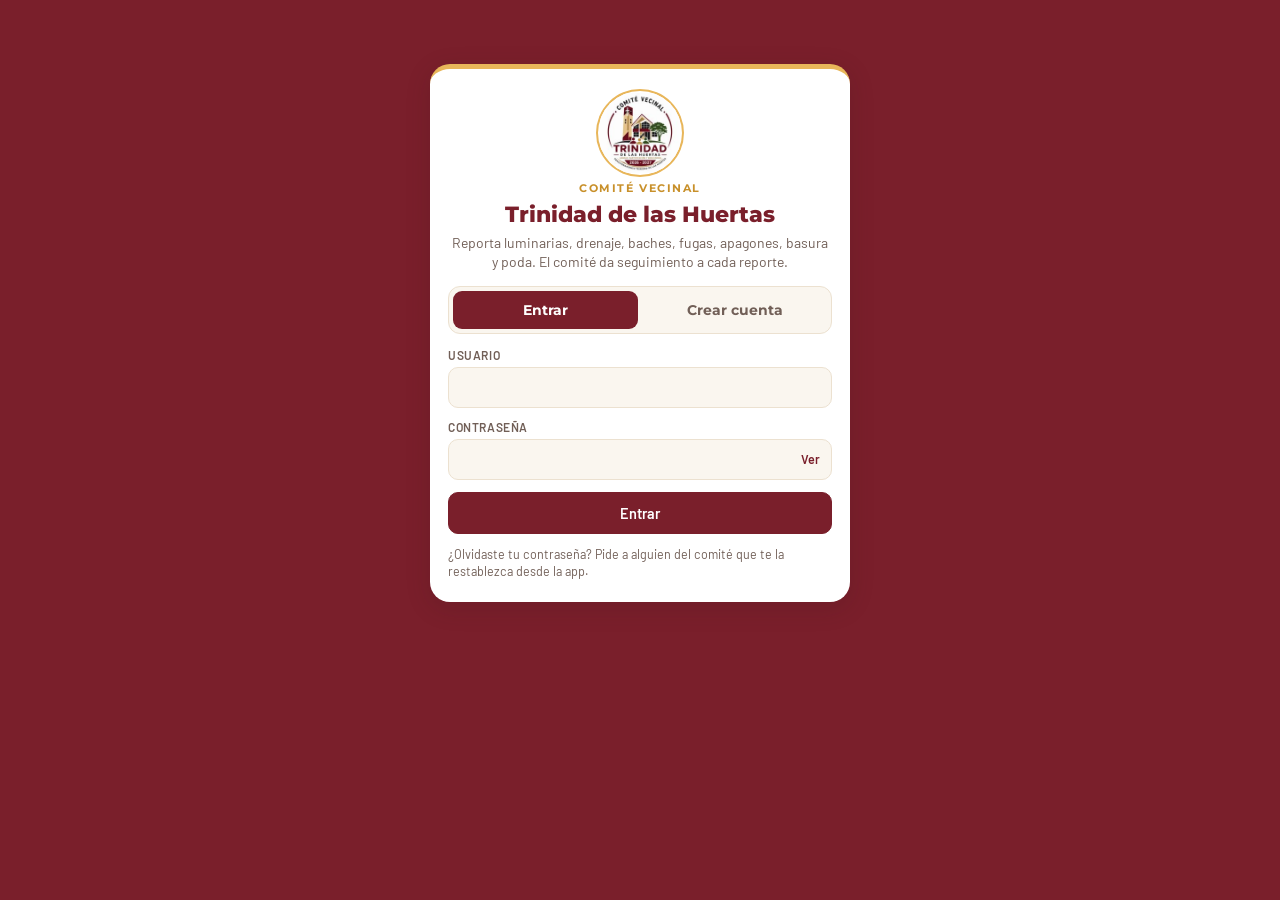
<file: index.html>
<!doctype html>
<html lang="es">
<head>
<meta charset="utf-8">
<meta name="viewport" content="width=device-width,initial-scale=1,viewport-fit=cover">
<title>Trinidad de las Huertas</title>
<meta name="description" content="App del Comité Vecinal para reportar y dar seguimiento a luminarias, drenaje, baches, fugas, apagones, basura y poda en el Fraccionamiento Trinidad de las Huertas.">
<meta name="theme-color" content="#7a1f2b">
<meta name="apple-mobile-web-app-capable" content="yes">
<meta name="mobile-web-app-capable" content="yes">
<meta name="apple-mobile-web-app-title" content="Trinidad TH">
<meta name="apple-mobile-web-app-status-bar-style" content="black-translucent">
<link rel="manifest" href="manifest.json">
<link rel="icon" href="icon-192.png">
<link rel="apple-touch-icon" href="icon-192.png">
<link rel="preconnect" href="https://fonts.googleapis.com">
<link rel="stylesheet" href="https://fonts.googleapis.com/css2?family=Montserrat:wght@600;700;800&family=Barlow:wght@400;500;600;700&display=swap">
<style>
/* Base heredada de la página de postes: guinda, oro y verde del sello del Comité Vecinal. */
:root{
  --bg:#faf6ef; --ground:#f1e9dc; --street:#ffffff; --curb:#dccbb0; --ink:#2a1d1f; --muted:#715f57;
  --panel:#ffffff; --line:#ece1d0; --accent:#7a1f2b; --accent-ink:#ffffff; --gold:#c8902a; --green:#4c7a2e;
  --head:#7a1f2b; --head-ink:#ffffff; --head-gold:#e8b65a;
  --rep:#b3261e; --falta:#c8902a; --rev:#6a4c9c; --poda:#7a5230; --done:#4c7a2e; --plate:#15191a; --plate-ink:#f3f3ee;
  --display:"Montserrat","Arial Narrow",system-ui,sans-serif;
  --body:"Barlow",system-ui,-apple-system,"Segoe UI",sans-serif;
  --shadow:0 6px 24px rgba(60,20,25,.18);
}
@media (prefers-color-scheme: dark){:root:not([data-theme="light"]){
  --bg:#1a1314; --ground:#221a1a; --street:#4a3c37; --curb:#66524b; --ink:#f3ebe3; --muted:#bba99c;
  --panel:#2a2021; --line:#46373a; --accent:#d0646f; --accent-ink:#1a1314; --gold:#e0ad4f; --green:#7fb35a;
  --head:#5c1520; --head-ink:#fff6ef; --head-gold:#e8b65a;
  --rep:#f06a5e; --falta:#e0ad4f; --rev:#b096e0; --poda:#c99566; --done:#7fb35a; --plate:#050707; --plate-ink:#f3f3ee;
  --shadow:0 6px 24px rgba(0,0,0,.5); color-scheme:dark}}
:root[data-theme="dark"]{
  --bg:#1a1314; --ground:#221a1a; --street:#4a3c37; --curb:#66524b; --ink:#f3ebe3; --muted:#bba99c;
  --panel:#2a2021; --line:#46373a; --accent:#d0646f; --accent-ink:#1a1314; --gold:#e0ad4f; --green:#7fb35a;
  --head:#5c1520; --head-ink:#fff6ef; --head-gold:#e8b65a;
  --rep:#f06a5e; --falta:#e0ad4f; --rev:#b096e0; --poda:#c99566; --done:#7fb35a; --plate:#050707; --plate-ink:#f3f3ee;
  --shadow:0 6px 24px rgba(0,0,0,.5); color-scheme:dark}
*,*::before,*::after{box-sizing:border-box}
[hidden]{display:none!important}
html{height:100%;padding-top:env(safe-area-inset-top,0px);padding-bottom:env(safe-area-inset-bottom,0px);background:var(--head)}
body{height:100%;margin:0;font-size:14px;-webkit-text-size-adjust:100%}
img{max-width:100%}
body{background:var(--bg);color:var(--ink);font-family:var(--body);font-size:15px;overflow:hidden;touch-action:none}
.app{position:relative;height:100%;display:flex;flex-direction:column}
.top{display:flex;align-items:center;gap:10px;padding-block:10px;padding-left:max(16px,env(safe-area-inset-left,0px));padding-right:max(16px,env(safe-area-inset-right,0px));background:var(--head);color:var(--head-ink);border-bottom:3px solid var(--head-gold);z-index:5}
.seal{width:44px;height:44px;border-radius:50%;background:#fff;flex:none;display:grid;place-items:center;box-shadow:0 0 0 2px var(--head-gold);overflow:hidden}
.seal img{width:42px;height:42px;object-fit:contain;display:block}
.top .eyebrow{font:700 10.5px var(--display);letter-spacing:.14em;color:var(--head-gold);text-transform:uppercase}
.top h1{font-family:var(--display);font-weight:800;font-size:clamp(14px,4vw,17px);white-space:nowrap;overflow:hidden;text-overflow:ellipsis;line-height:1.15;margin:1px 0 0;letter-spacing:0;text-wrap:nowrap}
.top .grow{flex:1;min-width:0}
.stats{display:flex;gap:6px;flex-wrap:nowrap;overflow-x:auto;scrollbar-width:none;padding-block:8px;padding-left:max(16px,env(safe-area-inset-left,0px));padding-right:max(16px,env(safe-area-inset-right,0px));background:var(--panel);border-bottom:1px solid var(--line);z-index:5;font-variant-numeric:tabular-nums}
.stat{flex:none;display:inline-flex;align-items:center;gap:5px;font:600 12px var(--body);color:var(--ink);background:var(--bg);border:1px solid var(--line);border-radius:999px;padding:4px 10px 4px 8px}
.stat b{font:800 13.5px var(--display)}
.stat i{width:9px;height:9px;border-radius:50%;display:inline-block}
.stat.muted{color:var(--muted);border-style:dashed}
.chips{display:flex;gap:6px;align-items:center}
.iconbtn{width:38px;height:38px;border-radius:999px;border:1px solid rgba(255,255,255,.55);background:transparent;color:var(--head-ink);display:grid;place-items:center;cursor:pointer;padding:0}
.iconbtn svg{width:19px;height:19px}
.iconbtn[aria-expanded="true"]{background:var(--head-gold);border-color:var(--head-gold);color:var(--head)}
.search{display:grid;gap:8px;padding-block:10px;padding-left:max(16px,env(safe-area-inset-left,0px));padding-right:max(16px,env(safe-area-inset-right,0px));background:var(--panel);border-bottom:1px solid var(--line);z-index:5}
.srow{display:flex;gap:8px;align-items:center}
.srow input{flex:1;min-width:0;font:600 16px var(--body);border-radius:999px;padding:10px 14px;background:var(--bg)}
.scount{font:600 12.5px var(--body);color:var(--muted);white-space:nowrap;font-variant-numeric:tabular-nums}
.crews{display:flex;gap:6px;align-items:center;overflow-x:auto;scrollbar-width:none}
.crews .lbl{font:700 11px var(--display);letter-spacing:.08em;text-transform:uppercase;color:var(--muted);margin-right:2px;flex:none}
.crews .chip{flex:none}
.crews .chip[aria-pressed="true"]{background:var(--accent);color:var(--accent-ink);border-color:var(--accent)}
.chip{font:600 12px var(--body);border:1px solid var(--line);background:transparent;color:var(--ink);border-radius:999px;padding:6px 10px;cursor:pointer}
.top .chip{border-color:rgba(255,255,255,.55);color:var(--head-ink);font-size:13px;padding:7px 12px}
.chip:focus-visible,.btn:focus-visible,.fab:focus-visible{outline:3px solid var(--accent);outline-offset:2px}
#map{flex:1;position:relative;background:var(--ground);overflow:hidden}
#svg{position:absolute;inset:0;width:100%;height:100%;display:block;touch-action:none;user-select:none;-webkit-user-select:none}
.street-c{stroke:var(--curb);fill:none;stroke-linecap:round;stroke-linejoin:round;vector-effect:non-scaling-stroke}
.street{stroke:var(--street);fill:none;stroke-linecap:round;stroke-linejoin:round;vector-effect:non-scaling-stroke}
.slabel{font:italic 500 11px var(--body);fill:var(--muted);paint-order:stroke;stroke:var(--ground);stroke-width:3px;pointer-events:none}
.slabel.main{font:700 11px var(--display);letter-spacing:.06em;fill:var(--accent);text-transform:uppercase}
.pin{cursor:grab}
.pin circle.dot{stroke:var(--panel);stroke-width:2.5}
.pin text{font:700 12px var(--display);fill:#fff;text-anchor:middle;dominant-baseline:central;pointer-events:none}
.pin.sel circle.ring{stroke:var(--ink);stroke-width:2.5;fill:none}
.pin.done circle.dot{fill:var(--done)}
.pin.drag{cursor:grabbing}
.pin.prog circle.dot{stroke:var(--gold);stroke-width:3.5;stroke-dasharray:5 3}
.pin.ok text{font-size:10px}
.fab[aria-pressed="true"]{background:var(--accent);color:var(--accent-ink)}
.seg{display:grid;grid-template-columns:repeat(2,1fr);gap:6px;margin:-2px 0 14px}
.seg button{border:1.5px solid var(--line);background:var(--bg);color:var(--ink);border-radius:10px;padding:10px 6px;font:700 13px var(--display);cursor:pointer}
.seg button[aria-pressed="true"]{border-color:transparent;color:#fff}
.seg button[data-e="pendiente"][aria-pressed="true"]{background:var(--rep)}
.seg button[data-e="proceso"][aria-pressed="true"]{background:var(--gold)}
.seg button[data-e="atendido"][aria-pressed="true"]{background:var(--done)}
.seglbl{font-size:12px;font-weight:600;color:var(--muted);text-transform:uppercase;letter-spacing:.05em;margin-bottom:6px}
.hint{font-size:12.5px;color:var(--muted);line-height:1.35;margin-top:-6px}
.hint.ok{color:var(--done);font-weight:600}.hint.err{color:var(--rep);font-weight:600}
.locbox{background:color-mix(in srgb,var(--gold) 10%,var(--panel));border:1px dashed color-mix(in srgb,var(--gold) 55%,transparent);border-radius:12px;padding:10px;display:grid;gap:8px}
.ghost{fill:none;stroke:var(--accent);stroke-width:2;stroke-dasharray:4 3}
.newpin circle{fill:var(--accent);stroke:var(--head-gold);stroke-width:3}
.newpin text{font:800 11px var(--display);fill:#fff;text-anchor:middle;dominant-baseline:central}
@media (prefers-reduced-motion:no-preference){.newpin .halo{animation:halo 1.4s ease-out infinite;transform-box:fill-box;transform-origin:center}@keyframes halo{from{opacity:.55;transform:scale(1)}to{opacity:0;transform:scale(2.1)}}}
.newpin .halo{fill:var(--accent);stroke:none;opacity:.35}
.linkbtn{border:0;background:none;color:var(--accent);font:600 13.5px var(--body);text-decoration:underline;text-underline-offset:3px;cursor:pointer;padding:2px 0;justify-self:start}
.fabs{position:absolute;right:max(14px,env(safe-area-inset-right,0px));bottom:calc(16px + env(safe-area-inset-bottom,0px));display:flex;flex-direction:column;gap:10px;align-items:flex-end;z-index:4}
.fab{border:0;border-radius:999px;background:var(--panel);color:var(--ink);box-shadow:var(--shadow);font:600 14px var(--body);padding:12px 16px;cursor:pointer;display:flex;align-items:center;gap:8px}
.fab.primary{background:var(--accent);color:var(--accent-ink);font:700 15px var(--display);letter-spacing:.01em;padding:14px 18px;box-shadow:0 0 0 3px var(--head-gold),var(--shadow)}
.fab svg{width:18px;height:18px}
.north{position:absolute;top:12px;right:max(12px,env(safe-area-inset-right,0px));z-index:4;width:46px;height:58px;border-radius:12px;background:var(--panel);box-shadow:var(--shadow);display:grid;place-items:center;align-content:center;gap:0;pointer-events:none}
.north svg{width:22px;height:26px;display:block}
.north b{font:800 13px var(--display);color:var(--accent);line-height:1;margin-top:2px}
.legend{position:absolute;left:max(12px,env(safe-area-inset-left,0px));bottom:calc(16px + env(safe-area-inset-bottom,0px));background:var(--panel);border-radius:12px;box-shadow:var(--shadow);padding:8px 10px;font-size:12px;display:grid;gap:4px;z-index:4}
.legend span{display:flex;align-items:center;gap:6px}
.legend i{width:10px;height:10px;border-radius:50%;display:inline-block}
.banner{position:absolute;left:max(12px,env(safe-area-inset-left,0px));right:calc(max(12px,env(safe-area-inset-right,0px)) + 56px);top:12px;z-index:6;background:var(--panel);color:var(--ink);border:2px solid var(--accent);border-radius:14px;padding:10px 12px;font:700 14px var(--body);box-shadow:var(--shadow);display:flex;flex-wrap:wrap;gap:8px 10px;align-items:center}
.banner .msg{flex:1 1 100%;line-height:1.3}
.banner button{background:var(--bg);border:1px solid var(--line);color:var(--ink);border-radius:999px;padding:7px 12px;font:600 13px var(--body);cursor:pointer}
.banner button#cancelPlace{margin-left:auto}
.toast{position:absolute;left:50%;transform:translateX(-50%);bottom:calc(84px + env(safe-area-inset-bottom,0px));z-index:7;background:var(--ink);color:var(--bg);border-radius:12px;padding:10px 14px;font-size:14px;display:flex;gap:12px;align-items:center;box-shadow:var(--shadow);max-width:calc(100% - 32px)}
.toast button{background:transparent;border:0;color:var(--accent);font:700 14px var(--body);cursor:pointer;filter:brightness(1.4)}
.sheet{position:absolute;left:0;right:0;bottom:0;z-index:8;background:var(--panel);border-radius:18px 18px 0 0;box-shadow:0 -8px 30px rgba(0,0,0,.22);max-height:82%;overflow:auto;padding-block:8px calc(18px + env(safe-area-inset-bottom,0px));padding-left:max(16px,env(safe-area-inset-left,0px));padding-right:max(16px,env(safe-area-inset-right,0px))}
.sheet.compact{max-height:56%}
.grab{width:44px;height:4px;border-radius:4px;background:var(--gold);opacity:.6;margin:4px auto 10px}
.sheet{border-top:3px solid var(--gold)}
.shead{display:flex;align-items:flex-start;gap:12px;margin-bottom:12px}
.plate{background:var(--plate);color:var(--plate-ink);font:700 20px var(--display);letter-spacing:.06em;padding:6px 10px;border-radius:4px;min-width:64px;text-align:center;font-variant-numeric:tabular-nums;border:2px solid #9aa0a0}
.shead .t{flex:1;min-width:0}
.shead h2{font:700 17px var(--display);margin:0 0 4px;text-wrap:balance}
.tag{display:inline-block;font:700 11px var(--body);text-transform:uppercase;letter-spacing:.06em;padding:3px 8px;border-radius:999px;color:#fff}
.x{border:0;background:transparent;color:var(--muted);font-size:24px;line-height:1;cursor:pointer;padding:4px}
form{display:grid;gap:12px}
.row2{display:grid;grid-template-columns:1fr 1fr;gap:10px}
label{display:grid;gap:5px;font-size:12px;font-weight:600;color:var(--muted);text-transform:uppercase;letter-spacing:.05em}
input,select,textarea{font:500 16px var(--body);color:var(--ink);background:var(--bg);border:1px solid var(--line);border-radius:10px;padding:10px 11px;width:100%;box-sizing:border-box;min-width:0}
textarea{min-height:58px;resize:vertical}
input:focus,select:focus,textarea:focus{outline:2px solid var(--accent);outline-offset:0;border-color:transparent}
.actions{display:flex;flex-wrap:wrap;gap:8px;margin-top:4px}
.btn{border:1px solid var(--line);background:transparent;color:var(--ink);border-radius:10px;padding:11px 14px;font:600 14.5px var(--body);cursor:pointer;text-decoration:none;display:inline-flex;align-items:center;gap:6px}
.btn.primary{background:var(--accent);border-color:var(--accent);color:var(--accent-ink);flex:1;justify-content:center}
.btn.danger{color:var(--rep);border-color:color-mix(in srgb,var(--rep) 40%,transparent)}
.meta{font-size:12.5px;color:var(--muted);margin-top:10px;font-variant-numeric:tabular-nums}
.coords{font:500 12.5px ui-monospace,Menlo,Consolas,monospace;color:var(--muted)}
.list{display:grid;gap:2px}
.li{display:flex;gap:10px;align-items:center;padding:10px 4px;border-bottom:1px solid var(--line);cursor:pointer;background:none;border-left:0;border-right:0;border-top:0;color:inherit;text-align:left;font:inherit;width:100%}
.li .n{width:28px;height:28px;border-radius:50%;color:#fff;font:700 13px var(--display);display:grid;place-items:center;flex:none}
.li .b{flex:1;min-width:0}
.li .p{font:700 14.5px var(--display)}
.li .s{font-size:13px;color:var(--muted);white-space:nowrap;overflow:hidden;text-overflow:ellipsis}
.li .st{font-size:11.5px;font-weight:700;color:var(--done);text-transform:uppercase}
.filters{display:flex;gap:6px;flex-wrap:wrap;margin-bottom:8px}
.filters .chip[aria-pressed="true"]{background:var(--accent);color:var(--accent-ink);border-color:var(--accent)}
.empty{padding:14px;color:var(--muted);font-size:14px}
.hist{margin-top:12px;border-top:1px solid var(--line);padding-top:10px}
.hist summary{font:700 13px var(--display);color:var(--accent);cursor:pointer;list-style:none}
.hist summary::-webkit-details-marker{display:none}
.hist summary::before{content:"▸ ";}
.hist[open] summary::before{content:"▾ ";}
.hist ol{list-style:none;margin:8px 0 0;padding:0;display:grid;gap:6px}
.hist li{display:grid;grid-template-columns:auto 1fr;gap:10px;font-size:13.5px;align-items:baseline}
.hist time{font:600 12px var(--body);color:var(--muted);font-variant-numeric:tabular-nums;white-space:nowrap}
.repdate{font:600 12.5px var(--body);color:var(--done);margin-top:3px}
.dl{display:flex;align-items:center;gap:8px;margin:2px 0 10px}
.dl .btn{padding:9px 12px;font-size:13.5px}
label.check{display:flex;align-items:center;gap:10px;text-transform:none;letter-spacing:0;font:600 15px var(--body);color:var(--ink);cursor:pointer;padding:2px 0}
label.check input{width:22px;height:22px;margin:0;accent-color:var(--accent);flex:none}
.pin .rep{fill:var(--gold);stroke:var(--panel);stroke-width:2}
.stat.alert{background:var(--gold);border-color:var(--gold);color:#2a1d1f;cursor:pointer}
.reportbtn{width:100%;justify-content:center;margin:-4px 0 14px;border-color:var(--gold);color:var(--ink);background:color-mix(in srgb,var(--gold) 14%,var(--panel))}
.repitem{border-top:1px solid var(--line);padding:10px 0;display:grid;gap:4px}
.repitem .t{font:700 14.5px var(--display)}
.repitem .m{font-size:13px;color:var(--muted)}
.repitem .a{display:flex;gap:8px;flex-wrap:wrap;margin-top:4px}
.repitem .a .btn{padding:8px 12px;font-size:13.5px}
.modal select,.modal textarea,.modal input{font:500 16px var(--body)}
.facts{display:grid;grid-template-columns:1fr 1fr;gap:10px 14px;margin:4px 0 14px}
.facts div{min-width:0}
.facts dt{font-size:11.5px;font-weight:700;color:var(--muted);text-transform:uppercase;letter-spacing:.05em}
.facts dd{margin:2px 0 0;font:600 15px var(--body);color:var(--ink)}
.facts .wide{grid-column:1/-1}
.foto{display:grid;gap:8px;margin:0 0 14px}
.foto img{width:100%;max-height:340px;object-fit:cover;border-radius:12px;background:var(--bg);border:1px solid var(--line)}
.foto img{max-height:260px}
label.fotobtn{display:inline-flex;justify-content:center;cursor:pointer;text-transform:none;letter-spacing:0;font:600 14.5px var(--body);color:var(--ink)}
.reportbtn.primary{background:var(--accent);border-color:var(--accent);color:var(--accent-ink)}
.modebar{display:flex;align-items:center;gap:8px;flex-wrap:wrap;margin:-4px 0 12px;padding:10px 12px;border-radius:12px;background:color-mix(in srgb,var(--gold) 12%,var(--panel));border:1px solid color-mix(in srgb,var(--gold) 40%,transparent);font-size:13.5px}
.modebar .linkbtn{font-size:13.5px}
.meter{display:grid;gap:6px;width:100%;text-align:left;border:1px solid var(--line);background:var(--panel);border-radius:14px;padding:12px 14px;margin:0 0 12px;cursor:pointer;color:var(--ink);font:inherit}
.meter .mt{display:flex;align-items:baseline;justify-content:space-between;gap:8px;font:700 13px var(--display);text-transform:uppercase;letter-spacing:.06em;color:var(--muted)}
.meter .mt b{font:800 22px var(--display);letter-spacing:0;color:var(--mcol,var(--done))}
.bar{height:12px;border-radius:999px;background:color-mix(in srgb,var(--muted) 18%,transparent);overflow:hidden}
.bar i{display:block;height:100%;border-radius:999px;background:var(--mcol,var(--done));transition:width .6s ease}
.meter .ms{font-size:13px;color:var(--muted)}
.gauge{display:grid;justify-items:center;gap:2px;margin:4px 0 10px}
.gauge svg{width:min(100%,300px);height:auto}
.gauge .pct{font:800 44px var(--display);color:var(--mcol);line-height:1;margin-top:-74px}
.gauge .lbl{font-size:13.5px;color:var(--muted);margin-top:6px;text-align:center}
.brk{display:grid;gap:9px;margin:6px 0 12px}
.brk .r{display:grid;grid-template-columns:118px 1fr 34px;gap:10px;align-items:center;font-size:13.5px}
.brk .r b{text-align:right;font:800 14px var(--display);font-variant-numeric:tabular-nums}
.brk .bar{height:9px}
.modal{position:fixed;inset:0;z-index:20;background:rgba(20,10,12,.55);display:grid;place-items:center;padding:20px}
.modal .box{background:var(--panel);color:var(--ink);border-radius:16px;border-top:4px solid var(--gold);box-shadow:var(--shadow);width:min(100%,360px);padding:18px;display:grid;gap:12px}
.modal h3{margin:0;font:800 17px var(--display);color:var(--accent)}
.modal p{margin:0;font-size:14px;color:var(--muted);line-height:1.4}
.modal .row{display:flex;gap:8px;justify-content:flex-end}
.locate{position:absolute;top:80px;right:max(12px,env(safe-area-inset-right,0px));z-index:4;width:46px;height:46px;border-radius:12px;border:0;background:var(--panel);color:var(--accent);box-shadow:var(--shadow);display:grid;place-items:center;cursor:pointer}
.locate svg{width:22px;height:22px}
.locate[aria-pressed="true"]{background:#2f6fd6;color:#fff}
.me .acc{fill:rgba(47,111,214,.15);stroke:rgba(47,111,214,.45);stroke-width:1}
.me .dot{fill:#2f6fd6;stroke:#fff;stroke-width:3}
.editor{display:flex;align-items:center;gap:8px;margin-top:14px;padding-top:12px;border-top:1px solid var(--line);font-size:13.5px;color:var(--muted)}
.editor b{color:var(--done)}
.gpsbtn{display:inline-flex;align-items:center;gap:6px}
.confirm{background:color-mix(in srgb,var(--rep) 10%,var(--panel));border:1px solid color-mix(in srgb,var(--rep) 35%,transparent);border-radius:10px;padding:10px;display:flex;gap:8px;align-items:center;flex-wrap:wrap;font-size:14px}
@media (prefers-reduced-motion:no-preference){.sheet{animation:up .18s ease-out}@keyframes up{from{transform:translateY(24px);opacity:.6}to{transform:none;opacity:1}}}
/* ---- App de todo el fraccionamiento ---- */
body{touch-action:auto}
#svg{touch-action:none}
.app>.view{flex:1;min-height:0;position:relative;display:flex;flex-direction:column}
.top .back{margin-left:-6px}
.avatar{width:38px;height:38px;border-radius:50%;background:var(--head-gold);color:var(--head);font:800 14px var(--display);display:grid;place-items:center;border:0;cursor:pointer;flex:none}
.cats{display:flex;gap:6px;overflow-x:auto;scrollbar-width:none;padding-block:8px;padding-left:max(12px,env(safe-area-inset-left,0px));padding-right:max(12px,env(safe-area-inset-right,0px));background:var(--panel);border-bottom:1px solid var(--line);z-index:5;flex:none}
.cats::-webkit-scrollbar,.stats::-webkit-scrollbar{display:none}
.cats .chip{flex:none;display:inline-flex;align-items:center;gap:6px;font-size:13px;padding:7px 11px}
.cats .chip svg{width:15px;height:15px}
.cats .chip[aria-pressed="true"]{background:var(--accent);color:var(--accent-ink);border-color:var(--accent)}
.cats .chip .cnt{font:800 11px var(--display);background:var(--rep);color:#fff;border-radius:999px;padding:1px 6px;min-width:18px;text-align:center}
.cats .chip[aria-pressed="true"] .cnt{background:var(--head-gold);color:var(--head)}
#home{overflow-y:auto;-webkit-overflow-scrolling:touch;padding:16px max(16px,env(safe-area-inset-right,0px)) calc(28px + env(safe-area-inset-bottom,0px)) max(16px,env(safe-area-inset-left,0px))}
.wrap{width:100%;max-width:760px;margin:0 auto;display:grid;gap:16px}
.hello .hi{font:800 22px var(--display);color:var(--accent);text-wrap:balance}
.hello .sub{font-size:14px;color:var(--muted);margin-top:2px}
.bigreport{display:flex;align-items:center;justify-content:center;gap:10px;width:100%;border:0;border-radius:16px;background:var(--accent);color:var(--accent-ink);font:800 17px var(--display);padding:16px;box-shadow:0 0 0 3px var(--head-gold),var(--shadow);cursor:pointer}
.bigreport svg{width:22px;height:22px}
.alertcard{display:flex;align-items:center;gap:12px;width:100%;text-align:left;border:1px solid var(--gold);background:color-mix(in srgb,var(--gold) 16%,var(--panel));color:var(--ink);border-radius:14px;padding:12px 14px;cursor:pointer;font:inherit}
.alertcard b{font:800 26px var(--display);color:var(--accent);font-variant-numeric:tabular-nums}
.alertcard span{font:600 14.5px var(--body)}
.h3{font:800 13px var(--display);letter-spacing:.08em;text-transform:uppercase;color:var(--muted);margin:6px 0 -6px}
.cards{display:grid;grid-template-columns:repeat(auto-fill,minmax(160px,1fr));gap:10px}
.card{display:grid;gap:6px;align-content:start;text-align:left;border:1px solid var(--line);background:var(--panel);color:var(--ink);border-radius:14px;padding:12px;cursor:pointer;font:inherit;min-height:118px;position:relative}
.card .ic{width:38px;height:38px;border-radius:11px;display:grid;place-items:center;color:#fff}
.card .ic svg{width:22px;height:22px}
.card .nm{font:800 15px var(--display);line-height:1.15}
.card .ds{font-size:12.5px;color:var(--muted);line-height:1.25}
.card .mt{font:700 13px var(--body);font-variant-numeric:tabular-nums;margin-top:auto}
.card .mt.bad{color:var(--rep)}.card .mt.good{color:var(--done)}
.card .bar{height:6px}
.card.wide{grid-column:1/-1;grid-template-columns:auto 1fr;align-items:center;min-height:0}
.mine{display:grid;gap:0;background:var(--panel);border:1px solid var(--line);border-radius:14px;padding:2px 12px}
.mine .li:last-child{border-bottom:0}
.pill{display:inline-block;font:700 10.5px var(--body);text-transform:uppercase;letter-spacing:.05em;padding:3px 7px;border-radius:999px;color:#fff;white-space:nowrap}
.li .ic{width:30px;height:30px;border-radius:9px;display:grid;place-items:center;color:#fff;flex:none}
.li .ic svg{width:17px;height:17px}
.foot{font-size:12px;color:var(--muted);text-align:center;margin-top:6px}
.app>.sheet{position:absolute}
.pin .ico{stroke:#fff;fill:none;stroke-width:2.6;stroke-linecap:round;stroke-linejoin:round;pointer-events:none}
.pin.faded{opacity:.55}
.badge{width:52px;height:52px;border-radius:14px;display:grid;place-items:center;color:#fff;flex:none}
.badge svg{width:28px;height:28px}
.who{background:var(--bg);border:1px solid var(--line);border-radius:12px;padding:10px 12px;font-size:14px;display:grid;gap:2px;margin:0 0 12px}
.who b{font:700 14.5px var(--display)}
.who a{color:var(--accent);font-weight:600}
.seg3{grid-template-columns:repeat(3,1fr)}
.seg button[data-e="nuevo"][aria-pressed="true"]{background:var(--rep)}
.near{border:1px dashed var(--gold);border-radius:12px;padding:10px;display:grid;gap:8px;background:color-mix(in srgb,var(--gold) 8%,var(--panel))}
.near .r{display:flex;gap:8px;align-items:center;justify-content:space-between;font-size:13.5px}
.near .r .btn{padding:7px 10px;font-size:13px;flex:none}
.modal .box{max-height:calc(100dvh - 40px);overflow:auto}
.modal .box.wide{width:min(100%,440px)}
.chooser{display:grid;grid-template-columns:1fr 1fr;gap:8px}
.chooser button{display:flex;align-items:center;gap:8px;border:1px solid var(--line);background:var(--bg);color:var(--ink);border-radius:12px;padding:10px;font:700 13.5px var(--display);cursor:pointer;text-align:left}
.chooser .ic{width:30px;height:30px;border-radius:9px;display:grid;place-items:center;color:#fff;flex:none}
.chooser .ic svg{width:17px;height:17px}
.fotoprev{width:100%;max-height:180px;object-fit:cover;border-radius:10px;border:1px solid var(--line)}
.ulist .li{cursor:default;align-items:flex-start;flex-wrap:wrap}
.ulist .ua{display:flex;gap:6px;flex-wrap:wrap;width:100%;padding-left:40px}
.ulist select{width:auto;padding:6px 8px;font-size:14px}
.ulist .btn{padding:6px 10px;font-size:13px}
.blog .li{cursor:default}
.blog time{font:600 12px var(--body);color:var(--muted);white-space:nowrap;font-variant-numeric:tabular-nums}
/* Acceso */
.auth{position:fixed;inset:0;overflow-y:auto;background:var(--head);display:grid;place-items:start center;padding:max(28px,env(safe-area-inset-top,0px)) 16px 28px;z-index:30}
.auth .card2{width:min(100%,420px);background:var(--panel);border-radius:20px;border-top:5px solid var(--head-gold);box-shadow:var(--shadow);padding:22px 18px;display:grid;gap:14px;margin-top:4vh}
.auth .brand{display:grid;justify-items:center;gap:6px;text-align:center}
.auth .brand .seal{width:84px;height:84px}
.auth .brand .seal img{width:80px;height:80px}
.auth .brand .eyebrow{font:700 11px var(--display);letter-spacing:.14em;color:var(--gold);text-transform:uppercase}
.auth .brand h1{font:800 22px var(--display);color:var(--accent);margin:0}
.auth .brand p{margin:0;color:var(--muted);font-size:14px;line-height:1.35}
.tabs{display:grid;grid-template-columns:1fr 1fr;background:var(--bg);border:1px solid var(--line);border-radius:12px;padding:4px;gap:4px}
.tabs button{border:0;background:transparent;border-radius:9px;padding:10px;font:700 14px var(--display);color:var(--muted);cursor:pointer}
.tabs button[aria-selected="true"]{background:var(--accent);color:var(--accent-ink)}
.auth .err{color:var(--rep);font-weight:600;font-size:13.5px}
.auth .small{font-size:12.5px;color:var(--muted);line-height:1.35}
.pwrow{position:relative}
.pwrow button{position:absolute;right:6px;top:50%;transform:translateY(-50%);border:0;background:none;color:var(--accent);font:600 12.5px var(--body);cursor:pointer;padding:6px}
.loading{display:grid;place-items:center;height:100%;color:var(--muted);font:600 14px var(--body)}
/* Inicio y páginas */
.hero{display:flex;gap:14px;align-items:center;background:var(--head);color:var(--head-ink);border-radius:18px;padding:16px;border-bottom:4px solid var(--head-gold);box-shadow:var(--shadow)}
.hero .seal{width:64px;height:64px;flex:none}
.hero .seal img{width:60px;height:60px}
.hero .eyebrow{font:700 11px var(--display);letter-spacing:.12em;text-transform:uppercase;color:var(--head-gold)}
.hero h2{font:800 clamp(18px,5vw,24px) var(--display);margin:2px 0 4px;text-wrap:balance;line-height:1.15}
.hero p{margin:0;font-size:14px;opacity:.92;line-height:1.35}
.aguacard{display:flex;gap:12px;align-items:center;width:100%;text-align:left;border:1px solid #cfe0fb;background:linear-gradient(135deg,#eef5ff,#fff);color:var(--ink);border-radius:16px;padding:12px 14px;cursor:pointer;font:inherit}
.aguacard .ic,.aguali .th svg{width:44px;height:44px;flex:0 0 44px;border-radius:12px;background:#2f6fd6;color:#fff;display:grid;place-items:center}.aguacard .ic svg{width:24px;height:24px}
.aguacard .b{display:grid;gap:4px;flex:1;min-width:0}.aguacard .k{font:700 11.5px var(--body);text-transform:uppercase;letter-spacing:.06em;color:#2f6fd6}.aguacard .t{font:700 16px var(--display)}.aguacard .s{font:700 13px var(--body)}
.aguacard .bar,.aguahero .bar{height:7px;border-radius:4px;background:#dbe7f8;overflow:hidden}.aguacard .bar i,.aguahero .bar i{display:block;height:100%;border-radius:4px}
.aguahero{display:grid;gap:8px;background:linear-gradient(135deg,#2f6fd6,#1d4f9e);color:#fff;border-radius:18px;padding:16px;border-bottom:4px solid var(--head-gold);box-shadow:var(--shadow)}
.aguahero .k{font:700 12px var(--body);text-transform:uppercase;letter-spacing:.08em;color:#cfe0fb}.aguahero .t{font:800 22px/1.15 var(--display)}.aguahero .s{font-size:14.5px;line-height:1.35;color:#e6efff}.aguahero .s b{color:#fff}
.aguahero .bar{background:rgba(255,255,255,.25)}.aguahero .row2{display:flex;justify-content:space-between;gap:10px;font-size:13.5px;flex-wrap:wrap}
.aguatips p{margin:0 0 8px;font-size:14.5px;line-height:1.4}.aguatips p:last-child{margin:0}
.aguali{display:flex;align-items:center;gap:12px;cursor:default}.aguali .x2{flex:0 0 38px;border:1px solid var(--line);background:var(--bg);color:var(--accent);border-radius:10px;width:38px;height:38px;cursor:pointer;font-size:16px}.aguali .th{flex:0 0 46px;width:46px;height:60px;border-radius:8px;overflow:hidden;border:1px solid var(--line);padding:0;background:var(--panel);cursor:pointer;display:grid;place-items:center}
.aguali .th img{width:100%;height:100%;object-fit:cover;object-position:top}.aguali .b{display:grid;gap:2px;flex:1;min-width:0}.aguali .p{font-weight:700;font-size:15px}.aguali .s{font-size:13px;color:var(--muted)}
.tiles{display:grid;grid-template-columns:repeat(2,1fr);gap:10px}
@media (min-width:640px){.tiles{grid-template-columns:repeat(3,1fr)}}
.tile{position:relative;display:grid;gap:6px;align-content:start;text-align:left;border:1px solid var(--line);background:var(--panel);color:var(--ink);border-radius:16px;padding:14px;cursor:pointer;font:inherit;min-height:132px}
.tile .ic{width:44px;height:44px;border-radius:13px;display:grid;place-items:center;color:#fff}
.tile .ic svg{width:24px;height:24px}
.tile .tt{font:800 15.5px var(--display);line-height:1.15;text-wrap:balance}
.tile .td{font-size:12.5px;color:var(--muted);line-height:1.3}
.tile .cnt{position:absolute;top:10px;right:10px;font:800 12px var(--display);background:var(--rep);color:#fff;border-radius:999px;padding:2px 8px}
.tile:first-child{border-color:var(--accent);box-shadow:0 0 0 2px var(--head-gold)}
.people{display:grid;grid-template-columns:repeat(auto-fill,minmax(150px,1fr));gap:10px}
.person{display:grid;gap:4px;justify-items:center;text-align:center;background:var(--panel);border:1px solid var(--line);border-radius:16px;padding:14px 10px}
.person img,.person .ph{width:84px;height:84px;border-radius:50%;object-fit:cover;border:3px solid var(--head-gold);background:var(--bg)}
.person .ph{display:grid;place-items:center;font:800 26px var(--display);color:var(--accent)}
.person .pc{font:700 11px var(--display);letter-spacing:.08em;text-transform:uppercase;color:var(--gold);margin-top:4px}
.person .pn{font:800 14.5px var(--display);line-height:1.2;text-wrap:balance}
.person .pd{font-size:12.5px;color:var(--muted)}
.person .pa .btn{padding:7px 12px;font-size:13px}
.docs{display:grid;gap:10px}
.doc{background:var(--panel);border:1px solid var(--line);border-radius:14px;padding:4px 12px}
.doc summary{display:flex;gap:10px;align-items:center;padding:10px 0;cursor:pointer;list-style:none}
.doc summary::-webkit-details-marker{display:none}
.doc summary .ic{width:36px;height:36px;border-radius:10px;display:grid;place-items:center;color:#fff;flex:none}
.doc summary .ic svg{width:20px;height:20px}
.doc summary .b{flex:1;min-width:0;display:grid}
.doc summary .p{font:800 15px var(--display)}
.doc summary .s{font-size:12.5px;color:var(--muted)}
.doc summary::after{content:"▸";color:var(--accent);font-size:14px}
.doc[open] summary::after{content:"▾"}
.docbody{display:grid;gap:10px;padding:0 0 12px;border-top:1px solid var(--line);padding-top:10px}
.doctext{white-space:pre-wrap;font-size:15px;line-height:1.5;max-height:60vh;overflow:auto}
.nums{display:grid;gap:10px}
.num{background:var(--panel);border:1px solid var(--line);border-radius:14px;padding:12px}
.num .nh{display:flex;gap:10px;align-items:center}
.num .nh .ic{width:36px;height:36px;border-radius:10px;display:grid;place-items:center;color:#fff;flex:none}
.num .nh .ic svg{width:19px;height:19px}
.num .nh .b{display:grid}
.num .nh .p{font:800 15.5px var(--display)}
.num .nh .s{font-size:13px;color:var(--muted)}
.num .tags{display:flex;gap:4px;flex-wrap:wrap;margin-top:8px}
.num .biz-actions{grid-template-columns:repeat(auto-fit,minmax(110px,1fr))}
.medit .mr.mr2{grid-template-columns:1fr 36px;grid-template-areas:"n x" "c c" "t t" "d d"}
.medit .mr.mr2 [data-f="n"]{grid-area:n}.medit .mr.mr2 .x2{grid-area:x}.medit .mr.mr2 [data-f="c"]{grid-area:c}.medit .mr.mr2 [data-f="t"]{grid-area:t}.medit .mr.mr2 textarea{grid-area:d;grid-column:auto}
.medit .mr.mr2{border:1px solid var(--line);border-radius:12px;padding:8px}
.medit .mr.mr3{grid-template-columns:1fr 1.4fr 36px}
.secs{display:grid;grid-template-columns:1fr 1fr;gap:4px 10px}
.secs label.check{font-size:14px}
.vitrina{display:grid;grid-auto-flow:column;grid-auto-columns:minmax(220px,72%);gap:10px;overflow-x:auto;scroll-snap-type:x mandatory;padding-bottom:4px;scrollbar-width:thin}
@media (min-width:640px){.vitrina{grid-auto-columns:240px}}
.promo{scroll-snap-align:start;display:grid;grid-template-rows:auto 1fr;background:var(--panel);border:1px solid var(--line);border-radius:16px;overflow:hidden;cursor:pointer;text-align:left}
.promo img,.promo .pimg{width:100%;aspect-ratio:16/9;object-fit:cover;display:grid;place-items:center;color:#fff;background:var(--bg)}
.promo .pimg svg{width:40px;height:40px;opacity:.9}
.promo .pb{display:grid;gap:3px;padding:10px 12px 12px}
.promo .pt{font:800 15px var(--display);line-height:1.2;text-wrap:balance}
.promo .pn{font:600 13px var(--body);color:#0f766e}
.promo .pd{font-size:13px;color:var(--muted);line-height:1.35}
.promo .pv{font:700 11px var(--display);letter-spacing:.06em;text-transform:uppercase;color:var(--gold)}
.promo .pa{display:flex;gap:6px;margin-top:6px}.promo .pa .btn{padding:6px 10px;font-size:13px}
.promos-list{display:grid;gap:10px;margin:0 0 14px}
.promos-list .promo{cursor:default;grid-template-columns:110px 1fr;grid-template-rows:none}
.promos-list .promo img,.promos-list .promo .pimg{aspect-ratio:auto;height:100%;min-height:110px}
.promo-cta{border-style:dashed}
/* Negocios y lugares */
.vin{cursor:pointer}
.vin rect.bg{fill:var(--panel);stroke:var(--accent);stroke-width:1.5}
.vin circle.ib{fill:var(--accent)}
.vin text{font:700 11px var(--display);fill:var(--accent);dominant-baseline:central;pointer-events:none}
.vin .ico{stroke:#fff;fill:none;stroke-width:2.6;stroke-linecap:round;stroke-linejoin:round;pointer-events:none}
.vin path.tip{fill:var(--accent)}
.vin.sel rect.bg{stroke-width:3}
.pin.pend circle.dot{stroke-dasharray:4 3;stroke:var(--muted);stroke-width:2.5}
.trk .halo{fill:#2f6fd6;opacity:.25}
.trk .dot{fill:#2f6fd6;stroke:#fff;stroke-width:3}
.trk .ico{stroke:#fff;fill:none;stroke-width:2.6;stroke-linecap:round;stroke-linejoin:round}
.dest circle{fill:var(--done);stroke:#fff;stroke-width:2.5}
.dest .ico{stroke:#fff;fill:none;stroke-width:2.6;stroke-linecap:round;stroke-linejoin:round}
@media (prefers-reduced-motion:no-preference){.trk .halo{animation:halo 1.6s ease-out infinite;transform-box:fill-box;transform-origin:center}}
.livebar{display:flex;align-items:center;gap:10px;padding:8px max(16px,env(safe-area-inset-right,0px)) 8px max(16px,env(safe-area-inset-left,0px));background:#2f6fd6;color:#fff;font:600 13.5px var(--body);z-index:6;flex:none}
.livebar .msg{flex:1;min-width:0;line-height:1.3}
.livebar button{border:1px solid rgba(255,255,255,.7);background:transparent;color:#fff;border-radius:999px;padding:6px 12px;font:700 13px var(--body);cursor:pointer;flex:none}
.livebar i{width:9px;height:9px;border-radius:50%;background:#fff;flex:none}
@media (prefers-reduced-motion:no-preference){.livebar i{animation:blink 1.2s ease-in-out infinite}@keyframes blink{50%{opacity:.25}}}
.biz-actions{display:grid;grid-template-columns:1fr 1fr;gap:8px;margin:0 0 14px}
.biz-actions .btn{justify-content:center;padding:11px 8px}
.biz-actions .wide{grid-column:1/-1}
.btn.wa{background:#1f8f4e;border-color:#1f8f4e;color:#fff}
.menu{display:grid;gap:0;border:1px solid var(--line);border-radius:12px;padding:2px 12px;margin:0 0 14px;background:var(--bg)}
.menu .mi{display:flex;gap:10px;align-items:center;padding:9px 0;border-bottom:1px solid var(--line)}
.menu .mi:last-child{border-bottom:0}
.menu .mi .b{flex:1;min-width:0}
.menu .mi .n{font:700 14.5px var(--display)}
.menu .mi .d{font-size:12.5px;color:var(--muted)}
.menu .mi .p{font:800 14px var(--display);font-variant-numeric:tabular-nums;white-space:nowrap}
.qty{display:flex;align-items:center;gap:6px}
.qty button{width:32px;height:32px;border-radius:50%;border:1px solid var(--line);background:var(--panel);color:var(--ink);font:800 17px var(--display);cursor:pointer;padding:0;line-height:1}
.qty b{min-width:18px;text-align:center;font:800 15px var(--display);font-variant-numeric:tabular-nums}
.total{display:flex;justify-content:space-between;align-items:baseline;font:800 17px var(--display);padding:4px 2px}
.medit{display:grid;gap:8px}
.medit .mr{display:grid;grid-template-columns:1fr 84px 36px;gap:6px;align-items:start}
.medit .mr textarea{grid-column:1/3;min-height:38px;font-size:14px;padding:8px}
.medit .mr input{padding:9px}
.medit .mr .x2{border:1px solid var(--line);background:var(--bg);color:var(--rep);border-radius:10px;height:42px;cursor:pointer;font-size:18px}
.radio{display:grid;gap:6px}
.radio label{display:flex;align-items:center;gap:10px;text-transform:none;letter-spacing:0;font:600 14.5px var(--body);color:var(--ink);background:var(--bg);border:1px solid var(--line);border-radius:10px;padding:10px 12px;cursor:pointer}
.radio input{width:20px;height:20px;margin:0;accent-color:var(--accent);flex:none}
</style>
</head>
<body>

<div class="auth" id="auth" hidden>
  <div class="card2">
    <div class="brand">
      <div class="seal"><img alt="Sello del Comité Vecinal Trinidad de las Huertas" src="seal.jpg"></div>
      <div class="eyebrow">Comité Vecinal</div>
      <h1>Trinidad de las Huertas</h1>
      <p>Reporta luminarias, drenaje, baches, fugas, apagones, basura y poda. El comité da seguimiento a cada reporte.</p>
    </div>
    <div class="tabs" role="tablist"><button type="button" role="tab" id="tabIn" aria-selected="true">Entrar</button><button type="button" role="tab" id="tabUp" aria-selected="false">Crear cuenta</button></div>
    <form id="fIn" autocomplete="on">
      <label>Usuario<input id="inU" name="username" autocomplete="username" autocapitalize="off" spellcheck="false" required></label>
      <label>Contraseña<div class="pwrow"><input id="inP" name="password" type="password" autocomplete="current-password" required><button type="button" class="eye">Ver</button></div></label>
      <div class="err" id="inErr" hidden></div>
      <button class="btn primary" type="submit">Entrar</button>
      <div class="small">¿Olvidaste tu contraseña? Pide a alguien del comité que te la restablezca desde la app.</div>
    </form>
    <form id="fUp" autocomplete="on" hidden>
      <label>Nombre completo<input id="upN" autocomplete="name" maxlength="80" required></label>
      <div class="row2">
        <label>Calle<input id="upC" list="calles" maxlength="80" required placeholder="Ej. Huerto Los Olmos"></label>
        <label>Número de casa<input id="upH" maxlength="20" required placeholder="Ej. 104"></label>
      </div>
      <label>Teléfono (opcional)<input id="upT" type="tel" inputmode="tel" autocomplete="tel" maxlength="20" placeholder="Para que el comité te contacte"></label>
      <label>Usuario<input id="upU" autocomplete="username" autocapitalize="off" spellcheck="false" maxlength="30" required placeholder="Ej. juan.perez"></label>
      <label>Contraseña<div class="pwrow"><input id="upP" type="password" autocomplete="new-password" minlength="6" required placeholder="Al menos 6 caracteres"><button type="button" class="eye">Ver</button></div></label>
      <div class="err" id="upErr" hidden></div>
      <button class="btn primary" type="submit">Crear mi cuenta</button>
      <div class="small">Tus reportes quedan a tu nombre para que el comité les dé seguimiento. Tu teléfono y tu casa solo los ve el comité.</div>
    </form>
    <datalist id="calles"></datalist>
  </div>
</div>

<div class="app" id="app" hidden>
  <header class="top">
    <button class="iconbtn back" id="btnBack" type="button" aria-label="Volver al inicio" hidden><svg viewBox="0 0 24 24" fill="none" stroke="currentColor" stroke-width="2.4" stroke-linecap="round" stroke-linejoin="round"><path d="M15 5l-7 7 7 7"/></svg></button>
    <div class="seal" id="topSeal"><img alt="Sello del Comité Vecinal" src="seal.jpg"></div>
    <div class="grow">
      <div class="eyebrow" id="topEye">Comité Vecinal</div>
      <h1 id="topTitle">Trinidad de las Huertas</h1>
    </div>
    <div class="chips"><button class="iconbtn" id="btnList" type="button" aria-label="Lista" title="Lista" hidden><svg viewBox="0 0 24 24" fill="none" stroke="currentColor" stroke-width="2.4" stroke-linecap="round"><path d="M9 6h11M9 12h11M9 18h11"/><circle cx="4.5" cy="6" r="1.2" fill="currentColor"/><circle cx="4.5" cy="12" r="1.2" fill="currentColor"/><circle cx="4.5" cy="18" r="1.2" fill="currentColor"/></svg></button><button class="avatar" id="btnMe2" type="button" aria-label="Mi cuenta">·</button></div>
  </header>
  <nav class="cats" id="cats" aria-label="Secciones"></nav>
  <div class="livebar" id="liveBar" hidden><i></i><span class="msg" id="liveMsg"></span><button type="button" id="liveStop">Detener</button></div>

  <div class="view" id="home"><div class="loading">Cargando…</div></div>

  <div class="view" id="mapView" hidden>
    <div class="stats" id="summary" aria-live="polite"></div>
    <div id="map">
      <svg id="svg" aria-label="Croquis del fraccionamiento" role="img">
        <g id="world"></g>
        <g id="labels"></g>
        <g id="pins"></g>
      </svg>
      <div class="north" aria-label="El norte está hacia arriba" role="img"><svg viewBox="0 0 22 26"><path d="M11 1 L19 24 L11 18 L3 24 Z" fill="var(--accent)"/><path d="M11 1 L11 18 L3 24 Z" fill="var(--head-gold)"/></svg><b>N</b></div>
      <div class="legend" id="legend" aria-hidden="true"></div>
      <div class="fabs">
        <button class="fab" id="btnFilter" type="button" aria-pressed="false"><svg viewBox="0 0 24 24" fill="none" stroke="currentColor" stroke-width="2"><path d="M3 5h18l-7 8v6l-4-2v-4z"/></svg><span id="filterTxt">Solo con falla</span></button>
        <button class="fab" id="btnFit" type="button" aria-label="Ver todo el fraccionamiento"><svg viewBox="0 0 24 24" fill="none" stroke="currentColor" stroke-width="2"><path d="M4 9V4h5M20 9V4h-5M4 15v5h5M20 15v5h-5"/></svg>Ver todo</button>
        <button class="fab" id="btnNew" type="button" hidden><svg viewBox="0 0 24 24" fill="none" stroke="currentColor" stroke-width="2.4"><path d="M12 5v14M5 12h14"/></svg><span id="newTxt">Nuevo</span></button>
        <button class="fab primary" id="btnReport" type="button"><svg viewBox="0 0 24 24" fill="none" stroke="currentColor" stroke-width="2.2" stroke-linecap="round"><path d="M5 21V4h11l-1.5 4L16 12H5"/></svg><span id="reportTxt">Reportar</span></button>
      </div>
      <div class="banner" id="placeBanner" hidden><span class="msg" id="placeMsg"></span><button type="button" id="useGps" class="gpsbtn"><svg viewBox="0 0 24 24" width="15" height="15" fill="none" stroke="currentColor" stroke-width="2.4"><path d="M12 21s-7-6.3-7-12a7 7 0 0 1 14 0c0 5.7-7 12-7 12z"/><circle cx="12" cy="9" r="2.5"/></svg>Usar mi ubicación</button><button type="button" id="cancelPlace">Cancelar</button></div>
      <div class="banner" id="dbBanner" hidden></div>
      <button class="locate" id="btnMe" type="button" aria-pressed="false" aria-label="Mostrar dónde estoy" title="Dónde estoy"><svg viewBox="0 0 24 24" fill="none" stroke="currentColor" stroke-width="2.2" stroke-linecap="round"><circle cx="12" cy="12" r="4"/><path d="M12 2v3M12 19v3M2 12h3M19 12h3"/></svg></button>
    </div>
  </div>
  <section class="sheet" id="sheet" hidden aria-live="polite"></section>
  <div class="toast" id="toast" hidden><span id="toastMsg"></span><button type="button" id="toastBtn" hidden>Deshacer</button></div>
</div>

<script>
// Dirección de la API (Google Apps Script) de la app.
const API_URL = "https://script.google.com/macros/s/AKfycbxBsP5ToSp5dbSWU_lZaTXapznhcZdkDQ7k8NofpUEIu_zqKNdrfMby76c93No3UL03uw/exec";
// Página anterior de postes (solo para traer sus datos una vez).
const OLD_API = "https://script.google.com/macros/s/AKfycbzPOBRHvCv_cYERdi3chHSuC9DZpm4mnq2xQyJrgxswtv0IJOGCby9y5RXbukBaBWlzVQ/exec";
(function(){
// ---------- Street geometry (OpenStreetMap), units 1e-5 deg offset from 17.05 N, -96.71 W ----------
const RAW = `Huerto Los Olivos|289,-604;303,-614;313,-619
Huerto Los Olmos|20,-664;-2,-544;-23,-429
Huerto Los Framboyanes|-24,-670;-47,-552;-59,-481;-67,-436;-81,-371
Huerto Limonares|139,-339;150,-403;161,-468;176,-539;163,-601;157,-644
Huerto Las Flores|-117,-680;-125,-632;-132,-587;-137,-565
Huerto Los Laureles|65,-658;42,-539;31,-486;20,-422;7,-356
Huerto Naranjos|202,-640;220,-547;207,-464;197,-396;191,-365
Privada de Limonares|31,-486;161,-468
Huerto Los Sabinos|110,-652;85,-534
Huerto Los Manzanos|-59,-481;-151,-494
Av. Trinidad de las Huertas|-137,-565;-93,-560;-47,-552;-2,-544;42,-539;85,-534;131,-530;176,-539;220,-547;269,-557
Huerto Los Mangos|-71,-675;-93,-560;-100,-518
Huerto Los Platanares|241,-389;197,-396;150,-403;109,-409;64,-416;20,-422;-23,-429;-67,-436;-116,-444;-158,-450
Huerto Los Olivos|289,-604;285,-621;276,-632
Huerto Los Olivos|269,-557;271,-563;279,-594
Huerto Las Flores|-137,-565;-142,-541;-151,-494;-158,-450;-170,-392;-171,-384
Huerto Los Olivos|269,-557;253,-460;241,-389;235,-331;234,-325
Privada|-125,-632;-177,-639
Privada|-132,-587;-183,-595
Huerto Los Olivos|279,-594;289,-604
Huerto Los Ciruelos|-255,-692;-201,-687;-150,-683;-117,-680
Privada|64,-416;59,-383
Privada de Limonares|161,-468;207,-464;253,-460
Privada|-116,-444;-121,-413
Privada|109,-409;105,-378
Privada|-23,-429;-24,-426;-30,-396
Privada|-158,-450;-209,-458
Privada|-151,-494;-202,-502
Huerto Los Ciruelos|-117,-680;-71,-675;-24,-670;20,-664;65,-658;110,-652;157,-644;202,-640
Av. Universidad|-171,-384;-81,-371;7,-356;139,-339;224,-328;235,-331`;
const K = Math.cos(17.05*Math.PI/180);
const toW = (la,lo)=>[lo*K*1.1132, -la*1.1057];              // units -> world meters
const llToW = (lat,lon)=>toW((lat-17.05)*1e5,(lon+96.71)*1e5);
const wToLL = (x,y)=>[17.05 + (-y/1.1057)*1e-5, -96.71 + (x/(K*1.1132))*1e-5];
const WAYS = RAW.split("\n").map(l=>{const [n,p]=l.split("|");return {n,pts:p.split(";").map(q=>{const [a,b]=q.split(",").map(Number);return toW(a,b);})};});
const LABELS = [
 ["Av. Trinidad de las Huertas",[-47,-552],[131,-530],.5,true],
 ["Av. Universidad",[7,-356],[139,-339],.5,true],
 ["Huerto Los Laureles",[31,-486],[20,-422],.5],["Huerto Limonares",[161,-468],[150,-403],.55],
 ["Huerto Naranjos",[207,-464],[197,-396],.6],["Huerto Los Olivos",[253,-460],[241,-389],.5],
 ["Huerto Los Sabinos",[110,-652],[85,-534],.3],["Huerto Los Framboyanes",[-47,-552],[-59,-481],.5],
 ["Huerto Los Olmos",[-2,-544],[-23,-429],.45],["Huerto Los Manzanos",[-59,-481],[-151,-494],.5],
 ["Huerto Los Mangos",[-71,-675],[-93,-560],.5],["Huerto Las Flores",[-151,-494],[-158,-450],.5],
 ["Huerto Los Platanares",[109,-409],[64,-416],.5],["Huerto Los Ciruelos",[-24,-670],[65,-658],.5],
 ["Priv. de Limonares",[161,-468],[31,-486],.4]
].map(([t,a,b,f,main])=>{const A=toW(...a),B=toW(...b);return {t,main:!!main,x:A[0]+(B[0]-A[0])*f,y:A[1]+(B[1]-A[1])*f,ang:Math.atan2(B[1]-A[1],B[0]-A[0])};});

// ---------- Secciones ----------
const ICON = {
  calendario:'<rect x="3.5" y="5" width="17" height="15.5" rx="2.5"/><path d="M3.5 10h17M8 3v4M16 3v4"/>',
  todo:'<path d="M3 6.5 9 4l6 2.5L21 4v13.5L15 20l-6-2.5L3 20z"/><path d="M9 4v13.5M15 6.5V20"/>',
  luminarias:'<path d="M9 18h6M10 21h4"/><path d="M12 3a6 6 0 0 0-3.6 10.8c.7.6 1.1 1.3 1.1 2.2h5c0-.9.4-1.6 1.1-2.2A6 6 0 0 0 12 3z"/>',
  drenaje:'<rect x="4" y="4" width="16" height="16" rx="2.5"/><path d="M8.5 8v8M12 8v8M15.5 8v8"/>',
  baches:'<path d="M2.5 17.5h19"/><path d="M5.5 17.5c.8-3 3.3-4.5 6.5-4.5s5.7 1.5 6.5 4.5"/><path d="M9 9.5l1.5-2M14 9l1.8-1.6M12 8V5.5"/>',
  fugas:'<path d="M12 3s6 6.5 6 11a6 6 0 0 1-12 0c0-4.5 6-11 6-11z"/><path d="M9.5 14.5a2.5 2.5 0 0 0 2.5 2.5"/>',
  apagones:'<path d="M13 2.5 5 13.5h6l-1 8 8-11h-6z"/>',
  basura:'<path d="M4 7h16M9.5 7V4.5h5V7M6 7l1 13h10l1-13M10 11v5.5M14 11v5.5"/>',
  poda:'<path d="M12 21v-6.5"/><path d="M7.5 14.5h9a3.5 3.5 0 0 0 .6-6.95A5.2 5.2 0 0 0 7 7.6a3.5 3.5 0 0 0 .5 6.9z"/><path d="M12 17.5l-3-2.5M12 16.5l3-2.2"/>'
};
Object.assign(ICON,{
  lugares:'<path d="M12 21s-7-6.3-7-12a7 7 0 0 1 14 0c0 5.7-7 12-7 12z"/><path d="M12 5.8l1.1 2.3 2.5.3-1.9 1.7.5 2.5L12 11.4l-2.2 1.2.5-2.5-1.9-1.7 2.5-.3z"/>',
  cancha:'<rect x="3" y="6" width="18" height="12" rx="1.5"/><path d="M12 6v12"/><circle cx="12" cy="12" r="2.6"/>',
  templo:'<path d="M12 2.5v4M10 4.5h4"/><path d="M5 21V11.5l7-4.5 7 4.5V21"/><path d="M10 21v-5h4v5"/>',
  glorieta:'<circle cx="12" cy="12" r="3.6"/><path d="M12 2.5v5.9M12 15.6v5.9M2.5 12h5.9M15.6 12h5.9"/>',
  escuela:'<path d="M2 9.5 12 4.5l10 5-10 5z"/><path d="M6 11.5v4.8c3.3 2.2 8.7 2.2 12 0v-4.8"/>',
  acceso:'<path d="M3 21h18M5 21V9h3v12M16 21V9h3v12M8 11.5h8"/>',
  estrella:'<path d="M12 3.2l2.6 5.5 6 .7-4.5 4.1 1.2 6L12 16.6l-5.3 2.9 1.2-6-4.5-4.1 6-.7z"/>',
  comida:'<path d="M7 3v8M5 3v5a2 2 0 0 0 4 0V3M7 11v10"/><path d="M17 21v-7c-2 0-3-1.5-3-5.5S15.5 3 17 3z"/>',
  cafe:'<path d="M4 9h13v5a5 5 0 0 1-5 5H9a5 5 0 0 1-5-5z"/><path d="M17 10.5h1.2a2.4 2.4 0 0 1 0 4.8H17M8 3.5v3M12 3.5v3"/>',
  tienda:'<path d="M3.5 9 5 4h14l1.5 5"/><path d="M3.5 9h17v1.5a2.8 2.8 0 0 1-5.6 0 2.9 2.9 0 0 1-5.8 0 2.8 2.8 0 0 1-5.6 0z"/><path d="M5 13.5V21h14v-7.5M10 21v-4.5h4V21"/>',
  pan:'<path d="M4 14.5C4 9.5 7.6 6 12 6s8 3.5 8 8.5V18H4z"/><path d="M9 9.5v3M12 8.5v4M15 9.5v3"/>',
  salud:'<path d="M9.5 3h5v6.5H21v5h-6.5V21h-5v-6.5H3v-5h6.5z"/>',
  belleza:'<circle cx="6.5" cy="17.5" r="3"/><circle cx="17.5" cy="17.5" r="3"/><path d="M8.5 15.3 18 4M15.5 15.3 6 4"/>',
  servicios:'<path d="M14.5 6.5a4 4 0 0 0-5.3 5.3L3 18l3 3 6.2-6.2a4 4 0 0 0 5.3-5.3l-2.6 2.6-2.4-.6-.6-2.4z"/>',
  casa:'<path d="M4 11 12 4l8 7v9H4z"/><path d="M10 20v-5h4v5"/>',
  moto:'<circle cx="6" cy="16" r="3"/><circle cx="18" cy="16" r="3"/><path d="M6 16h5l3-6h3l1 6M14 10l-2-3H9"/>',
  pedido:'<path d="M5 7h14l-1.2 12.5a2 2 0 0 1-2 1.5H8.2a2 2 0 0 1-2-1.5z"/><path d="M9 7V5.5a3 3 0 0 1 6 0V7"/>',
  reportar:'<path d="M5 21V4h11l-1.5 4L16 12H5"/>',
  buscar:'<circle cx="10.5" cy="10.5" r="6.5"/><path d="M15.5 15.5 21 21"/>',
  comite:'<circle cx="9" cy="8" r="3.2"/><path d="M3 20c0-3.3 2.7-6 6-6s6 2.7 6 6"/><circle cx="17" cy="9" r="2.6"/><path d="M16 14.2c2.8-.4 5 1.8 5 4.8"/>',
  reglamento:'<path d="M6 3h9l4 4v14H6z"/><path d="M14.5 3v4.5H19M9 12h7M9 15.5h7M9 19h4"/>',
  archivo:'<path d="M6 3h9l4 4v14H6z"/><path d="M14.5 3v4.5H19"/>',
  telefono:'<path d="M5 3.5h3.5l1.8 4.6-2.3 1.4a11 11 0 0 0 6.5 6.5l1.4-2.3 4.6 1.8V19a2 2 0 0 1-2 2A16.5 16.5 0 0 1 3 5.5a2 2 0 0 1 2-2z"/>'
});
const svgI = (k,attrs='') => `<svg viewBox="0 0 24 24" fill="none" stroke="currentColor" stroke-width="2.1" stroke-linecap="round" stroke-linejoin="round" ${attrs}>${ICON[k]||""}</svg>`;
const CATS = {
  luminarias:{n:"Luminarias", s:"luminaria", item:"poste", Item:"Poste", inv:true, col:"#c8902a", desc:"Postes del alumbrado público",
    fallas:["Funciona bien","Apagada","Fundida","Parpadea","Se queda prendida de día","Requiere reparación","Falta luminaria","Revisar poste","Requiere poda","Otra"],
    tipoDe:f=>({"Funciona bien":"ok","Falta luminaria":"falta","Revisar poste":"revisar","Requiere poda":"poda"})[f]||"reparacion",
    tipos:{reparacion:["Por reparar","var(--rep)"],falta:["Falta luminaria","var(--falta)"],revisar:["Revisar poste","var(--rev)"],poda:["Requiere poda","var(--poda)"],ok:["Funciona bien","var(--done)"]},
    rep:["Apagada","Parpadea","Se queda prendida de día","Fundida","Requiere poda","Falta luminaria","Poste dañado","Otra"], repToFalla:{"Poste dañado":"Revisar poste"},
    code:"Número de poste", codePh:"Ej. 14582 o S/N", hecho:"Reparado", legible:true},
  drenaje:{n:"Drenaje", s:"registro de drenaje", item:"registro", Item:"Registro", inv:true, col:"#3f6779", desc:"Registros y coladeras",
    fallas:["Funciona bien","Tapado","Se desborda","Sin tapa","Tapa rota","Hundimiento","Mal olor","Otra"],
    tipoDe:f=>({"Funciona bien":"ok","Tapado":"reparacion","Se desborda":"reparacion","Sin tapa":"peligro","Tapa rota":"peligro","Hundimiento":"peligro"})[f]||"revisar",
    tipos:{reparacion:["Tapado o desborda","var(--rep)"],peligro:["Sin tapa / peligro","var(--falta)"],revisar:["Revisar","var(--rev)"],ok:["Funciona bien","var(--done)"]},
    rep:["Tapado / requiere desazolve","Se desborda","Sin tapa","Tapa rota","Hundimiento","Mal olor","Otra"], repToFalla:{"Tapado / requiere desazolve":"Tapado"},
    code:"Identificador del registro", codePh:"Ej. R-12 o S/N", hecho:"Atendido"},
  baches:{n:"Baches", s:"bache", inv:false, col:"#7a5230", desc:"Calles y banquetas", rep:["Bache","Hundimiento","Banqueta dañada","Tope dañado","Otro"]},
  fugas:{n:"Fugas de agua", s:"fuga de agua", inv:false, col:"#2f6fd6", desc:"Agua potable", rep:["Fuga en la calle","Fuga en toma o medidor","Sin agua","Baja presión","Agua sucia","Otra"]},
  apagones:{n:"Apagones", s:"apagón", inv:false, col:"#6a4c9c", desc:"Luz en casas (CFE)", rep:["Sin luz en mi casa","Sin luz en la calle o sector","Bajo voltaje o variaciones","Cables caídos o colgando","Transformador dañado","Otra"]},
  basura:{n:"Basura", s:"problema de basura", inv:false, col:"#8a6d1f", desc:"Limpieza y recolección", rep:["Basura acumulada","Tiradero clandestino","No pasó el camión","Escombro o cacharros","Animal muerto","Otra"]},
  poda:{n:"Poda y árboles", s:"árbol o poda", inv:false, col:"#2e7d4f", desc:"Árboles y áreas verdes", rep:["Ramas tapan luminaria","Ramas sobre cables","Árbol caído","Árbol en riesgo de caer","Maleza o pasto crecido","Otra"]}
};
const ORDER = ["luminarias","drenaje","baches","fugas","apagones","basura","poda"];
const EST = {nuevo:["Nuevo","var(--rep)"], proceso:["En atención","var(--gold)"], atendido:["Atendido","var(--done)"], descartado:["Descartado","var(--muted)"]};
const ROLTXT = {vecino:"Vecino", operador:"Operador de mantenimiento", comite:"Comité"};
const CLAVE_T = {cancha:["Cancha","cancha"], templo:["Capilla o templo","templo"], glorieta:["Glorieta","glorieta"], parque:["Parque o jardín","poda"], escuela:["Escuela","escuela"], acceso:["Entrada o caseta","acceso"], otro:["Otro lugar","estrella"]};
const GIROS = {comida:["Comida","comida"], cafe:["Cafetería","cafe"], pan:["Panadería y postres","pan"], tienda:["Tienda o abarrotes","tienda"], salud:["Salud y farmacia","salud"], belleza:["Estética y belleza","belleza"], servicios:["Servicios y oficios","servicios"], otro:["Otro negocio","estrella"]};
// Lugares clave sugeridos; las coordenadas son aproximadas (OpenStreetMap) y el comité las confirma.
const SUGERIDOS = [["Cancha de fútbol","cancha",17.05399,-96.715902],["Capilla de Nuestra Señora de Guadalupe","templo"],["Glorieta de Chedraui","glorieta",17.052696,-96.716127]];
const PEST = {recibido:["Recibido","var(--rep)"], preparando:["Preparando","var(--gold)"], camino:["En camino","#2f6fd6"], entregado:["Entregado","var(--done)"], cancelado:["Cancelado","var(--muted)"]};
const BIZ_COL = "#0f766e";
const ERR = {sin_clave_borrar:"Primero crea la clave para eliminar reportes: tu inicial → «Clave para eliminar reportes».", no_aprobado:"El comité debe aprobar tu negocio antes de que publiques promociones.", max_promos:"Ya tienes 3 promociones activas. Quita una para publicar otra.", fecha:"Elige una fecha de vigencia válida (hoy o después).", tipo_archivo:"Ese tipo de archivo no se puede subir.", credenciales:"Usuario o contraseña incorrectos.", usuario_existe:"Ese usuario ya existe. Elige otro.", usuario_invalido:"El usuario debe tener de 3 a 30 letras o números, sin espacios ni acentos (puedes usar punto o guion).",
  pw_corta:"La contraseña debe tener al menos 6 caracteres.", faltan_datos:"Completa tu nombre, calle y número de casa.", bloqueado:"Tu cuenta está bloqueada. Habla con el comité.",
  bloqueo_temporal:"Demasiados intentos. Espera 15 minutos.", red:"Sin conexión con la hoja de datos. Revisa tu internet.", permiso:"No tienes permiso para hacer esto.", clave:"Clave incorrecta.",
  ubicacion:"Esa ubicación queda fuera del fraccionamiento.", demasiados:"Ya enviaste muchos reportes hoy. Intenta mañana.", foto:"No se pudo guardar la foto.", lleno:"La hoja de datos está llena; avisa al comité.", a_ti_mismo:"No puedes quitarte tu propio rol de comité ni bloquearte."};
const errTxt = e => ERR[e&&e.code] || ERR[e&&e.message] || "No se pudo completar. Intenta de nuevo.";

// ---------- Utilidades ----------
const $ = id=>document.getElementById(id);
const esc = s=>String(s??"").replace(/[&<>"]/g,c=>({"&":"&amp;","<":"&lt;",">":"&gt;",'"':"&quot;"}[c]));
const fecha = iso=>{ try{ return new Date(iso).toLocaleDateString("es-MX",{day:"2-digit",month:"2-digit",year:"numeric"}); }catch(e){ return ""; } };
const fechaHora = iso=>{ try{ return new Date(iso).toLocaleString("es-MX",{day:"2-digit",month:"2-digit",year:"2-digit",hour:"2-digit",minute:"2-digit"}); }catch(e){ return ""; } };
const hace = iso=>{ const d=(Date.now()-new Date(iso).getTime())/6e4; if(!(d>=0)) return fecha(iso); if(d<2) return "hace un momento"; if(d<60) return `hace ${Math.round(d)} min`; if(d<1440) return `hace ${Math.round(d/60)} h`; if(d<2880) return "ayer"; if(d<43200) return `hace ${Math.round(d/1440)} días`; return fecha(iso); };
const nowISO = ()=>new Date().toISOString();
const norm = t=>String(t??"").normalize("NFD").replace(/[̀-ͯ]/g,"").toLowerCase().trim();
const gmaps = (lat,lon)=>`https://www.google.com/maps/search/?api=1&query=${(+lat).toFixed(6)},${(+lon).toFixed(6)}`;
const histPush = (p,t)=>[...(Array.isArray(p.historial)?p.historial:[]),{f:nowISO(),t,u:S.user?S.user.nombre:""}].slice(-60);
const fotoURL = id => `https://drive.google.com/thumbnail?id=${encodeURIComponent(id)}&sz=w1200`;
const dist = (a,b)=>{ const [x1,y1]=llToW(a.lat,a.lon),[x2,y2]=llToW(b.lat,b.lon); return Math.hypot(x1-x2,y1-y2); };
const store = { get(k){ try{ return JSON.parse(localStorage.getItem(k)||"null"); }catch(e){ return null; } }, set(k,v){ try{ v==null?localStorage.removeItem(k):localStorage.setItem(k,JSON.stringify(v)); }catch(e){} } };
function parseLL(str,tol){ tol=tol||400;
  const t=String(str||"").replace(/%2C/gi,",");
  const m = t.match(/@(-?\d+\.\d+),\s*(-?\d+\.\d+)/) || t.match(/[?&](?:q|query|ll|destination)=(-?\d+\.\d+),\s*(-?\d+\.\d+)/i) || t.match(/(-?\d{1,2}\.\d{3,})\s*,\s*(-?\d{1,3}\.\d{3,})/);
  if(!m) return null; const lat=+m[1], lon=+m[2];
  if(!(lat>16.9&&lat<17.2&&lon>-96.9&&lon<-96.5)) return {far:true};
  const [x,y]=llToW(lat,lon); if(x<B[0]-tol||x>B[2]+tol||y<B[1]-tol||y>B[3]+tol) return {far:true};
  return {lat,lon};
}

// ---------- Estado ----------
const S = { token:"", user:null };
{ const ss=store.get("sesionTH"); if(ss&&ss.token){ S.token=ss.token; S.user=ss.user; } }
let items=[], reps=[], lugares=[], pedidos=[], promos=[], loaded=false, claveBorrarLista=false;
let track=null;   // cliente siguiendo un pedido: {pid, loc, timer}
let share=null;   // negocio compartiendo ubicación: {pid, watch, last}
let cat="";                  // "" inicio · "todo" mapa general · clave de sección
let selected=null;           // "i:id" o "r:rid"
let view={s:1,tx:0,ty:0};
let placing=null;            // null · "report" · "new"
let pendingNew=null, creating=null;
let myPos=null, watchId=null;
let filtro = store.get("filtroTH") || {};   // por sección: true = solo pendientes / solo abiertos
const rol = ()=>S.user?S.user.rol:"";
const isComite = ()=>rol()==="comite";
const isStaff = ()=>rol()==="comite"||rol()==="operador";

// ---------- API ----------
async function api(action, body={}){
  let j;
  try{ const r=await fetch(API_URL,{method:"POST",headers:{"Content-Type":"text/plain;charset=utf-8"},body:JSON.stringify({...body,action,token:S.token})}); j=await r.json(); }
  catch(e){ const er=new Error("red"); er.code="red"; throw er; }
  if(!j.ok){ const er=new Error(j.error||"error"); er.code=j.error; if(j.error==="sesion"&&action!=="login"&&action!=="registro") logout("Tu sesión terminó. Vuelve a entrar."); throw er; }
  return j;
}
async function guard(fn,okMsg){ try{ const r=await fn(); if(okMsg) toast(okMsg); return r||true; }catch(e){ toast(errTxt(e)); return false; } }
function setSession(token,user){ S.token=token; S.user=user; store.set("sesionTH",token?{token,user}:null); }
function logout(msg){ stopShare(); stopTrack(); setSession("",null); items=[]; reps=[]; lugares=[]; pedidos=[]; loaded=false; closeSheet(); $("app").hidden=true; showAuth(); if(msg) authMsg(msg); }

// ---------- Item (inventario) ----------
const codigo = p=>String(p.codigo||p.poste||"").trim()||"S/N";
const isGreen = p=>p.tipo==="ok"||p.estado==="atendido";
const tipoOf = p=>p.tipo||CATS[p.categoria].tipoDe(p.falla);
const colorOf = p=>{ const c=CATS[p.categoria]; return isGreen(p)?"var(--done)":((c.tipos[tipoOf(p)]||c.tipos.reparacion||c.tipos.revisar)[1]); };
const labelOf = p=>{ const c=CATS[p.categoria]; if(p.tipo==="ok") return "Funciona bien"; if(p.estado==="atendido") return p.tipo==="poda"?"Podado":c.hecho; return (c.tipos[tipoOf(p)]||c.tipos.reparacion||c.tipos.revisar)[0]; };
const legibleOf = p=>p.numLegible!==undefined?!!p.numLegible:(/\d/.test(p.poste||p.codigo||"")&&!/s\/n/i.test(p.poste||p.codigo||""));
const openReps = id=>reps.filter(r=>r.itemId===id&&(r.estado==="nuevo"||r.estado==="proceso"));
const isOpen = r=>r.estado==="nuevo"||r.estado==="proceso";
const catItems = k=>items.filter(p=>p.categoria===k);
const catReps = k=>reps.filter(r=>r.categoria===k);
function stat(k){
  const c=CATS[k];
  if(c.inv){ const it=catItems(k); const ok=it.filter(isGreen).length; const nuevos=catReps(k).filter(r=>r.estado==="nuevo").length; const bad=it.length-ok;
    return {total:it.length, ok, bad, nuevos, abiertos:bad+catReps(k).filter(r=>r.estado==="nuevo"&&!r.itemId).length, pct:it.length?Math.round(ok/it.length*100):null}; }
  const rr=catReps(k); const ab=rr.filter(isOpen).length; const at=rr.filter(r=>r.estado==="atendido").length;
  return {abiertos:ab, atendidos:at, nuevos:rr.filter(r=>r.estado==="nuevo").length};
}

// ---------- Mapa ----------
const svg=$("svg"), gWorld=$("world"), gLabels=$("labels"), gPins=$("pins");
const NS="http://www.w3.org/2000/svg";
const el=(t,a={},p)=>{const e=document.createElementNS(NS,t);for(const k in a)e.setAttribute(k,a[k]);if(p)p.appendChild(e);return e;};
const wpath=pts=>"M"+pts.map(p=>p[0].toFixed(1)+","+p[1].toFixed(1)).join("L");
for(const w of WAYS){ const main=w.n.startsWith("Av."), pr=w.n.startsWith("Priv"); el("path",{d:wpath(w.pts),class:"street-c","stroke-width":main?17:pr?8:12},gWorld); }
for(const w of WAYS){ const main=w.n.startsWith("Av."), pr=w.n.startsWith("Priv"); el("path",{d:wpath(w.pts),class:"street","stroke-width":main?14:pr?5.5:9},gWorld); }
$("calles").innerHTML=[...new Set(WAYS.map(w=>w.n).filter(n=>n!=="Privada"))].sort().map(n=>`<option value="${esc(n)}">`).join("");
const B=(()=>{let a=[1e9,1e9,-1e9,-1e9];WAYS.forEach(w=>w.pts.forEach(([x,y])=>{a=[Math.min(a[0],x),Math.min(a[1],y),Math.max(a[2],x),Math.max(a[3],y)]}));return a;})();
function fit(){ const r=svg.getBoundingClientRect(); if(!r.width) return; const pad=28;
  const b=[...B]; if(cat==="lugares"||cat==="todo") lugares.filter(l=>l.clase==="clave"||cat==="lugares").forEach(l=>{ const [x,y]=llToW(l.lat,l.lon); if(x>B[0]-1500&&x<B[2]+1500&&y>B[1]-1500&&y<B[3]+1500){ b[0]=Math.min(b[0],x-60); b[1]=Math.min(b[1],y-30); b[2]=Math.max(b[2],x+60); b[3]=Math.max(b[3],y+30); } });
  const s=Math.min((r.width-pad*2)/(b[2]-b[0]),(r.height-pad*2-60)/(b[3]-b[1]));
  view={s,tx:r.width/2-(b[0]+b[2])/2*s,ty:(r.height-50)/2-(b[1]+b[3])/2*s}; draw(); }
const toS=(x,y)=>[x*view.s+view.tx,y*view.s+view.ty];
const fromS=(sx,sy)=>[(sx-view.tx)/view.s,(sy-view.ty)/view.s];
function center(lat,lon,minS,fy){ const r=svg.getBoundingClientRect(); const [x,y]=llToW(lat,lon); const s=Math.max(view.s,minS||3); view={s,tx:r.width/2-x*s,ty:r.height*(fy||0.3)-y*s}; draw(); }
function draw(){
  gWorld.setAttribute("transform",`translate(${view.tx},${view.ty}) scale(${view.s})`);
  gLabels.textContent="";
  if(view.s>0.55) for(const L of LABELS){ const [x,y]=toS(L.x,L.y); let d=L.ang*180/Math.PI; if(d>90)d-=180; if(d<-90)d+=180;
    const t=el("text",{x,y,class:"slabel"+(L.main?" main":""),"text-anchor":"middle","dominant-baseline":"central",transform:`rotate(${d} ${x} ${y}) translate(0 ${L.main?0:-13})`},gLabels); t.textContent=L.t; }
  drawPins();
}
function visiblePins(){
  const out=[];
  if(cat==="todo"){
    items.filter(p=>!isGreen(p)).forEach(p=>out.push({k:"i:"+p.id,p,icon:p.categoria,col:colorOf(p),lab:`${CATS[p.categoria].Item} ${codigo(p)}, ${labelOf(p)}`}));
    reps.filter(r=>isOpen(r)&&!CATS[r.categoria].inv).forEach(r=>out.push({k:"r:"+r.rid,r,icon:r.categoria,col:EST[r.estado][1],lab:`${CATS[r.categoria].n}: ${r.tipo}, ${EST[r.estado][0]}`}));
    reps.filter(r=>r.estado==="nuevo"&&CATS[r.categoria].inv&&!r.itemId).forEach(r=>out.push({k:"r:"+r.rid,r,icon:r.categoria,col:EST.nuevo[1],lab:`${CATS[r.categoria].n}: ${r.tipo}`}));
    return out;
  }
  if(cat==="lugares"){
    lugares.filter(l=>l.clase==="negocio").forEach(l=>{ const g=GIROS[l.giro]||GIROS.otro; out.push({k:"l:"+l.id,l,icon:g[1],col:l.estado==="aprobado"?BIZ_COL:"var(--muted)",pend:l.estado!=="aprobado",dot:promos.some(p=>p.vigente&&p.lugarId===l.id),lab:`${l.nombre}, ${g[0]}`}); });
    return out;
  }
  const c=CATS[cat]; if(!c) return out; const only=!!filtro[cat];
  if(c.inv){
    catItems(cat).forEach(p=>{ if(only&&isGreen(p)&&("i:"+p.id)!==selected) return; out.push({k:"i:"+p.id,p,num:p.num??"•",col:colorOf(p),ok:p.tipo==="ok",dot:openReps(p.id).length>0,lab:`${c.Item} ${codigo(p)}, ${labelOf(p)}`}); });
    catReps(cat).filter(r=>r.estado==="nuevo"&&!r.itemId).forEach(r=>out.push({k:"r:"+r.rid,r,icon:cat,col:EST.nuevo[1],lab:`Reporte: ${r.tipo}`}));
  } else {
    catReps(cat).forEach(r=>{ const op=isOpen(r); if(r.estado==="descartado") return; if(!op&&only) return; out.push({k:"r:"+r.rid,r,icon:cat,col:EST[r.estado][1],faded:!op,lab:`${r.tipo}, ${EST[r.estado][0]}`}); });
  }
  return out;
}
let pinCache=[];
function drawPins(){
  gPins.textContent="";
  if(myPos){ const [wx,wy]=llToW(myPos.lat,myPos.lon); const [x,y]=toS(wx,wy); const g=el("g",{class:"me",transform:`translate(${x},${y})`},gPins);
    el("circle",{r:Math.max(10,Math.min(120,myPos.acc*view.s)),class:"acc"},g); el("circle",{r:8,class:"dot"},g); }
  // Viñetas de lugares clave: referencia en todos los croquis
  const vins=lugares.filter(l=>l.clase==="clave"); vinCache=vins;
  for(const l of vins){ const [wx,wy]=llToW(l.lat,l.lon); const [x,y]=toS(wx,wy); const t=CLAVE_T[l.giro]||CLAVE_T.otro;
    const showTxt=view.s>0.85||("l:"+l.id)===selected||cat==="lugares"; const name=l.nombre.length>28?l.nombre.slice(0,27)+"…":l.nombre; const w=showTxt?Math.round(30+name.length*6.3):26;
    const g=el("g",{class:"vin"+(("l:"+l.id)===selected?" sel":""),transform:`translate(${x},${y-24})`,"data-k":"l:"+l.id,tabindex:"0",role:"button","aria-label":`${l.nombre}, ${t[0]}`},gPins);
    el("path",{d:"M-6 9 L0 22 L6 9 Z",class:"tip"},g); el("rect",{x:-13,y:-12,width:w,height:24,rx:12,class:"bg"},g); el("circle",{cx:0,cy:0,r:9.5,class:"ib"},g);
    const ic=el("g",{class:"ico",transform:"translate(-6.2,-6.2) scale(.52)"},g); ic.innerHTML=ICON[t[1]];
    if(showTxt){ const tx=el("text",{x:14,y:0.5},g); tx.textContent=name; } }
  pinCache=visiblePins().sort((a,b)=>(a.k===selected)-(b.k===selected));
  for(const q of pinCache){ const o=q.p||q.r||q.l; const [wx,wy]=(q.p&&q.p._drag)||llToW(o.lat,o.lon); const [x,y]=toS(wx,wy);
    const g=el("g",{class:"pin"+(q.k===selected?" sel":"")+(q.ok?" ok":"")+(q.faded?" faded":"")+(q.pend?" pend":""),transform:`translate(${x},${y})`,"data-k":q.k,tabindex:"0",role:"button","aria-label":q.lab},gPins);
    const R=q.ok?10:13;
    if(q.k===selected) el("circle",{r:R+4,class:"ring"},g);
    el("circle",{r:R,class:"dot",fill:q.col},g);
    if(q.icon){ const ic=el("g",{class:"ico",transform:"translate(-7.8,-7.8) scale(.65)"},g); ic.innerHTML=ICON[q.icon]; }
    else { const t=el("text",{},g); t.textContent=q.num; }
    if(q.dot) el("circle",{cx:R-3,cy:-R+3,r:5.5,class:"rep"},g);
  }
  if(pendingNew){ const [x,y]=toS(pendingNew.x,pendingNew.y); const g=el("g",{class:"newpin",transform:`translate(${x},${y})`},gPins);
    el("circle",{r:14,class:"halo"},g); el("circle",{r:15},g); const t=el("text",{},g); t.textContent=creating&&CATS[cat]?("#"+nextNum(cat)):"+"; }
  if(track){ const p=pedidos.find(x=>x.pid===track.pid);
    if(p&&p.dlat!=null){ const [x,y]=toS(...llToW(p.dlat,p.dlon)); const g=el("g",{class:"dest",transform:`translate(${x},${y})`},gPins); el("circle",{r:12},g); const ic=el("g",{class:"ico",transform:"translate(-7,-7) scale(.58)"},g); ic.innerHTML=ICON.casa; }
    if(track.loc){ const [x,y]=toS(...llToW(track.loc.lat,track.loc.lon)); const g=el("g",{class:"trk",transform:`translate(${x},${y})`},gPins); el("circle",{r:16,class:"halo"},g); el("circle",{r:14,class:"dot"},g); const ic=el("g",{class:"ico",transform:"translate(-7.8,-7.8) scale(.65)"},g); ic.innerHTML=ICON.moto; } }
}
let vinCache=[];
const findPin = k=>{ const q=pinCache.find(q=>q.k===k); if(q) return q; const l=k.startsWith("l:")&&lugares.find(x=>"l:"+x.id===k); return l?{k,l}:null; };
// Calle más cercana a un punto, con el croquis de OpenStreetMap
function calleCercana(lat,lon){ const [x,y]=llToW(lat,lon); let best=null, bd=1e9;
  for(const w of WAYS){ if(w.n==="Privada") continue; for(let i=1;i<w.pts.length;i++){ const [ax,ay]=w.pts[i-1],[bx,by]=w.pts[i]; const dx=bx-ax,dy=by-ay; const t=Math.max(0,Math.min(1,((x-ax)*dx+(y-ay)*dy)/((dx*dx+dy*dy)||1)));
    const d=Math.hypot(x-(ax+t*dx),y-(ay+t*dy)); if(d<bd){ bd=d; best=w.n; } } }
  return bd<70?best:""; }
const nextNum = k=>Math.max(0,...catItems(k).map(q=>q.num||0))+1;

// Gestos: mover, pellizcar, arrastrar puntos (solo comité en su sección de inventario)
const ptrs=new Map(); let gest=null;
const canDrag = q=>q&&q.p&&isComite()&&cat===q.p.categoria&&!placing;
svg.addEventListener("pointerdown",e=>{
  svg.setPointerCapture(e.pointerId); ptrs.set(e.pointerId,{x:e.clientX,y:e.clientY});
  const pin=e.target.closest&&(e.target.closest(".pin")||e.target.closest(".vin"));
  if(ptrs.size===1){
    if(pin){ const q=findPin(pin.dataset.k); gest={type:"pin",q,sx:e.clientX,sy:e.clientY,moved:false}; }
    else gest={type:"pan",sx:e.clientX,sy:e.clientY,tx:view.tx,ty:view.ty,moved:false};
  } else if(ptrs.size===2){
    if(gest&&gest.type==="pin"&&gest.q&&gest.q.p) delete gest.q.p._drag;
    const [a,b]=[...ptrs.values()]; gest={type:"pinch",d:Math.hypot(a.x-b.x,a.y-b.y),mx:(a.x+b.x)/2,my:(a.y+b.y)/2,s:view.s,tx:view.tx,ty:view.ty,moved:true};
  }
});
svg.addEventListener("pointermove",e=>{
  if(!ptrs.has(e.pointerId)||!gest) return; ptrs.set(e.pointerId,{x:e.clientX,y:e.clientY});
  const r=svg.getBoundingClientRect();
  if(gest.type==="pan"){ const dx=e.clientX-gest.sx,dy=e.clientY-gest.sy; if(Math.hypot(dx,dy)>5) gest.moved=true; view.tx=gest.tx+dx; view.ty=gest.ty+dy; draw(); }
  else if(gest.type==="pin"){ const dx=e.clientX-gest.sx,dy=e.clientY-gest.sy;
    if(!gest.moved&&Math.hypot(dx,dy)>7){ if(!canDrag(gest.q)){ gest={type:"pan",sx:e.clientX,sy:e.clientY,tx:view.tx,ty:view.ty,moved:true}; return; } gest.moved=true; selected=gest.q.k; }
    if(gest.moved){ gest.q.p._drag=fromS(e.clientX-r.left,e.clientY-r.top); drawPins(); } }
  else if(gest.type==="pinch"&&ptrs.size>=2){ const [a,b]=[...ptrs.values()]; const d=Math.hypot(a.x-b.x,a.y-b.y);
    const s=Math.max(.4,Math.min(12,gest.s*d/gest.d)); const mx=(a.x+b.x)/2-r.left,my=(a.y+b.y)/2-r.top,m0x=gest.mx-r.left,m0y=gest.my-r.top;
    const wx=(m0x-gest.tx)/gest.s,wy=(m0y-gest.ty)/gest.s; view={s,tx:mx-wx*s,ty:my-wy*s}; draw(); }
});
function endPtr(e){
  if(!ptrs.has(e.pointerId)) return; ptrs.delete(e.pointerId);
  const r=svg.getBoundingClientRect();
  if(gest&&ptrs.size===0){
    if(gest.type==="pin"){
      const q=gest.q;
      if(gest.moved&&q&&q.p&&q.p._drag){ const [x,y]=q.p._drag; delete q.p._drag; const [lat,lon]=wToLL(x,y); moveItem(q.p,lat,lon); }
      else if(q&&placing==="report"&&q.p&&q.p.categoria===cat){ setPlacing(null); reportModal({cat,item:q.p,lat:q.p.lat,lon:q.p.lon}); }
      else if(q){ selected=q.k; pendingNew=null; openPin(q); }
    } else if(gest.type==="pan"&&!gest.moved){
      const [x,y]=fromS(e.clientX-r.left,e.clientY-r.top);
      if(placing){ pendingNew={x,y}; const mode=placing; setPlacing(null); placeAt(mode); }
      else if(creating&&pendingNew){ pendingNew={x,y}; const [la,lo]=wToLL(x,y); creating.lat=la; creating.lon=lo; const c=$("sheetCoords"); if(c) c.textContent=la.toFixed(6)+", "+lo.toFixed(6); }
      else if(selected||!$("sheet").hidden) closeSheet();
    }
    gest=null; drawPins();
  } else if(ptrs.size===1&&gest&&gest.type==="pinch"){ const [p]=[...ptrs.values()]; gest={type:"pan",sx:p.x,sy:p.y,tx:view.tx,ty:view.ty,moved:true}; }
}
svg.addEventListener("pointerup",endPtr); svg.addEventListener("pointercancel",endPtr);
svg.addEventListener("wheel",e=>{ e.preventDefault(); const r=svg.getBoundingClientRect(); const mx=e.clientX-r.left,my=e.clientY-r.top;
  const s=Math.max(.4,Math.min(12,view.s*Math.exp(-e.deltaY*0.0015))); const wx=(mx-view.tx)/view.s,wy=(my-view.ty)/view.s; view={s,tx:mx-wx*s,ty:my-wy*s}; draw(); },{passive:false});
svg.addEventListener("keydown",e=>{ const pin=e.target.closest&&(e.target.closest(".pin")||e.target.closest(".vin")); if(pin&&(e.key==="Enter"||e.key===" ")){ e.preventDefault(); const q=findPin(pin.dataset.k); if(q){ selected=q.k; openPin(q); drawPins(); } } });
function openPin(q){ if(q.p) openItem(q.p); else if(q.l) openLugar(q.l); else openRep(q.r); }

// ---------- Avisos ----------
let toastTimer=null, undoFn=null;
function toast(msg,undo){ $("toastMsg").textContent=msg; undoFn=undo||null; $("toastBtn").hidden=!undo; $("toast").hidden=false; clearTimeout(toastTimer); toastTimer=setTimeout(()=>{$("toast").hidden=true;undoFn=null;},undo?6000:3200); }
$("toastBtn").onclick=()=>{ const f=undoFn; $("toast").hidden=true; undoFn=null; if(f) f(); };
function modal(html,cls){ const m=document.createElement("div"); m.className="modal"; m.innerHTML=`<div class="box ${cls||""}">${html}</div>`; document.body.appendChild(m);
  m.addEventListener("pointerdown",e=>{ if(e.target===m) m.remove(); }); return m; }

// ---------- Navegación ----------
// Páginas (sin mapa) y su título
const PAGES = {"":"Trinidad de las Huertas", reportes:"Reportar un problema", buscar:"Seguimiento de reportes", comite:"Conoce a tu comité", reglamentos:"Reglamentos", numeros:"Números oficiales", agua:"Suministro de agua"};
const isPage = k=>Object.prototype.hasOwnProperty.call(PAGES,k);
const isReportArea = k=>k==="reportes"||k==="buscar"||k==="todo"||!!CATS[k];
const parentOf = k=>(k==="todo"||CATS[k])?"reportes":"";
function renderCats(){
  const chip=(k,t,icon,n)=>`<button type="button" class="chip" data-k="${k}" aria-pressed="${cat===k}">${icon?svgI(icon):""}${t}${n?`<span class="cnt">${n}</span>`:""}</button>`;
  const nLug = pedidos.filter(p=>p.soyNegocio&&p.estado==="recibido").length + (isComite()?lugares.filter(l=>l.estado==="pendiente").length:0);
  const nRep = isStaff()?reps.filter(r=>r.estado==="nuevo").length:0;
  $("cats").innerHTML = isReportArea(cat)
    ? chip("","Inicio","") + chip("reportes","Reportar","reportar") + chip("buscar","Seguimiento","buscar") + chip("todo","Mapa general","todo") + ORDER.map(k=>{ const st=stat(k); return chip(k,CATS[k].n,k,isStaff()?st.nuevos:0); }).join("")
    : chip("","Inicio","") + chip("reportes","Reportar un problema","reportar",nRep) + chip("buscar","Seguimiento","buscar") + chip("lugares","Negocios y lugares","lugares",nLug) + (aguaVisible()?chip("agua","Agua","fugas"):"") + chip("numeros","Números oficiales","telefono") + chip("comite","Comité","comite") + chip("reglamentos","Reglamentos","reglamento");
  $("cats").querySelectorAll(".chip").forEach(b=>b.onclick=()=>setCat(b.dataset.k));
  const a=$("cats").querySelector('[aria-pressed="true"]'); if(a&&a.scrollIntoView) a.scrollIntoView({inline:"nearest",block:"nearest"});
}
function setCat(k,keepView){
  if(k!=="lugares") stopTrack();
  closeSheet(); setPlacing(null); cat=k; selected=null;
  const page=isPage(k), home=k==="";
  $("home").hidden=!page; $("mapView").hidden=page; $("btnBack").hidden=home; $("topSeal").hidden=!home; $("btnList").hidden=page;
  $("topEye").textContent = home?"Comité Vecinal":"Trinidad de las Huertas";
  $("topTitle").textContent = page?PAGES[k]:(k==="todo"?"Mapa general":k==="lugares"?"Negocios y lugares":CATS[k].n);
  renderCats();
  if(page){ renderPage(); $("home").scrollTop=0; }
  else { summary(); legend(); fabs(); if(!keepView) requestAnimationFrame(fit); else draw(); }
  try{ history.replaceState(null,"",k?"#"+k:location.pathname+location.search); }catch(e){}
}
$("btnBack").onclick=()=>setCat(parentOf(cat));
$("btnFit").onclick=()=>fit();
$("btnList").onclick=()=>openList();
$("btnMe2").onclick=()=>openAccount();
$("btnFilter").onclick=()=>{ filtro[cat]=!filtro[cat]; store.set("filtroTH",filtro); fabs(); drawPins(); };
$("btnReport").onclick=()=>{ if(cat==="todo") return chooseCat(); if(cat==="lugares") return setPlacing("negocio"); setPlacing("report"); };
$("btnNew").onclick=()=>{ if(cat==="lugares") return chooseClave(); setPlacing("new"); };
let placePre=null;   // datos sugeridos para el lugar que se va a colocar
$("cancelPlace").onclick=()=>{ setPlacing(null); pendingNew=null; drawPins(); };
$("useGps").onclick=async()=>{ const mode=placing; $("placeMsg").textContent="Buscando tu ubicación…"; const r=await locate();
  if(!r.ok){ $("placeMsg").textContent=r.msg; return; } const [x,y]=llToW(r.lat,r.lon);
  const tol=(mode==="negocio"||mode==="clave")?1500:400;
  if(x<B[0]-tol||x>B[2]+tol||y<B[1]-tol||y>B[3]+tol){ $("placeMsg").textContent="Tu ubicación queda fuera del fraccionamiento. Toca el lugar en el croquis."; return; }
  pendingNew={x,y}; setPlacing(null); center(r.lat,r.lon,3,0.25); placeAt(mode); };
function fabs(){
  if(cat==="lugares"){ $("btnFilter").hidden=true; $("btnNew").hidden=!isComite(); $("newTxt").textContent="Nuevo lugar clave"; $("reportTxt").textContent="Registrar mi negocio"; return; }
  const c=CATS[cat]; const st=c?stat(cat):null;
  $("btnFilter").hidden = !c; $("btnFilter").setAttribute("aria-pressed",String(!!filtro[cat]));
  $("filterTxt").textContent = !c?"":c.inv?(filtro[cat]?"Mostrar todos":"Solo con falla"):(filtro[cat]?"Ver atendidos":"Solo abiertos");
  $("btnNew").hidden = !(c&&c.inv&&isComite()); if(c&&c.inv) $("newTxt").textContent="Nuevo "+c.item;
  $("reportTxt").textContent = cat==="todo"?"Reportar un problema":c.inv?`Reportar ${c.s}`:`Reportar ${c.s}`;
}
function legend(){
  const c=CATS[cat]; const row=(col,t)=>`<span><i style="background:${col}"></i>${t}</span>`;
  if(cat==="lugares"){ $("legend").innerHTML=row(BIZ_COL,"Negocio")+row("var(--accent)","Lugar clave")+(isComite()||lugares.some(l=>l.mio)?row("var(--muted)","Por aprobar"):""); return; }
  $("legend").innerHTML = !c ? row(EST.nuevo[1],"Nuevo")+row(EST.proceso[1],"En atención / con falla")
    : c.inv ? Object.values(c.tipos).map(([t,col])=>row(col,t)).join("")
    : row(EST.nuevo[1],"Nuevo")+row(EST.proceso[1],"En atención")+row(EST.atendido[1],"Atendido");
}
function summary(){ if(isPage(cat)) return;
  const st=(n,t,col)=>`<span class="stat">${col?`<i style="background:${col}"></i>`:""}<b>${n}</b>${t}</span>`;
  let h="";
  if(cat==="lugares"){ const biz=lugares.filter(l=>l.clase==="negocio"&&l.estado==="aprobado"); const pend=lugares.filter(l=>l.estado==="pendiente"); const nPed=pedidos.filter(p=>p.soyNegocio&&p.estado==="recibido").length;
    h=(nPed?`<button type="button" class="stat alert" id="openPedN"><b>${nPed}</b>${nPed===1?"pedido nuevo":"pedidos nuevos"}</button>`:"")+(isComite()&&pend.length?`<button type="button" class="stat alert" id="openPendL"><b>${pend.length}</b>por aprobar</button>`:"")
      +st(biz.length,biz.length===1?"negocio":"negocios",BIZ_COL)+st(biz.filter(l=>l.domicilio).length,"a domicilio")+st(lugares.filter(l=>l.clase==="clave").length,"lugares clave","var(--accent)");
    $("summary").innerHTML=h; const a=$("openPedN"); if(a) a.onclick=()=>openPedidosNegocio(); const b=$("openPendL"); if(b) b.onclick=()=>openDirectorio("pend"); return; }
  if(cat==="todo"){ const pend=ORDER.reduce((a,k)=>a+stat(k).abiertos,0); h=st(pend,"pendientes en todo el fraccionamiento");
    if(isStaff()){ const n=reps.filter(r=>r.estado==="nuevo").length; if(n) h=`<button type="button" class="stat alert" id="openRep"><b>${n}</b>${n===1?"reporte nuevo":"reportes nuevos"}</button>`+h; } }
  else { const c=CATS[cat], s=stat(cat);
    const alertH=(isStaff()&&s.nuevos)?`<button type="button" class="stat alert" id="openRep"><b>${s.nuevos}</b>${s.nuevos===1?"reporte nuevo":"reportes nuevos"}</button>`:"";
    if(c.inv){ const it=catItems(cat), bad=it.filter(p=>!isGreen(p)); const n=t=>bad.filter(p=>tipoOf(p)===t).length;
      h = it.length ? alertH+st(it.length,"registrados")+Object.entries(c.tipos).filter(([k])=>k!=="ok").map(([k,[t,col]])=>st(n(k),t.toLowerCase(),col)).join("")+st(it.length-bad.length,"funcionan","var(--done)")
        : alertH+`<span class="stat muted">${isComite()?`Aún no hay ${c.item}s. Toca «Nuevo ${c.item}» para agregar el primero.`:`Aún no hay ${c.item}s en el mapa. Puedes reportar uno.`}</span>`;
    } else { const rr=catReps(cat); h=alertH+st(rr.filter(r=>r.estado==="nuevo").length,"nuevos",EST.nuevo[1])+st(rr.filter(r=>r.estado==="proceso").length,"en atención",EST.proceso[1])+st(rr.filter(r=>r.estado==="atendido").length,"atendidos",EST.atendido[1]); }
  }
  if(CATS[cat]&&numerosDe(cat).length) h+=`<button type="button" class="stat" id="openNums" style="cursor:pointer"><i style="background:#b3261e"></i>Números para reportar</button>`;
  $("summary").innerHTML=h; const o=$("openRep"); if(o) o.onclick=()=>openPendientes(cat==="todo"?"":cat);
  const on=$("openNums"); if(on) on.onclick=()=>openNumerosSheet(cat);
}
function setPlacing(mode){
  placing=mode; $("placeBanner").hidden=!mode; if(!mode) return;
  closeSheet(); pendingNew=null; drawPins(); const c=CATS[cat];
  if(mode==="negocio"||mode==="clave"){ $("placeMsg").textContent = mode==="negocio" ? "Toca en el croquis dónde está tu negocio o usa tu ubicación." : `Toca en el croquis dónde está ${placePre&&placePre.nombre?"«"+placePre.nombre+"»":"el lugar"} o usa tu ubicación. Puedes mover el croquis para salir del fraccionamiento.`; return; }
  $("placeMsg").textContent = mode==="new" ? `Toca el croquis donde está el ${c.item} o usa tu ubicación.`
    : c.inv ? `Toca el ${c.item} que quieres reportar. Si no está en el mapa, toca su lugar o usa tu ubicación.`
    : `Toca en el croquis dónde está el ${c.s} o usa tu ubicación.`;
}
function placeAt(mode){
  const [lat,lon]=wToLL(pendingNew.x,pendingNew.y);
  if(mode==="new") return openNewItem(lat,lon);
  if(mode==="negocio"||mode==="clave"){ const pre=placePre||{}; placePre=null; return openLugarForm({clase:mode,nombre:pre.nombre||"",giro:pre.giro||"",lat,lon},true); }
  drawPins(); reportModal({cat,lat,lon,onClose:()=>{ pendingNew=null; drawPins(); }});
}
function chooseCat(after){
  const m=modal(`<h3>¿Qué quieres reportar?</h3><div class="chooser">${ORDER.map(k=>`<button type="button" data-k="${k}"><span class="ic" style="background:${CATS[k].col}">${svgI(k)}</span>${esc(CATS[k].n)}</button>`).join("")}</div><div class="row"><button type="button" class="btn" id="chNo">Cancelar</button></div>`);
  m.querySelector("#chNo").onclick=()=>m.remove();
  m.querySelectorAll("[data-k]").forEach(b=>b.onclick=()=>{ m.remove(); setCat(b.dataset.k); setTimeout(()=>setPlacing("report"),60); });
}

// ---------- Páginas ----------
let contenido = {};
const DEF_COMITE = {gestion:"Gestión 2026-2027", mensaje:"", integrantes:[
  {nombre:"Lic. Miguel Omar Lazcano Cárdenas",cargo:"Presidente"},{nombre:"C.P. Concepción Quintas Canseco",cargo:"Secretaria"},
  {nombre:"Mtra. Patricia Concepción Aguilar Medina",cargo:"Tesorera"},{nombre:"Lic. Enrique de Jesús Segura Santiago",cargo:"Vocal 1"},{nombre:"Dra. Laura Flor Sosa López",cargo:"Vocal 2"}]};
const DEF_REGLAS = [{id:"fracc",titulo:"Reglamento del fraccionamiento"},{id:"whatsapp",titulo:"Reglamento del grupo de WhatsApp"},{id:"seguridad",titulo:"Reglamento del grupo de seguridad"}];
const DEF_NUMEROS = [{id:"n911",dependencia:"Emergencias",oficina:"Línea de emergencias",telefono:"911",horario:"24 horas",secciones:[]},
  {id:"ncfe",dependencia:"CFE",oficina:"Reporte de fallas de luz",telefono:"071",horario:"24 horas",secciones:["apagones"]}];
const getComite = ()=>contenido.comite||DEF_COMITE;
const getReglas = ()=>Array.isArray(contenido.reglamentos)?contenido.reglamentos:DEF_REGLAS;
const getNumeros = ()=>Array.isArray(contenido.numeros)?contenido.numeros:DEF_NUMEROS;
const driveView = id=>`https://drive.google.com/file/d/${encodeURIComponent(id)}/view`;
const telHref = t=>"tel:"+String(t||"").replace(/[^\d+]/g,"");
// ---------- Suministro de agua ----------
// Avisos oficiales de SOAPA / Agua Bienestar. El comité agrega cada nuevo aviso; la fecha estimada se calcula sola.
const TURNOS_AGUA=["Matutino","Matutino-vespertino","Vespertino","Vespertino-nocturno","Nocturno"];
const SOAPA_TEL="951 501 59 30", SOAPA_EXT="Ext. 101 a la 108", SOAPA_WA="951 184 5514";
const DEF_AGUA={ciclo:35, registros:[
  {id:"a0418",fecha:"2026-04-18",turno:"Nocturno",foto:"agua/2026-04-18.jpg"},
  {id:"a0522",fecha:"2026-05-22",turno:"Matutino-vespertino",foto:"agua/2026-05-22.jpg"},
  {id:"a0619",fecha:"2026-06-19",turno:"Vespertino-nocturno",foto:"agua/2026-06-19.jpg"},
  {id:"a0718",fecha:"2026-07-18",turno:"Matutino-vespertino",foto:"agua/2026-07-18.jpg"},
  {id:"a0820",fecha:"2026-08-20",turno:"Matutino-vespertino",foto:"agua/2026-08-20.jpg"},
  {id:"a0919",fecha:"2026-09-19",turno:"Vespertino-nocturno",foto:"agua/2026-09-19.jpg"},
  {id:"a1026",fecha:"2026-10-26",turno:"Nocturno",foto:"agua/2026-10-26.jpg"}]};
// El historial base ya llega al aviso del 26 de octubre de 2026, así que todos ven la sección.
const aguaVisible=()=>true;
const getAgua=()=>{ const a=contenido.agua&&Array.isArray(contenido.agua.registros)?contenido.agua:DEF_AGUA; return {ciclo:Number(a.ciclo)||35, registros:a.registros}; };
const aguaFoto=f=>!f?"":/[\/.]/.test(f)?f:fotoURL(f);
const DIAS_SEM=["domingo","lunes","martes","miércoles","jueves","viernes","sábado"];
const dLocal=s=>{ const [y,m,d]=String(s).split("-").map(Number); return new Date(y,(m||1)-1,d||1); };
const isoLocal=d=>`${d.getFullYear()}-${String(d.getMonth()+1).padStart(2,"0")}-${String(d.getDate()).padStart(2,"0")}`;
const masDias=(d,n)=>{ const x=new Date(d); x.setDate(x.getDate()+n); return x; };
const difDias=(a,b)=>Math.round((dLocal(isoLocal(b))-dLocal(isoLocal(a)))/864e5);
const fAgua=d=>`${DIAS_SEM[d.getDay()]} ${d.getDate()} de ${MESES[d.getMonth()]}`;
const fAguaCorta=d=>`${DIAS_SEM[d.getDay()].slice(0,3)} ${d.getDate()} ${MESES[d.getMonth()].slice(0,3)}`;
function aguaCalc(){
  const {ciclo,registros}=getAgua(); const rs=registros.filter(r=>/^\d{4}-\d{2}-\d{2}$/.test(r.fecha)).slice().sort((a,b)=>a.fecha.localeCompare(b.fecha));
  if(!rs.length) return null;
  rs.forEach((r,i)=>{ r._d=dLocal(r.fecha); r._int=i?difDias(rs[i-1]._d,r._d):null; });
  const ints=rs.filter(r=>r._int).map(r=>r._int).slice(-6); const prom=ints.length?Math.round(ints.reduce((a,b)=>a+b,0)/ints.length):ciclo;
  const ult=rs[rs.length-1], hoy=dLocal(isoLocal(new Date())), limite=masDias(ult._d,ciclo), probable=masDias(ult._d,Math.min(prom,ciclo));
  const transcurridos=difDias(ult._d,hoy), faltan=difDias(hoy,limite);
  return {ciclo,rs,ints,prom,min:ints.length?Math.min(...ints):null,max:ints.length?Math.max(...ints):null,ult,limite,probable,transcurridos,faltan,pct:Math.max(0,Math.min(100,Math.round(transcurridos/ciclo*100)))};
}
function aguaEstado(c){
  if(c.faltan>1) return {t:`Faltan ${c.faltan} días`,col:"#2f6fd6"};
  if(c.faltan===1) return {t:"Mañana se cumple el plazo",col:"var(--gold)"};
  if(c.faltan===0) return {t:"Hoy se cumple el plazo",col:"var(--gold)"};
  return {t:`Plazo vencido hace ${-c.faltan} ${c.faltan===-1?"día":"días"}`,col:"var(--rep)"};
}
function aguaCardH(){ if(!aguaVisible()) return ""; const c=aguaCalc(); if(!c) return ""; const e=aguaEstado(c);
  return `<button type="button" class="aguacard" id="hAgua"><span class="ic">${svgI("fugas")}</span><span class="b"><span class="k">Suministro de agua</span>
    <span class="t">${c.faltan>=0?`Próximo: a más tardar el ${esc(fAguaCorta(c.limite))}`:`Ya pasaron ${c.transcurridos} días del último`}</span>
    <span class="bar"><i style="width:${c.pct}%;background:${e.col}"></i></span><span class="s" style="color:${e.col}">${esc(e.t)}</span></span></button>`; }
function aguaICS(c){
  const d=c.limite, d2=masDias(d,1), f=x=>isoLocal(x).replace(/-/g,""), now=new Date().toISOString().replace(/[-:]/g,"").replace(/\.\d+/,"");
  const ics=["BEGIN:VCALENDAR","VERSION:2.0","PRODID:-//Comite Vecinal Trinidad de las Huertas//Agua//ES","CALSCALE:GREGORIAN","BEGIN:VEVENT",
    `UID:agua-${f(d)}@trinidad-huertas`,`DTSTAMP:${now}`,`DTSTART;VALUE=DATE:${f(d)}`,`DTEND;VALUE=DATE:${f(d2)}`,
    "SUMMARY:Suministro de agua (fecha límite estimada)",
    `DESCRIPTION:Último suministro: ${fAgua(c.ult._d)}. Según el ciclo de ${c.ciclo} días\\, el agua debe llegar a más tardar este día. Reportes SOAPA: ${SOAPA_TEL} (${SOAPA_EXT})\\, WhatsApp ${SOAPA_WA}.`,
    "BEGIN:VALARM","TRIGGER:-P2D","ACTION:DISPLAY","DESCRIPTION:Revisa tinaco y cisterna: se acerca el suministro de agua","END:VALARM","END:VEVENT","END:VCALENDAR"].join("\r\n");
  const a=document.createElement("a"); a.href=URL.createObjectURL(new Blob([ics],{type:"text/calendar"})); a.download="suministro-agua.ics"; document.body.appendChild(a); a.click(); setTimeout(()=>{ URL.revokeObjectURL(a.href); a.remove(); },1500);
}
function verAviso(src,t){ const m=modal(`<h3>${esc(t)}</h3><div class="foto" style="margin:0"><img src="${esc(src)}" alt="${esc(t)}" referrerpolicy="no-referrer"></div><div class="row"><a class="btn" href="${esc(src)}" target="_blank" rel="noopener">Abrir en grande</a><button type="button" class="btn primary" id="avOk">Cerrar</button></div>`,"wide"); m.querySelector("#avOk").onclick=()=>m.remove(); }
function renderAgua(){
  if(!aguaVisible()){ $("home").innerHTML='<div class="wrap"><div class="empty">El comité está preparando esta sección.</div></div>'; return; }
  const c=aguaCalc();
  if(!c){ $("home").innerHTML=`<div class="wrap"><div class="empty">Aún no hay suministros registrados.</div>${editBtn("agNew","+ Registrar suministro")}</div>`; const n=$("agNew"); if(n) n.onclick=()=>editAgua(-1); return; }
  const e=aguaEstado(c); const lista=c.rs.slice().reverse();
  $("home").innerHTML=`<div class="wrap">
    <section class="aguahero"><div class="k">Próximo suministro estimado</div>
      <div class="t">A más tardar el ${esc(fAgua(c.limite))}</div>
      <div class="s">${c.ints.length>=2&&c.prom<c.ciclo?`Lo más probable es que llegue desde el <b>${esc(fAgua(c.probable))}</b>: en promedio llega cada ${c.prom} días.`:`El municipio indica un ciclo de ${c.ciclo} días.`}</div>
      <div class="bar"><i style="width:${c.pct}%;background:${e.col==="#2f6fd6"?"#9cc3ff":e.col}"></i></div>
      <div class="row2"><span>Van ${c.transcurridos} de ${c.ciclo} días desde el ${esc(fAguaCorta(c.ult._d))}</span><b style="color:${e.col==="#2f6fd6"?"#fff":e.col==="var(--rep)"?"#ffb4ab":"#ffd98a"}">${esc(e.t)}</b></div></section>
    ${c.faltan<0?`<div class="hint err" style="margin:0">Ya pasó el plazo de ${c.ciclo} días. Si en tu calle no ha llegado el agua, repórtalo a SOAPA y avísale al comité.</div>`:""}
    <div class="biz-actions" style="margin:0">${c.faltan>=0?`<button type="button" class="btn primary" id="agIcs">${svgI("calendario",'width="17" height="17"')}Agregar a mi calendario</button>`:""}
      ${c.ult.foto?`<button type="button" class="btn${c.faltan<0?" wide":""}" id="agUlt">Ver último aviso oficial</button>`:""}</div>
    <div class="h3">Reportes de agua a SOAPA</div>
    <div class="num"><div class="biz-actions" style="margin:0"><a class="btn primary" href="${telHref(SOAPA_TEL)}">Llamar ${SOAPA_TEL}</a><a class="btn wa" href="${waLink(SOAPA_WA,"Hola, les escribo del Fraccionamiento Trinidad de las Huertas para reportar el suministro de agua.")}" target="_blank" rel="noopener">WhatsApp</a></div>
      <div class="meta" style="margin:8px 0 0">${SOAPA_EXT}. El WhatsApp ${SOAPA_WA} es exclusivo para reportes por mensaje.</div></div>
    <div class="h3">Mientras llega</div>
    <div class="num aguatips"><p>Revisa que no haya fugas y que <b>flotadores y llaves de paso</b> funcionen bien, para que no se interrumpa el suministro cuando llegue el agua.</p><p>Ten <b>limpios tinacos y cisternas</b> para guardar la mayor cantidad posible.</p><p>Cuida el agua: junta en una cubeta el agua fría de la regadera, cierra la llave al enjabonar y lava ropa con carga completa.</p></div>
    <div class="h3">Historial de suministros${c.ints.length?` · promedio ${c.prom} días`:""}</div>
    <div class="mine">${lista.map(r=>{ const tarde=r._int&&r._int>c.ciclo; return `<div class="li aguali">
      ${r.foto?`<button type="button" class="th" data-av="${esc(r.id)}" aria-label="Ver aviso del ${esc(fAgua(r._d))}"><img src="${esc(aguaFoto(r.foto))}" alt="" loading="lazy" referrerpolicy="no-referrer"></button>`:`<span class="th">${svgI("fugas")}</span>`}
      <span class="b"><span class="p">${esc(fAgua(r._d))} ${r._d.getFullYear()}</span><span class="s">${esc(r.turno||"Turno sin indicar")}${r.nota?" · "+esc(r.nota):""}</span></span>
      ${r._int?`<span class="pill" style="background:${tarde?"var(--rep)":"var(--done)"}">${r._int} días</span>`:""}
      ${isComite()?`<button type="button" class="x2" data-ae="${esc(r.id)}" aria-label="Editar">✎</button>`:""}</div>`; }).join("")}</div>
    ${c.ints.length?`<div class="hint">Días entre cada suministro: de ${c.min} a ${c.max}. En verde, los que llegaron dentro de los ${c.ciclo} días. La fecha estimada es un cálculo del comité con los avisos oficiales; la programación de SOAPA depende del caudal, de fallas eléctricas o de fugas.</div>`:""}
    ${isComite()?`<div class="actions"><button type="button" class="btn primary" id="agNew">+ Registrar suministro</button><button type="button" class="btn" id="agCiclo">Ciclo: ${c.ciclo} días</button></div>`:""}
  </div>`;
  const on=(id,f)=>{ const b=$(id); if(b) b.onclick=f; };
  on("agIcs",()=>{ aguaICS(c); toast("Abre el archivo para guardarlo en tu calendario"); }); on("agUlt",()=>verAviso(aguaFoto(c.ult.foto),"Aviso del "+fAgua(c.ult._d)));
  on("agNew",()=>editAgua(-1)); on("agCiclo",editCiclo);
  $("home").querySelectorAll("[data-av]").forEach(b=>b.onclick=()=>{ const r=c.rs.find(x=>x.id===b.dataset.av); verAviso(aguaFoto(r.foto),"Aviso del "+fAgua(r._d)); });
  $("home").querySelectorAll("[data-ae]").forEach(b=>b.onclick=()=>editAgua(getAgua().registros.findIndex(x=>x.id===b.dataset.ae)));
}
async function guardarAgua(data,msg){ await api("contenidoGuardar",{clave:"agua",data}); contenido.agua=data; toast(msg); renderPage(); }
function editCiclo(){ const a=JSON.parse(JSON.stringify(getAgua()));
  const m=modal(`<form style="display:grid;gap:12px"><h3>Ciclo de suministro</h3><label>Cada cuántos días debe llegar el agua<input id="agC" type="number" min="7" max="90" value="${a.ciclo}" required></label><div class="hint err" id="agCe" hidden></div><div class="row"><button type="button" class="btn" id="agCn">Cancelar</button><button type="submit" class="btn primary" style="flex:0 0 auto">Guardar</button></div></form>`);
  m.querySelector("#agCn").onclick=()=>m.remove();
  m.querySelector("form").onsubmit=async ev=>{ ev.preventDefault(); a.ciclo=Math.max(7,Math.min(90,Number(m.querySelector("#agC").value)||35)); try{ await guardarAgua(a,"Ciclo guardado"); m.remove(); }catch(e){ const x=m.querySelector("#agCe"); x.textContent=errTxt(e); x.hidden=false; } }; }
function editAgua(i){
  const a=JSON.parse(JSON.stringify(getAgua())); const r=i>=0?a.registros[i]:{id:"a"+Date.now().toString(36),fecha:isoLocal(new Date()),turno:""};
  const m=modal(`<form style="display:grid;gap:12px" autocomplete="off"><h3>${i>=0?"Editar suministro":"Registrar suministro"}</h3>
    <div class="hint" style="margin:0">Captura la fecha que viene en el aviso oficial de SOAPA. La app recalcula sola la fecha del siguiente suministro.</div>
    <div class="row2"><label>Fecha del suministro<input id="agF" type="date" value="${esc(r.fecha)}" required></label>
      <label>Turno<select id="agT"><option value="">Sin indicar</option>${TURNOS_AGUA.map(t=>`<option${r.turno===t?" selected":""}>${t}</option>`).join("")}</select></label></div>
    <label>Nota (opcional)<input id="agN" value="${esc(r.nota)}" maxlength="120" placeholder="Ej. llegó con poca presión en la parte alta"></label>
    <div class="seglbl">Aviso oficial (imagen)</div><div class="hint" style="margin:0" id="agFt">${r.foto?"Ya tiene aviso. Sube otro solo si quieres cambiarlo.":"Sin imagen"}</div>
    <label class="btn fotobtn" for="agI">${svgCam}${r.foto?"Cambiar imagen del aviso":"Subir imagen del aviso"}</label><input type="file" id="agI" accept="image/*" hidden>
    <div class="hint err" id="agE" hidden></div>
    <div class="row">${i>=0?`<button type="button" class="btn danger" id="agDel">Quitar</button>`:""}<button type="button" class="btn" id="agNo">Cancelar</button><button type="submit" class="btn primary" style="flex:0 0 auto" id="agOk">Guardar</button></div></form>`,"wide");
  let file=null; m.querySelector("#agI").onchange=e=>{ file=e.target.files&&e.target.files[0]; if(file){ const x=m.querySelector("#agFt"); x.textContent="Se subirá: "+file.name; x.className="hint ok"; } };
  m.querySelector("#agNo").onclick=()=>m.remove();
  const err=e=>{ const x=m.querySelector("#agE"); x.textContent=e.msg||errTxt(e); x.hidden=false; const b=m.querySelector("#agOk"); b.disabled=false; b.textContent="Guardar"; };
  const del=m.querySelector("#agDel"); if(del) del.onclick=async()=>{ if(del.dataset.ok!=="1"){ del.dataset.ok="1"; del.textContent="¿Seguro? Toca otra vez"; return; } a.registros.splice(i,1); try{ await guardarAgua(a,"Suministro quitado"); m.remove(); }catch(e){ err(e); } };
  m.querySelector("form").onsubmit=async ev=>{ ev.preventDefault(); const b=m.querySelector("#agOk"); b.disabled=true; b.textContent="Guardando…";
    try{ const f=m.querySelector("#agF").value; if(!/^\d{4}-\d{2}-\d{2}$/.test(f)) throw {msg:"Escribe la fecha del suministro."};
      if(a.registros.some((x,j)=>j!==i&&x.fecha===f)) throw {msg:"Ya hay un suministro registrado en esa fecha."};
      r.fecha=f; r.turno=m.querySelector("#agT").value; r.nota=m.querySelector("#agN").value.trim();
      if(file){ const b64=await resizeImage(file,1400); const up=await api("archivoSubir",{data:b64,mime:"image/jpeg",nombre:"aviso_agua_"+f}); r.foto=up.id; }
      if(i>=0) a.registros[i]=r; else a.registros.push(r);
      await guardarAgua(a,i>=0?"Suministro actualizado":"Suministro registrado"); m.remove(); }catch(e){ err(e); } };
}
function renderPage(){
  const u=S.user; if(!u) return;
  if(!loaded&&cat!=="comite"&&cat!=="reglamentos"&&cat!=="numeros"&&cat!=="agua"){ $("home").innerHTML='<div class="loading">Cargando datos del fraccionamiento…</div>'; return; }
  ({"":renderInicio, reportes:renderReportes, buscar:renderBuscar, comite:renderComite, reglamentos:renderReglamentos, numeros:renderNumeros, agua:renderAgua})[cat]();
  wireRepLi($("home"));
  $("home").querySelectorAll(".li[data-pid]").forEach(b=>b.onclick=()=>{ const p=pedidos.find(x=>x.pid===b.dataset.pid); if(p) openPedido(p); });
  $("home").querySelectorAll("[data-go]").forEach(b=>b.onclick=()=>setCat(b.dataset.go));
}
const renderHome = ()=>{ if(isPage(cat)) renderPage(); };
function tile(go,icon,col,t,d,badge){ return `<button type="button" class="tile" data-go="${go}"><span class="ic" style="background:${col}">${svgI(icon)}</span><span class="tt">${esc(t)}</span><span class="td">${esc(d)}</span>${badge?`<span class="cnt">${badge}</span>`:""}</button>`; }
function renderInicio(){
  const u=S.user;
  const nNuevos=isStaff()?reps.filter(r=>r.estado==="nuevo").length:0;
  const nPedNeg=pedidos.filter(p=>p.soyNegocio&&p.estado==="recibido").length, nBizPend=isComite()?lugares.filter(l=>l.estado==="pendiente").length:0;
  const misAb=reps.filter(r=>r.mio&&isOpen(r)).length;
  const misPed=pedidos.filter(p=>p.soyCliente&&["recibido","preparando","camino"].includes(p.estado)).sort((a,b)=>String(b.fecha).localeCompare(String(a.fecha)));
  const faltan=SUGERIDOS.filter(([n])=>!lugares.some(l=>l.clase==="clave"&&norm(l.nombre)===norm(n)));
  $("home").innerHTML=`<div class="wrap">
    <section class="hero"><div class="seal"><img alt="" src="seal.jpg"></div><div><div class="eyebrow">Bienvenidos a la app del</div><h2>Fraccionamiento Trinidad de las Huertas</h2>
      <p>Hola, <b>${esc(String(u.nombre||"").split(" ")[0]||u.usuario)}</b> · ${esc(u.calle)} ${esc(u.casa)}${u.rol!=="vecino"?" · "+esc(ROLTXT[u.rol]):""}</p></div></section>
    ${nNuevos?`<button type="button" class="alertcard" id="hPend"><b>${nNuevos}</b><span>${nNuevos===1?"reporte nuevo por revisar":"reportes nuevos por revisar"}</span></button>`:""}
    ${nPedNeg?`<button type="button" class="alertcard" id="hPedNeg"><b>${nPedNeg}</b><span>${nPedNeg===1?"pedido nuevo en tu negocio":"pedidos nuevos en tu negocio"}</span></button>`:""}
    ${nBizPend?`<button type="button" class="alertcard" id="hBizPend"><b>${nBizPend}</b><span>${nBizPend===1?"negocio por aprobar":"negocios por aprobar"}</span></button>`:""}
    ${vitrinaH()}
    ${aguaCardH()}
    <div class="tiles">
      ${tile("reportes","reportar","var(--accent)","Reportar un problema","Luminarias, drenaje, baches, fugas, apagones, basura y poda")}
      ${tile("buscar","buscar","#2f6fd6","Seguimiento de reportes","Busca un reporte y mira cómo va",misAb?String(misAb):"")}
      ${tile("lugares","lugares",BIZ_COL,"Negocios y lugares",promos.some(p=>p.vigente)?`${promos.filter(p=>p.vigente).length} promociones activas · directorio y pedidos`:"Directorio, menús, promociones y pedidos")}
      ${tile("numeros","telefono","#b3261e","Números oficiales","Teléfonos de dependencias para reportar")}
      ${tile("comite","comite","var(--gold)","Conoce a tu comité","Quiénes integran el comité vecinal")}
      ${tile("reglamentos","reglamento","#3f6779","Reglamentos","Fraccionamiento, grupo de WhatsApp y de seguridad")}
    </div>
    ${misPed.length?`<div class="h3">Mis pedidos en curso</div><div class="mine">${misPed.slice(0,3).map(pedLi).join("")}</div>`:""}
    ${isComite()&&faltan.length?`<button type="button" class="alertcard" id="hClave"><span>Faltan lugares clave por ubicar: <b style="font:700 14.5px var(--body);color:var(--ink)">${esc(faltan.map(s=>s[0]).join(", "))}</b></span></button>`:""}
    ${isComite()&&!catItems("luminarias").length?`<button type="button" class="alertcard" id="hImport"><span>Traer los postes de la página anterior (postes-trinidad)</span></button>`:""}
    <div class="foot">Comité Vecinal · ${esc(getComite().gestion||"")} · Oaxaca de Juárez</div></div>`;
  const on=(id,f)=>{ const b=$(id); if(b) b.onclick=f; };
  on("hPend",()=>openPendientes("")); on("hPedNeg",()=>openPedidosNegocio()); on("hImport",()=>importar()); wireVitrina($("home")); on("hAgua",()=>setCat("agua"));
  on("hBizPend",()=>{ setCat("lugares"); openDirectorio("pend"); }); on("hClave",()=>{ setCat("lugares"); chooseClave(); });
}
function renderReportes(){
  const mine=reps.filter(r=>r.mio).sort((a,b)=>String(b.fecha).localeCompare(String(a.fecha)));
  const nNuevos=isStaff()?reps.filter(r=>r.estado==="nuevo").length:0;
  const card=k=>{ const c=CATS[k], s=stat(k); let mt;
    if(c.inv){ mt = s.total ? `<div class="bar" style="--mcol:${s.pct>=85?"var(--done)":s.pct>=60?"var(--gold)":"var(--rep)"}"><i style="width:${s.pct}%"></i></div><div class="mt ${s.bad?"bad":"good"}">${s.pct}% funciona · ${s.bad} con falla</div>` : `<div class="mt">Aún sin ${c.item}s en el mapa</div>`; }
    else mt = `<div class="mt ${s.abiertos?"bad":"good"}">${s.abiertos?`${s.abiertos} ${s.abiertos===1?"abierto":"abiertos"}`:"Sin reportes abiertos"}</div>`;
    return `<button type="button" class="card" data-go="${k}"><span class="ic" style="background:${c.col}">${svgI(k)}</span><span class="nm">${esc(c.n)}</span><span class="ds">${esc(c.desc)}</span>${mt}</button>`; };
  $("home").innerHTML=`<div class="wrap">
    <button type="button" class="bigreport" id="hReport">${svgI("reportar")}Reportar un problema</button>
    ${nNuevos?`<button type="button" class="alertcard" id="hPend"><b>${nNuevos}</b><span>${nNuevos===1?"reporte nuevo por revisar":"reportes nuevos por revisar"}</span></button>`:""}
    <div class="h3">Secciones</div>
    <div class="cards">${ORDER.map(card).join("")}
      <button type="button" class="card wide" data-go="todo"><span class="ic" style="background:var(--accent)">${svgI("todo")}</span><span><span class="nm" style="display:block">Mapa general</span><span class="ds">Todos los pendientes del fraccionamiento en un solo croquis</span></span></button></div>
    <div class="h3">Mis reportes</div>
    ${mine.length?`<div class="mine">${mine.slice(0,5).map(repLi).join("")}</div>${mine.length>5?`<button type="button" class="linkbtn" data-go="buscar">Ver mis ${mine.length} reportes en Seguimiento</button>`:""}`:`<div class="mine"><div class="empty">Aún no has hecho reportes. Cuando reportes algo, aquí verás cómo va.</div></div>`}
    <button type="button" class="linkbtn" data-go="numeros">¿Es urgente? Ver números oficiales de las dependencias</button>
  </div>`;
  $("hReport").onclick=()=>chooseCat(); const hp=$("hPend"); if(hp) hp.onclick=()=>openPendientes("");
}
let busq={q:"",f:"todos",k:""};
function renderBuscar(){
  const st=busq;
  const match=r=>{ if(st.k&&r.categoria!==st.k) return false;
    if(st.f==="abiertos"&&!isOpen(r)) return false; if(st.f==="atendidos"&&r.estado!=="atendido") return false; if(st.f==="mios"&&!r.mio) return false; if(st.f==="confirme"&&!r.apoyo) return false;
    if(st.f!=="mios"&&r.estado==="descartado"&&!isStaff()) return false;
    if(!st.q) return true; const it=r.itemId?items.find(p=>p.id===r.itemId):null; const q=norm(st.q);
    return norm(r.rid)===q||norm([r.rid,r.tipo,r.comentario,CATS[r.categoria].n,it?codigo(it)+" "+(it.ubicacion||""):r.itemCodigo,isStaff()?r.nombre+" "+r.casa:""].join(" ")).includes(q); };
  const rows=reps.filter(match).sort((a,b)=>String(b.fecha).localeCompare(String(a.fecha)));
  const chips=[["todos","Todos"],["abiertos","Abiertos"],["atendidos","Atendidos"],["mios","Mis reportes"],["confirme","Que confirmé"]];
  $("home").innerHTML=`<div class="wrap">
    <div class="srow"><input id="bq" type="search" placeholder="Folio, tipo, calle o número de poste" value="${esc(st.q)}" autocomplete="off" aria-label="Buscar reportes"></div>
    <div class="filters" style="margin:0">${chips.map(([k,t])=>`<button class="chip" type="button" data-f="${k}" aria-pressed="${st.f===k}">${t}</button>`).join("")}</div>
    <label style="margin-top:-4px">Sección<select id="bk"><option value="">Todas las secciones</option>${ORDER.map(k=>`<option value="${k}"${st.k===k?" selected":""}>${esc(CATS[k].n)}</option>`).join("")}</select></label>
    <div class="h3">${rows.length} ${rows.length===1?"reporte":"reportes"}</div>
    <div class="mine">${rows.slice(0,150).map(repLi).join("")||'<div class="empty">No encontré reportes con esa búsqueda.</div>'}</div>
    ${rows.length>150?`<div class="hint">Se muestran los 150 más recientes. Escribe algo más específico para encontrar otros.</div>`:""}
    <div class="hint">Ves los reportes abiertos, los atendidos en los últimos 30 días y todos los tuyos. Si encuentras uno que también te afecta, ábrelo y toca «Yo también lo veo».</div></div>`;
  const bq=$("bq"); bq.oninput=()=>{ st.q=bq.value.trim(); const pos=bq.selectionStart; renderPage(); const n=$("bq"); n.focus(); try{ n.setSelectionRange(pos,pos); }catch(e){} };
  $("home").querySelectorAll(".chip[data-f]").forEach(b=>b.onclick=()=>{ st.f=b.dataset.f; renderPage(); });
  $("bk").onchange=e=>{ st.k=e.target.value; renderPage(); };
}
function editBtn(id,t){ return isComite()?`<button type="button" class="btn" id="${id}" style="justify-self:start">${esc(t||"Editar")}</button>`:""; }
function renderComite(){
  const c=getComite(); const ints=Array.isArray(c.integrantes)?c.integrantes:[];
  $("home").innerHTML=`<div class="wrap">
    <section class="hero"><div class="seal"><img alt="" src="seal.jpg"></div><div><div class="eyebrow">Comité Vecinal</div><h2>${esc(c.gestion||"Comité vecinal")}</h2>${c.mensaje?`<p>${esc(c.mensaje)}</p>`:""}</div></section>
    ${isComite()&&!contenido.comite?`<div class="hint">Estos datos vienen del último oficio del comité. Revísalos y agrega a quien falte con «Editar».</div>`:""}
    <div class="people">${ints.map((p,i)=>`<div class="person">${p.foto?`<img src="${fotoURL(p.foto)}" alt="Foto de ${esc(p.nombre)}" loading="lazy" referrerpolicy="no-referrer">`:`<span class="ph">${esc(initials(p.nombre.replace(/^(Lic|C\.P|Mtra|Mtro|Dra|Dr|Ing|Arq|Prof)\.?\s+/i,"")))}</span>`}
      <div class="pc">${esc(p.cargo||"")}</div><div class="pn">${esc(p.nombre)}</div>${p.descripcion?`<div class="pd">${esc(p.descripcion)}</div>`:""}
      ${p.telefono?`<div class="pa"><a class="btn wa" href="${waLink(p.telefono,"Hola, te escribo desde la app Trinidad de las Huertas.")}" target="_blank" rel="noopener">WhatsApp</a></div>`:""}
      ${isComite()?`<label class="linkbtn" for="pf${i}" style="text-transform:none;letter-spacing:0;font-size:13px">${p.foto?"Cambiar foto":"Agregar foto"}</label><input type="file" id="pf${i}" data-i="${i}" accept="image/*" hidden>`:""}</div>`).join("")||'<div class="empty">Aún no se registran integrantes.</div>'}</div>
    ${editBtn("cEdit","Editar comité")}
  </div>`;
  const ce=$("cEdit"); if(ce) ce.onclick=editComite;
  $("home").querySelectorAll('input[type="file"][data-i]').forEach(fi=>fi.onchange=async()=>{ const f=fi.files&&fi.files[0]; if(!f) return; toast("Subiendo foto…");
    try{ const b64=await resizeImage(f,800); const r=await api("archivoSubir",{data:b64,mime:"image/jpeg",nombre:"integrante"}); const cc=JSON.parse(JSON.stringify(getComite())); cc.integrantes[+fi.dataset.i].foto=r.id;
      await api("contenidoGuardar",{clave:"comite",data:cc}); contenido.comite=cc; toast("Foto guardada"); renderPage(); }catch(e){ toast(errTxt(e)); } });
}
function editComite(){
  const c=JSON.parse(JSON.stringify(getComite())); let rows=c.integrantes||[];
  const m=modal(`<form style="display:grid;gap:12px" autocomplete="off"><h3>Editar comité</h3>
    <label>Gestión<input id="cg" value="${esc(c.gestion)}" maxlength="60" placeholder="Ej. Gestión 2026-2027"></label>
    <label>Mensaje para los vecinos (opcional)<textarea id="cm" maxlength="500">${esc(c.mensaje)}</textarea></label>
    <div class="seglbl">Integrantes</div><div class="medit" id="cRows"></div><button type="button" class="btn" id="cAdd">+ Agregar integrante</button>
    <div class="hint err" id="cErr" hidden></div><div class="row"><button type="button" class="btn" id="cNo">Cancelar</button><button type="submit" class="btn primary" style="flex:0 0 auto">Guardar</button></div></form>`,"wide");
  const box=m.querySelector("#cRows");
  const read=()=>{ rows=[...box.querySelectorAll(".mr")].map((r,i)=>({...rows[i],nombre:r.querySelector('[data-f="n"]').value.trim(),cargo:r.querySelector('[data-f="c"]').value.trim(),telefono:r.querySelector('[data-f="t"]').value.trim(),descripcion:r.querySelector('[data-f="d"]').value.trim()})); };
  const render=()=>{ box.innerHTML=rows.map((r,i)=>`<div class="mr mr2"><input data-f="n" placeholder="Nombre" value="${esc(r.nombre)}" maxlength="80" aria-label="Nombre"><button type="button" class="x2" data-del="${i}" aria-label="Quitar">×</button><input data-f="c" placeholder="Cargo" value="${esc(r.cargo)}" maxlength="40" aria-label="Cargo"><input data-f="t" type="tel" placeholder="WhatsApp (opcional)" value="${esc(r.telefono)}" maxlength="20" aria-label="WhatsApp"><textarea data-f="d" placeholder="Qué atiende (opcional)" maxlength="160" aria-label="Descripción">${esc(r.descripcion)}</textarea></div>`).join("");
    box.querySelectorAll("[data-del]").forEach(b=>b.onclick=()=>{ read(); rows.splice(+b.dataset.del,1); render(); }); };
  render();
  m.querySelector("#cAdd").onclick=()=>{ read(); rows.push({nombre:"",cargo:""}); render(); const ins=box.querySelectorAll('[data-f="n"]'); ins[ins.length-1].focus(); };
  m.querySelector("#cNo").onclick=()=>m.remove();
  m.querySelector("form").onsubmit=async ev=>{ ev.preventDefault(); read(); const data={gestion:m.querySelector("#cg").value.trim(),mensaje:m.querySelector("#cm").value.trim(),integrantes:rows.filter(r=>r.nombre)};
    try{ await api("contenidoGuardar",{clave:"comite",data}); contenido.comite=data; m.remove(); toast("Comité guardado"); renderPage(); }catch(e){ const er=m.querySelector("#cErr"); er.textContent=errTxt(e); er.hidden=false; } };
}
function renderReglamentos(){
  const rs=getReglas();
  $("home").innerHTML=`<div class="wrap">
    <div class="docs">${rs.map((r,i)=>`<details class="doc"${rs.length===1?" open":""}><summary><span class="ic" style="background:#3f6779">${svgI("reglamento")}</span><span class="b"><span class="p">${esc(r.titulo)}</span><span class="s">${r.actualizado?"Actualizado el "+esc(fecha(r.actualizado)):(r.texto||r.archivo?"":"Aún sin publicar")}</span></span></summary>
      <div class="docbody">${r.texto?`<div class="doctext">${esc(r.texto)}</div>`:""}
        ${r.archivo?`<a class="btn" href="${driveView(r.archivo)}" target="_blank" rel="noopener">${svgI("archivo",'width="17" height="17"')}Abrir ${esc(r.archivoNombre||"documento")}</a>`:""}
        ${!r.texto&&!r.archivo?`<div class="empty" style="padding:4px 0">El comité todavía no publica este reglamento.</div>`:""}
        ${isComite()?`<div class="actions"><button type="button" class="btn" data-ed="${i}">Editar</button>${!DEF_REGLAS.some(d=>d.id===r.id)?`<button type="button" class="btn danger" data-rm="${i}">Quitar</button>`:""}</div>`:""}</div></details>`).join("")}</div>
    ${editBtn("rAdd","+ Agregar otro reglamento")}</div>`;
  $("home").querySelectorAll("[data-ed]").forEach(b=>b.onclick=()=>editRegla(+b.dataset.ed));
  $("home").querySelectorAll("[data-rm]").forEach(b=>b.onclick=async()=>{ const list=JSON.parse(JSON.stringify(getReglas())); list.splice(+b.dataset.rm,1); if(await guard(()=>api("contenidoGuardar",{clave:"reglamentos",data:list}),"Reglamento quitado")){ contenido.reglamentos=list; renderPage(); } });
  const ra=$("rAdd"); if(ra) ra.onclick=()=>editRegla(-1);
}
function fileB64(f){ return new Promise((res,rej)=>{ const r=new FileReader(); r.onload=()=>res(String(r.result).split(",")[1]); r.onerror=rej; r.readAsDataURL(f); }); }
function editRegla(i){
  const list=JSON.parse(JSON.stringify(getReglas())); const r=i>=0?list[i]:{id:"r"+Date.now().toString(36),titulo:""};
  const m=modal(`<form style="display:grid;gap:12px" autocomplete="off"><h3>${i>=0?"Editar reglamento":"Nuevo reglamento"}</h3>
    <label>Título<input id="rt" value="${esc(r.titulo)}" maxlength="80" required></label>
    <label>Texto (puedes pegarlo completo)<textarea id="rx" maxlength="30000" style="min-height:180px">${esc(r.texto)}</textarea></label>
    <div class="seglbl">Documento PDF o foto (opcional)</div>
    ${r.archivo?`<div class="hint ok" style="margin:0" id="rfName">Archivo actual: ${esc(r.archivoNombre||"documento")}</div>`:`<div class="hint" style="margin:0" id="rfName">Sin archivo</div>`}
    <label class="btn fotobtn" for="rf">${svgI("archivo",'width="17" height="17"')}${r.archivo?"Cambiar archivo":"Subir PDF o foto"}</label><input type="file" id="rf" accept="application/pdf,image/*" hidden>
    ${r.archivo?`<label class="check"><input type="checkbox" id="rq"> Quitar el archivo</label>`:""}
    <div class="hint err" id="rErr" hidden></div><div class="row"><button type="button" class="btn" id="rNo">Cancelar</button><button type="submit" class="btn primary" style="flex:0 0 auto" id="rOk">Guardar</button></div></form>`,"wide");
  let file=null; m.querySelector("#rf").onchange=e=>{ file=e.target.files&&e.target.files[0]; if(file){ m.querySelector("#rfName").textContent="Se subirá: "+file.name; m.querySelector("#rfName").className="hint ok"; } };
  m.querySelector("#rNo").onclick=()=>m.remove();
  m.querySelector("form").onsubmit=async ev=>{ ev.preventDefault(); const er=m.querySelector("#rErr"); er.hidden=true; const b=m.querySelector("#rOk"); b.disabled=true; b.textContent="Guardando…";
    try{
      r.titulo=m.querySelector("#rt").value.trim(); r.texto=m.querySelector("#rx").value.trim(); const rq=m.querySelector("#rq"); if(rq&&rq.checked){ delete r.archivo; delete r.archivoNombre; }
      if(file){ if(file.size>9e6) throw {msg:"El archivo pesa más de 9 MB. Comprímelo o súbelo como fotos."};
        let b64, mime=file.type; if(/^image\//.test(mime)&&mime!=="image/png"){ b64=await resizeImage(file,1800); mime="image/jpeg"; } else b64=await fileB64(file);
        const up=await api("archivoSubir",{data:b64,mime,nombre:file.name}); r.archivo=up.id; r.archivoNombre=file.name; }
      r.actualizado=nowISO(); if(i>=0) list[i]=r; else list.push(r);
      await api("contenidoGuardar",{clave:"reglamentos",data:list}); contenido.reglamentos=list; m.remove(); toast("Reglamento guardado"); renderPage();
    }catch(e){ er.textContent=e.msg||errTxt(e); er.hidden=false; b.disabled=false; b.textContent="Guardar"; } };
}
function numerosDe(k){ return getNumeros().filter(n=>Array.isArray(n.secciones)&&n.secciones.includes(k)); }
function numCard(n,i){ const mapa=n.maps&&/^https?:\/\//.test(n.maps)?n.maps:(n.lat?gmaps(n.lat,n.lon):(n.direccion?`https://www.google.com/maps/search/?api=1&query=${encodeURIComponent(n.direccion+", Oaxaca")}`:""));
  return `<div class="num"><div class="nh"><span class="ic" style="background:#b3261e">${svgI("telefono")}</span><span class="b"><span class="p">${esc(n.dependencia)}</span>${n.oficina?`<span class="s">${esc(n.oficina)}</span>`:""}</span></div>
    ${(n.secciones||[]).length?`<div class="tags">${n.secciones.filter(k=>CATS[k]).map(k=>`<span class="pill" style="background:${CATS[k].col}">${esc(CATS[k].n)}</span>`).join("")}</div>`:""}
    <dl class="facts" style="margin:6px 0 8px">${n.dirigido?`<div class="wide"><dt>Titular</dt><dd>${esc(n.dirigido)}${n.cargo?` · ${esc(n.cargo)}`:""}</dd></div>`:""}${n.telefono?`<div><dt>Teléfono</dt><dd>${esc(n.telefono)}</dd></div>`:""}${n.horario?`<div><dt>Horario</dt><dd>${esc(n.horario)}</dd></div>`:""}${n.direccion?`<div class="wide"><dt>Ubicación</dt><dd>${esc(n.direccion)}</dd></div>`:""}${n.notas?`<div class="wide"><dt>Notas</dt><dd>${esc(n.notas)}</dd></div>`:""}${(n.extra||[]).filter(x=>x.k&&x.v).map(x=>`<div class="wide"><dt>${esc(x.k)}</dt><dd>${esc(x.v)}</dd></div>`).join("")}</dl>
    <div class="biz-actions" style="margin:0">${n.telefono?`<a class="btn primary" href="${telHref(n.telefono)}">Llamar</a>`:""}${n.whatsapp?`<a class="btn wa" href="${waLink(n.whatsapp,"Hola, quiero hacer un reporte del Fraccionamiento Trinidad de las Huertas.")}" target="_blank" rel="noopener">WhatsApp</a>`:""}${mapa?`<a class="btn" href="${mapa}" target="_blank" rel="noopener">Ver ubicación</a>`:""}${isComite()&&i>=0?`<button type="button" class="btn" data-ne="${i}">Editar</button>`:""}</div></div>`; }
function renderNumeros(){
  const ns=getNumeros();
  $("home").innerHTML=`<div class="wrap">
    <div class="hint" style="margin:0">Para emergencias llama al <a href="tel:911" style="color:var(--rep);font-weight:800">911</a>. Aquí están los teléfonos de cada dependencia para reportar directamente; el comité también da seguimiento a lo que reportes en la app.</div>
    ${isComite()&&!contenido.numeros?`<div class="hint">Agrega con «+ Agregar número» las oficinas que usa el comité (SOAPA, Municipio, Alumbrado, Seguridad…).</div>`:""}
    <div class="nums">${ns.map(numCard).join("")||'<div class="empty">Aún no hay números registrados.</div>'}</div>
    ${editBtn("nAdd","+ Agregar número")}</div>`;
  $("home").querySelectorAll("[data-ne]").forEach(b=>b.onclick=()=>editNumero(+b.dataset.ne));
  const na=$("nAdd"); if(na) na.onclick=()=>editNumero(-1);
}
function openNumerosSheet(k){ const ns=numerosDe(k);
  openSheet(`<div class="shead"><div class="t"><h2>Números para reportar</h2><div style="color:var(--muted);font-size:13px">${esc(CATS[k].n)}</div></div>${xBtn}</div><div class="nums">${ns.map(n=>numCard(n,-1)).join("")}</div><div class="actions" style="margin-top:12px"><button type="button" class="btn" id="nAll">Ver todos los números</button></div>`,true);
  $("nAll").onclick=()=>setCat("numeros"); }
function editNumero(i){
  const list=JSON.parse(JSON.stringify(getNumeros())); const n=i>=0?list[i]:{id:"n"+Date.now().toString(36),secciones:[],extra:[]}; let extra=Array.isArray(n.extra)?n.extra:[];
  const m=modal(`<form style="display:grid;gap:12px" autocomplete="off"><h3>${i>=0?"Editar número":"Nuevo número oficial"}</h3>
    <label>Dependencia<input id="nd" value="${esc(n.dependencia)}" maxlength="60" required placeholder="Ej. SOAPA, CFE, Municipio de Oaxaca"></label>
    <label>Oficina o área<input id="no" value="${esc(n.oficina)}" maxlength="80" placeholder="Ej. Reporte de fugas"></label>
    <div class="row2"><label>Dirigido a (para oficios)<input id="ndi" value="${esc(n.dirigido)}" maxlength="80" placeholder="Ej. Ing. Francisco Martínez Gopar"></label><label>Cargo<input id="nca" value="${esc(n.cargo)}" maxlength="100" placeholder="Ej. Jefe del Departamento de Luminarias"></label></div>
    <label>Con atención a (opcional)<input id="nat" value="${esc(n.atencion)}" maxlength="160" placeholder="Ej. Lic. Víctor Sergio Romero López, Secretario de Servicios Vecinales"></label>
    <div class="row2"><label>Teléfono<input id="nt" type="tel" value="${esc(n.telefono)}" maxlength="30"></label><label>WhatsApp<input id="nw" type="tel" value="${esc(n.whatsapp)}" maxlength="20" placeholder="Opcional"></label></div>
    <label>Horario<input id="nh" value="${esc(n.horario)}" maxlength="80" placeholder="Ej. Lun a vie 9:00 a 15:00"></label>
    <label>Ubicación (dirección)<input id="nu" value="${esc(n.direccion)}" maxlength="160" placeholder="Calle, número, colonia"></label>
    <label>Enlace de Google Maps (opcional)<input id="nm" value="${esc(n.maps)}" maxlength="300"></label>
    <label>Notas<textarea id="nn" maxlength="400" placeholder="Qué pedir, folio, a quién preguntar…">${esc(n.notas)}</textarea></label>
    <div class="seglbl">Mostrarlo en estas secciones de reportes</div>
    <div class="secs">${ORDER.map(k=>`<label class="check"><input type="checkbox" value="${k}"${(n.secciones||[]).includes(k)?" checked":""}> ${esc(CATS[k].n)}</label>`).join("")}</div>
    <div class="seglbl">Campos adicionales</div><div class="medit" id="xRows"></div><button type="button" class="btn" id="xAdd">+ Agregar campo</button>
    <div class="hint err" id="nErr" hidden></div>
    <div class="row">${i>=0?`<button type="button" class="btn danger" id="nDel" style="margin-right:auto">Eliminar</button>`:""}<button type="button" class="btn" id="nNo">Cancelar</button><button type="submit" class="btn primary" style="flex:0 0 auto">Guardar</button></div></form>`,"wide");
  const box=m.querySelector("#xRows");
  const read=()=>{ extra=[...box.querySelectorAll(".mr")].map(r=>({k:r.querySelector('[data-f="k"]').value.trim(),v:r.querySelector('[data-f="v"]').value.trim()})); };
  const render=()=>{ box.innerHTML=extra.map((x,j)=>`<div class="mr mr3"><input data-f="k" placeholder="Campo (ej. Extensión)" value="${esc(x.k)}" maxlength="40" aria-label="Nombre del campo"><input data-f="v" placeholder="Valor" value="${esc(x.v)}" maxlength="160" aria-label="Valor"><button type="button" class="x2" data-del="${j}" aria-label="Quitar">×</button></div>`).join("");
    box.querySelectorAll("[data-del]").forEach(b=>b.onclick=()=>{ read(); extra.splice(+b.dataset.del,1); render(); }); };
  render(); m.querySelector("#xAdd").onclick=()=>{ read(); extra.push({k:"",v:""}); render(); box.querySelector(".mr:last-child input").focus(); };
  m.querySelector("#nNo").onclick=()=>m.remove();
  const save=async lst=>{ try{ await api("contenidoGuardar",{clave:"numeros",data:lst}); contenido.numeros=lst; m.remove(); toast("Números guardados"); renderPage(); }catch(e){ const er=m.querySelector("#nErr"); er.textContent=errTxt(e); er.hidden=false; } };
  const del=m.querySelector("#nDel"); if(del) del.onclick=()=>{ list.splice(i,1); save(list); };
  m.querySelector("form").onsubmit=ev=>{ ev.preventDefault(); read(); const g=id=>m.querySelector(id).value.trim();
    Object.assign(n,{dependencia:g("#nd"),oficina:g("#no"),dirigido:g("#ndi"),cargo:g("#nca"),atencion:g("#nat"),telefono:g("#nt"),whatsapp:g("#nw"),horario:g("#nh"),direccion:g("#nu"),maps:g("#nm"),notas:g("#nn"),secciones:[...m.querySelectorAll(".secs input:checked")].map(x=>x.value),extra:extra.filter(x=>x.k&&x.v)});
    const r=parseLL(n.maps,20000); if(r&&!r.far){ n.lat=r.lat; n.lon=r.lon; } else { delete n.lat; delete n.lon; }
    if(i>=0) list[i]=n; else list.push(n); save(list); };
}

function repLi(r){ const c=CATS[r.categoria]; const it=r.itemId?items.find(p=>p.id===r.itemId):null;
  const sub=[it?`${c.Item} ${codigo(it)}`:(r.itemCodigo&&c.inv?`${c.Item} ${r.itemCodigo}`:""), hace(r.fecha), (isStaff()&&!r.mio&&r.nombre)?r.nombre:""].filter(Boolean).join(" · ");
  return `<button class="li" type="button" data-rid="${esc(r.rid)}"><span class="ic" style="background:${c.col}">${svgI(r.categoria)}</span><span class="b"><span class="p">${esc(r.tipo)}</span><span class="s" style="display:block">${esc(sub)}</span></span><span class="pill" style="background:${EST[r.estado][1]}">${EST[r.estado][0]}</span></button>`; }
function wireRepLi(root){ root.querySelectorAll(".li[data-rid]").forEach(b=>b.onclick=()=>{ const r=reps.find(x=>x.rid===b.dataset.rid); if(r) focusRep(r); }); }
function focusRep(r){
  const c=CATS[r.categoria];
  if(c.inv&&r.itemId){ const p=items.find(x=>x.id===r.itemId); if(p){ if(cat!==r.categoria) setCat(r.categoria,true); requestAnimationFrame(()=>{ center(p.lat,p.lon,3); selected="i:"+p.id; drawPins(); openItem(p,r.rid); }); return; } }
  if(cat!==r.categoria&&cat!=="todo") setCat(r.categoria,true);
  requestAnimationFrame(()=>{ center(r.lat,r.lon,3); selected="r:"+r.rid; drawPins(); openRep(r); });
}

// ---------- Hojas ----------
function closeSheet(){ if(track) stopTrack(); const sh=$("sheet"); sh.classList.remove("compact"); sh.hidden=true; sh.innerHTML=""; selected=null; pendingNew=null; creating=null; if(cat) drawPins(); }
function openSheet(html,compact){ const sh=$("sheet"); sh.classList.toggle("compact",!!compact); sh.hidden=false; sh.scrollTop=0; sh.innerHTML=`<div class="grab"></div>`+html; const x=sh.querySelector(".x"); if(x) x.onclick=closeSheet; return sh; }
const xBtn=`<button class="x" type="button" aria-label="Cerrar">×</button>`;
const histH = H=>{ H=(Array.isArray(H)?H:[]).slice().reverse(); return `<details class="hist"><summary>Historial${H.length?` (${H.length})`:""}</summary><ol>${H.map(h=>`<li><time>${esc(fechaHora(h.f))}</time><span>${esc(h.t)}${h.u?` · <i>${esc(h.u)}</i>`:""}</span></li>`).join("")||"<li><span>Sin movimientos</span></li>"}</ol></details>`; };
const fotoH = (id,alt,uploadId,lbl)=>{ const img=id?`<img src="${fotoURL(id)}" alt="${esc(alt)}" loading="lazy" referrerpolicy="no-referrer">`:""; const btn=uploadId?`<label class="btn fotobtn" for="${uploadId}">${svgCam}${id?"Cambiar foto":lbl||"Agregar foto"}</label><input type="file" id="${uploadId}" accept="image/*" hidden>`:""; return (img||btn)?`<div class="foto">${img}${btn}</div>`:""; };
const svgCam=`<svg viewBox="0 0 24 24" width="17" height="17" fill="none" stroke="currentColor" stroke-width="2.2"><path d="M4 8h3l2-3h6l2 3h3v11H4z"/><circle cx="12" cy="13" r="3.5"/></svg>`;
const svgFlag=`<svg viewBox="0 0 24 24" width="17" height="17" fill="none" stroke="currentColor" stroke-width="2.2" stroke-linecap="round"><path d="M5 21V4h11l-1.5 4L16 12H5"/></svg>`;
function resizeImage(file,max){ return new Promise((res,rej)=>{ const u=URL.createObjectURL(file); const im=new Image();
  im.onload=()=>{ const sc=Math.min(1,max/Math.max(im.naturalWidth,im.naturalHeight)); const c=document.createElement("canvas"); c.width=Math.round(im.naturalWidth*sc); c.height=Math.round(im.naturalHeight*sc);
    c.getContext("2d").drawImage(im,0,0,c.width,c.height); URL.revokeObjectURL(u); res(c.toDataURL("image/jpeg",0.74).split(",")[1]); };
  im.onerror=()=>{ URL.revokeObjectURL(u); rej(new Error("img")); }; im.src=u; }); }
function wireFotoUpload(inputId,send){ const fi=$(inputId); if(!fi) return; fi.onchange=async()=>{ const f=fi.files&&fi.files[0]; if(!f) return; toast("Subiendo foto…");
  let b64; try{ b64=await resizeImage(f,1280); }catch(e){ toast("No se pudo leer la foto."); return; } await guard(()=>send(b64),"Foto guardada"); }; }

// ---------- Ficha de inventario (postes, registros) ----------
function itemHead(p,isNew){ const c=CATS[p.categoria];
  return `<div class="shead"><div class="plate" id="sheetPlate">${esc(isNew?(p.codigo||"S/N"):codigo(p))}</div>
    <div class="t"><h2>${isNew?`Nuevo ${c.item} #${nextNum(p.categoria)}`:esc(p.ubicacion||"Sin calle")}</h2>
      ${isNew?`<span class="tag" id="sheetTag" style="background:var(--muted)">Elige cómo está</span>`:`<span class="tag" id="sheetTag" style="background:${colorOf(p)}">${esc(labelOf(p))}</span>`}
      ${!isNew&&p.estado==="atendido"&&p.tipo!=="ok"&&p.fechaReparacion?`<div class="repdate">${esc(labelOf(p))} el ${esc(fecha(p.fechaReparacion))}</div>`:""}
      <div class="coords" id="sheetCoords">${(+p.lat).toFixed(6)}, ${(+p.lon).toFixed(6)}</div></div>${xBtn}</div>`; }
function itemRepsH(p,hl){ const rr=reps.filter(r=>r.itemId===p.id&&(isOpen(r)||r.rid===hl)).sort((a,b)=>String(b.fecha).localeCompare(String(a.fecha)));
  if(!rr.length) return ""; return `<div class="seglbl">Reportes de vecinos</div><div class="mine" style="margin-bottom:12px">${rr.map(repLi).join("")}</div>`; }
function openItem(p,hlRid){
  const c=CATS[p.categoria]; selected="i:"+p.id; drawPins();
  const nr=openReps(p.id).length;
  const repBtn=`<button type="button" class="btn reportbtn${isStaff()?"":" primary"}" id="btnRepItem">${svgFlag}Reportar falla de este ${c.item}${nr?` · ${nr} ${nr===1?"reporte abierto":"reportes abiertos"}`:""}</button>`;
  if(!isStaff()){
    const seg=p.tipo==="ok"?"Funciona bien":p.estado==="atendido"?`${labelOf(p)}${p.fechaReparacion?" el "+fecha(p.fechaReparacion):""}`:"Pendiente de atención";
    const sh=openSheet(itemHead(p,false)+fotoH(p.foto,`Foto del ${c.item} ${codigo(p)}`)+
      `<dl class="facts"><div><dt>Cómo está</dt><dd>${esc(p.falla||"—")}</dd></div><div><dt>Seguimiento</dt><dd>${esc(seg)}</dd></div>
        <div class="wide"><dt>Calle</dt><dd>${esc(p.ubicacion||"—")}</dd></div>${p.entre?`<div class="wide"><dt>Entre calles</dt><dd>${esc(p.entre)}</dd></div>`:""}</dl>`+
      repBtn+itemRepsH(p,hlRid)+`<div class="actions"><a class="btn" href="${gmaps(p.lat,p.lon)}" target="_blank" rel="noopener">Ver en Google Maps</a></div>`);
    $("btnRepItem").onclick=()=>reportModal({cat:p.categoria,item:p,lat:p.lat,lon:p.lon});
    sh.querySelectorAll(".li[data-rid]").forEach(b=>b.onclick=()=>{ const r=reps.find(x=>x.rid===b.dataset.rid); if(r) openRep(r); }); return;
  }
  const ESTADOS={pendiente:"Pendiente",atendido:p.tipo==="poda"?"Podado":c.hecho};
  const segH=p.tipo!=="ok"?`<div class="seglbl">Seguimiento de la reparación</div><div class="seg" role="group" aria-label="Seguimiento">${Object.entries(ESTADOS).map(([k,v])=>`<button type="button" data-e="${k}" aria-pressed="${(p.estado||"pendiente")===k}">${v}</button>`).join("")}</div>`:"";
  const sh=openSheet(itemHead(p,false)+fotoH(p.foto,`Foto del ${c.item} ${codigo(p)}`,"fotoIn",`Agregar foto del ${c.item}`)+segH+itemRepsH(p,hlRid)+repBtn+itemForm(p,false)+
    `<div class="meta">#${p.num??"—"}${p.actualizado?` · Actualizado ${esc(fechaHora(p.actualizado))}`:""}${isComite()?" · Para moverlo, arrastra el punto con el dedo.":""}</div>`+histH(p.historial));
  $("btnRepItem").onclick=()=>reportModal({cat:p.categoria,item:p,lat:p.lat,lon:p.lon});
  wireRepLi(sh); sh.querySelectorAll(".li[data-rid]").forEach(b=>b.onclick=()=>{ const r=reps.find(x=>x.rid===b.dataset.rid); if(r) openRep(r); }); wireItemForm(p,false);
  wireFotoUpload("fotoIn",async b64=>{ const r=await api("itemFoto",{id:p.id,data:b64}); p.foto=r.foto; await saveItem(p,{historial:histPush(p,p.foto?"Se cambió la foto":"Se agregó foto")},null,true); openItem(p); });
  sh.querySelectorAll(".seg button").forEach(b=>b.onclick=async()=>{ const e=b.dataset.e; if((p.estado||"pendiente")===e) return;
    const now=nowISO(); const upd={estado:e,historial:histPush(p,`Seguimiento: ${ESTADOS[e]}`),fechaReparacion:e==="atendido"?now:null};
    if(await saveItem(p,upd,`${c.Item} ${codigo(p)}: ${ESTADOS[e]}`)){ if(e==="atendido") await refresh(); openItem(p); } });
}
function itemForm(p,isNew){
  const c=CATS[p.categoria]; const ro=isComite()?"":" disabled";
  const fallaOpts=(isNew?`<option value="" selected disabled>Elige…</option>`:"")+c.fallas.map(f=>`<option${!isNew&&p.falla===f?" selected":""}>${esc(f)}</option>`).join("")+(p.falla&&!c.fallas.includes(p.falla)?`<option selected>${esc(p.falla)}</option>`:"");
  return `<form id="pform" autocomplete="off">
    <div class="row2">
      <label>${esc(c.code)}<input id="f-cod" name="codigo" value="${esc(isNew?"":codigo(p)==="S/N"&&!p.codigo&&!p.poste?"":(p.codigo||p.poste||""))}" placeholder="${esc(c.codePh)}"${ro}></label>
      <label>Cómo está<select id="f-falla" name="falla" required${ro}>${fallaOpts}</select></label>
    </div>
    ${c.legible?`<label class="check"><input type="checkbox" id="f-leg"${(isNew||legibleOf(p))?" checked":""}${ro}> El número del poste se lee bien</label>`:""}
    <label>Cuadrilla<select name="cuadrilla">${[["","Sin asignar"],["1","Cuadrilla 1"],["2","Cuadrilla 2"],["3","Cuadrilla 3"]].map(([v,t])=>`<option value="${v}"${(p.cuadrilla||"")===v?" selected":""}>${t}</option>`).join("")}</select></label>
    ${isComite()?`<button type="button" class="linkbtn" id="showLoc">${isNew?"Ubicar con GPS o coordenadas":"Cambiar ubicación (GPS o coordenadas)"}</button>
    <div class="locbox" id="locBox" hidden>
      <button type="button" class="btn gpsbtn" id="gpsHere"><svg viewBox="0 0 24 24" width="16" height="16" fill="none" stroke="currentColor" stroke-width="2.4"><path d="M12 21s-7-6.3-7-12a7 7 0 0 1 14 0c0 5.7-7 12-7 12z"/><circle cx="12" cy="9" r="2.5"/></svg>Usar mi ubicación actual</button>
      <label>Ubicación desde Google Maps<input id="f-loc" placeholder="Pega aquí las coordenadas o el enlace" autocomplete="off"></label>
      <div class="hint" id="locHint">En Google Maps mantén presionado el lugar, copia las coordenadas que aparecen arriba y pégalas aquí.</div>
    </div>`:""}
    <label>Calle / referencia<input name="ubicacion" value="${esc(p.ubicacion)}" placeholder="Ej. Privada de Limonares"${ro}></label>
    <label>Entre calles<input name="entre" value="${esc(p.entre)}" placeholder="Ej. Limonares y Laureles"${ro}></label>
    <label>Notas<textarea name="notas" placeholder="Algo que ayude a encontrarlo o a repararlo">${esc(p.notas)}</textarea></label>
    <div class="actions">
      <button class="btn primary" type="submit">${isNew?`Guardar ${c.item}`:(isComite()?"Guardar cambios":"Guardar notas")}</button>
      <a class="btn" href="${gmaps(p.lat,p.lon)}" target="_blank" rel="noopener">Ver en Google Maps</a>
      ${!isNew&&isComite()?`<button class="btn danger" type="button" id="btnDel">Eliminar</button>`:""}
    </div>
    <div id="delBox"></div>
  </form>`;
}
function wireItemForm(p,isNew){
  const c=CATS[p.categoria];
  const f=$("f-falla"); if(f) f.onchange=()=>{ const tag=$("sheetTag"); if(tag){ const q={...p,falla:f.value,tipo:c.tipoDe(f.value),estado:p.estado}; tag.style.background=colorOf(q); tag.textContent=labelOf(q); } };
  const fc=$("f-cod"); if(fc) fc.oninput=()=>{ $("sheetPlate").textContent=fc.value.trim()||"S/N"; };
  const inp=$("f-loc"); if(inp){ const hint=$("locHint");
    $("showLoc").onclick=()=>{ $("showLoc").hidden=true; $("locBox").hidden=false; };
    const apply=()=>{ const r=parseLL(inp.value);
      if(!inp.value.trim()){ delete p._loc; hint.className="hint"; return; }
      if(!r){ delete p._loc; hint.className="hint err"; hint.textContent=/goo\.gl|maps\.app/.test(inp.value)?"Ese enlace corto no trae las coordenadas. Copia los números (por ejemplo 17.0512, -96.7149).":"No encontré coordenadas. Deben verse como 17.0512, -96.7149."; return; }
      if(r.far){ delete p._loc; hint.className="hint err"; hint.textContent="Esa ubicación queda fuera del fraccionamiento."; return; }
      p._loc=r; hint.className="hint ok"; hint.textContent="Ubicación encontrada. Se guardará en este punto."; $("sheetCoords").textContent=r.lat.toFixed(6)+", "+r.lon.toFixed(6);
      const [x,y]=llToW(r.lat,r.lon); if(isNew){ pendingNew={x,y}; p.lat=r.lat; p.lon=r.lon; } center(r.lat,r.lon,3,0.25);
      if(!isNew){ const [sx,sy]=toS(x,y); el("circle",{cx:sx,cy:sy,r:15,class:"ghost"},gPins); } };
    $("gpsHere").onclick=async()=>{ hint.className="hint"; hint.textContent="Buscando tu ubicación…"; const r=await locate(); if(!r.ok){ hint.className="hint err"; hint.textContent=r.msg; return; } inp.value=r.lat.toFixed(6)+", "+r.lon.toFixed(6); apply(); };
    inp.addEventListener("input",apply); inp.addEventListener("paste",()=>setTimeout(apply,0)); }
  $("pform").onsubmit=async ev=>{ ev.preventDefault(); const fd=new FormData($("pform")); const o={}; for(const [k,v] of fd) o[k]=String(v).trim();
    if(!isComite()){ const upd={notas:o.notas,cuadrilla:o.cuadrilla,historial:histPush(p,"Notas actualizadas")}; if(await saveItem(p,upd,"Notas guardadas")) openItem(p); return; }
    const lg=$("f-leg"); if(lg) o.numLegible=!!lg.checked;
    o.tipo=c.tipoDe(o.falla); if(p.categoria==="luminarias") o.poste=o.codigo;
    if(p._loc){ o.lat=+p._loc.lat.toFixed(7); o.lon=+p._loc.lon.toFixed(7); delete p._loc; }
    if(isNew){ o.estado="pendiente"; o.lat=p.lat; o.lon=p.lon; o.historial=[{f:nowISO(),t:`Registrado: ${o.falla}`,u:S.user.nombre}];
      const r=await guard(()=>api("itemGuardar",{categoria:p.categoria,data:o}),`${c.Item} guardado`); if(r&&r.item){ items.push(r.item); creating=null; pendingNew=null; summary(); renderCats(); selected="i:"+r.item.id; openItem(r.item); } return; }
    const ch=[]; if(o.falla!==p.falla) ch.push(`Cómo está: ${o.falla}`); if(o.codigo!==(p.codigo||p.poste||"")) ch.push(`Número: ${o.codigo||"S/N"}`); if(o.lat) ch.push("Se cambió la ubicación");
    if((o.ubicacion||"")!==(p.ubicacion||"")||(o.entre||"")!==(p.entre||"")) ch.push("Se cambió la calle"); if((o.notas||"")!==(p.notas||"")) ch.push("Notas actualizadas");
    if(o.tipo==="ok"&&p.tipo!=="ok"){ o.estado="atendido"; o.fechaReparacion=nowISO(); } else if(o.tipo!=="ok"&&p.tipo==="ok"){ o.estado="pendiente"; o.fechaReparacion=null; }
    o.historial=ch.length?histPush(p,ch.join(" · ")):p.historial;
    if(await saveItem(p,o,"Cambios guardados")){ if(o.estado==="atendido") await refresh(); openItem(p); } };
  const del=$("btnDel"); if(del) del.onclick=()=>{ $("delBox").innerHTML=`<div class="confirm">¿Eliminar el ${c.item} ${esc(codigo(p))}? <button class="btn danger" type="button" id="yesDel">Sí, eliminar</button><button class="btn" type="button" id="noDel">No</button></div>`;
    $("noDel").onclick=()=>{ $("delBox").innerHTML=""; }; $("yesDel").onclick=async()=>{ if(await guard(()=>api("itemBorrar",{id:p.id}),`${c.Item} eliminado`)){ items=items.filter(x=>x.id!==p.id); closeSheet(); summary(); } }; };
}
async function saveItem(p,upd,msg,silent){
  const r=await guard(()=>api("itemGuardar",{categoria:p.categoria,id:p.id,data:upd}),silent?null:msg);
  if(r&&r.item){ Object.assign(p,r.item); items=items.map(x=>x.id===p.id?p:x); summary(); renderCats(); drawPins(); return true; } return false;
}
async function moveItem(p,lat,lon){ const orig=[p.lat,p.lon]; p.lat=lat; p.lon=lon; drawPins();
  const ok=await saveItem(p,{lat:+lat.toFixed(7),lon:+lon.toFixed(7),historial:histPush(p,"Se movió en el croquis")},null,true);
  if(ok) toast(`${CATS[p.categoria].Item} ${codigo(p)} movido`,async()=>{ await saveItem(p,{lat:orig[0],lon:orig[1],historial:histPush(p,"Se regresó a su lugar")},"Movimiento deshecho"); });
  else { p.lat=orig[0]; p.lon=orig[1]; drawPins(); } }
function openNewItem(lat,lon){
  const p={categoria:cat,codigo:"",falla:"",estado:"pendiente",ubicacion:"",entre:"",notas:"",lat,lon}; creating=p;
  center(lat,lon,2.2,0.2);
  openSheet(itemHead(p,true)+itemForm(p,true)+`<div class="meta">Si el punto quedó en otro lugar, toca el croquis donde va. Después también puedes arrastrarlo.</div>`,true);
  drawPins(); wireItemForm(p,true); setTimeout(()=>{ try{ $("f-cod").focus(); }catch(e){} },50);
}

// ---------- Ficha de reporte ----------
function whoH(r){
  if(r.mio) return `<div class="who"><b>Lo reportaste tú</b><span>${esc(fechaHora(r.fecha))}</span></div>`;
  if(isStaff()&&r.nombre) return `<div class="who"><b>${esc(r.nombre)}</b><span>${esc(r.casa||"")}${r.usuario&&r.usuario!=="anterior"?` · @${esc(r.usuario)}`:""}</span>${r.telefono?`<a href="tel:${esc(r.telefono)}">${esc(r.telefono)}</a>`:""}<span style="color:var(--muted);font-size:12.5px">${esc(fechaHora(r.fecha))}</span></div>`;
  return `<div class="who"><b>Reportado por un vecino</b><span>${esc(fechaHora(r.fecha))}</span></div>`;
}
function openRep(r){
  const c=CATS[r.categoria]; selected="r:"+r.rid; drawPins();
  const it=r.itemId?items.find(p=>p.id===r.itemId):null;
  const est=EST[r.estado]||EST.nuevo;
  const seg = isStaff() ? `<div class="seglbl">Seguimiento</div><div class="seg seg3" role="group">${["nuevo","proceso","atendido"].map(k=>`<button type="button" data-e="${k}" aria-pressed="${r.estado===k}">${EST[k][0]}</button>`).join("")}</div>` : "";
  const apoyo = !r.mio&&isOpen(r) ? `<button type="button" class="btn reportbtn${r.apoyo?"":" primary"}" id="btnApoyo">${r.apoyo?"✓ Confirmaste que también lo ves":"Yo también lo veo"}${r.nApoyos?` · ${r.nApoyos} ${r.nApoyos===1?"vecino":"vecinos"}`:""}</button>` : (r.nApoyos?`<div class="hint" style="margin:0 0 12px">${r.nApoyos} ${r.nApoyos===1?"vecino confirmó":"vecinos confirmaron"} este reporte.</div>`:"");
  const staffH = isStaff() ? `<form id="rform" autocomplete="off">
      <label>Cuadrilla<select name="cuadrilla">${[["","Sin asignar"],["1","Cuadrilla 1"],["2","Cuadrilla 2"],["3","Cuadrilla 3"]].map(([v,t])=>`<option value="${v}"${(r.cuadrilla||"")===v?" selected":""}>${t}</option>`).join("")}</select></label>
      <label>Notas del comité<textarea name="notas" placeholder="Folio, a quién se turnó, qué se hizo…">${esc(r.notas)}</textarea></label>
      <div class="actions"><button class="btn primary" type="submit">Guardar notas</button>
      ${c.inv&&!it&&isComite()&&r.estado==="nuevo"?`<button class="btn" type="button" id="btnAcc">Registrar ${c.item} y aceptar</button>`:""}
      ${c.inv&&it&&isComite()&&r.estado==="nuevo"?`<button class="btn" type="button" id="btnAcc">Aceptar en el ${c.item}</button>`:""}
      ${isComite()&&r.estado!=="descartado"?`<button class="btn danger" type="button" id="btnDesc">Descartar</button>`:""}</div></form>` : "";
  const sh=openSheet(`<div class="shead"><div class="badge" style="background:${c.col}">${svgI(r.categoria)}</div>
      <div class="t"><h2>${esc(r.tipo)}</h2><span class="tag" style="background:${est[1]}">${est[0]}</span>
      <div class="coords">${esc(c.n)}${it?` · ${c.Item} ${esc(codigo(it))}`:(c.inv?` · ${c.Item} aún no está en el mapa`:"")}</div></div>${xBtn}</div>`+
    fotoH(r.foto,`Foto del reporte`,isStaff()||r.mio?"fotoRep":null,"Agregar foto")+whoH(r)+
    ((r.referencia||r.comentario)?`<dl class="facts">${r.referencia?`<div class="wide"><dt>Calle o referencia</dt><dd>${esc(r.referencia)}</dd></div>`:""}${r.comentario?`<div class="wide"><dt>Comentario</dt><dd>${esc(r.comentario)}</dd></div>`:""}</dl>`:"")+
    (r.estado!=="nuevo"&&r.fechaEstado?`<div class="repdate" style="margin:-4px 0 12px">${est[0]} desde ${esc(fecha(r.fechaEstado))}</div>`:"")+
    apoyo+acuseH(r)+seg+staffH+
    `<div class="actions" style="margin-top:10px">${it?`<button type="button" class="btn" id="btnGoItem">Ver el ${c.item}</button>`:""}<a class="btn" href="${gmaps(r.lat,r.lon)}" target="_blank" rel="noopener">Ver en Google Maps</a>
      ${r.mio&&r.estado==="nuevo"?`<button type="button" class="btn danger" id="btnCancel">Cancelar mi reporte</button>`:""}</div>
    <div class="meta">Folio ${esc(r.rid)}</div>`+((isStaff()||r.mio)?histH(r.historial):"")+
    (isComite()?`<div class="actions" style="margin-top:14px;border-top:1px solid var(--line);padding-top:12px"><button type="button" class="btn danger" id="btnBorrarRep">Eliminar reporte</button></div>`:""));
  const ap=$("btnApoyo"); if(ap) ap.onclick=async()=>{ const res=await guard(()=>api("apoyar",{rid:r.rid}),null); if(res){ r.apoyo=res.apoyo; r.nApoyos=res.nApoyos; toast(res.apoyo?"Gracias, se sumó tu confirmación":"Quitaste tu confirmación"); openRep(r); } };
  const gi=$("btnGoItem"); if(gi) gi.onclick=()=>{ if(cat!==it.categoria) setCat(it.categoria,true); center(it.lat,it.lon,3); openItem(it,r.rid); };
  const cn=$("btnCancel"); if(cn) cn.onclick=async()=>{ if(await guard(()=>api("cancelarReporte",{rid:r.rid}),"Reporte cancelado")){ r.estado="descartado"; await refresh(); closeSheet(); } };
  wireFotoUpload("fotoRep",async b64=>{ const res=await api("reporteFoto",{rid:r.rid,data:b64}); r.foto=res.foto; openRep(r); });
  wireAcuse(r);
  sh.querySelectorAll(".seg button").forEach(b=>b.onclick=()=>setRepEstado(r,b.dataset.e));
  const rf=$("rform"); if(rf) rf.onsubmit=async ev=>{ ev.preventDefault(); const fd=new FormData(rf); const notas=String(fd.get("notas")||"").trim(), cuadrilla=String(fd.get("cuadrilla")||"");
    if(await guard(()=>api("reporteNotas",{rid:r.rid,notas,cuadrilla}),"Notas guardadas")){ r.notas=notas; r.cuadrilla=cuadrilla; } };
  const acc=$("btnAcc"); if(acc) acc.onclick=()=>aceptarInv(r);
  const ds=$("btnDesc"); if(ds) ds.onclick=()=>setRepEstado(r,"descartado");
  const br=$("btnBorrarRep"); if(br) br.onclick=()=>borrarReporte(r);
}
async function setRepEstado(r,e,nota){
  if(r.estado===e) return;
  if(e==="atendido"&&CATS[r.categoria].inv&&r.itemId){ const it=items.find(p=>p.id===r.itemId); if(it&&!isGreen(it)){ toast(`Marca el ${CATS[r.categoria].item} como ${CATS[r.categoria].hecho.toLowerCase()}; sus reportes se cierran solos.`); return openItem(it,r.rid); } }
  if(await guard(()=>api("reporteEstado",{rid:r.rid,estado:e,nota:nota||""}),`Reporte: ${EST[e][0]}`)){ await refresh(); const r2=reps.find(x=>x.rid===r.rid); if(r2&&!$("sheet").hidden&&selected==="r:"+r.rid) openRep(r2); return true; }
  return false;
}
async function aceptarInv(r){
  const c=CATS[r.categoria]; const f0=(c.repToFalla||{})[r.tipo]||r.tipo; const falla=c.fallas.includes(f0)?f0:"Otra";
  let it=r.itemId?items.find(p=>p.id===r.itemId):null;
  const ok=await guard(async()=>{
    if(!it){ const res=await api("itemGuardar",{categoria:r.categoria,data:{codigo:r.itemCodigo&&r.itemCodigo!=="S/N"?r.itemCodigo:"",poste:r.categoria==="luminarias"?(r.itemCodigo&&r.itemCodigo!=="S/N"?r.itemCodigo:""):undefined,falla,tipo:c.tipoDe(falla),estado:"pendiente",lat:r.lat,lon:r.lon,ubicacion:r.referencia||"",entre:"",notas:r.comentario||"",historial:[{f:nowISO(),t:`Registrado desde el reporte de ${r.nombre||"un vecino"}: ${r.tipo}`,u:S.user.nombre}]}});
      it=res.item; items.push(it); await api("reporteEstado",{rid:r.rid,estado:"proceso",itemId:it.id,itemCodigo:codigo(it)}); }
    else { await api("itemGuardar",{categoria:r.categoria,id:it.id,data:{falla,tipo:c.tipoDe(falla),estado:"pendiente",fechaReparacion:null,historial:histPush(it,`Reporte de ${r.nombre||"un vecino"}: ${r.tipo}`)}});
      await api("reporteEstado",{rid:r.rid,estado:"proceso"}); }
  },`Reporte aceptado: ${c.Item} ${it?codigo(it):""} pendiente`);
  if(ok){ await refresh(); const p=items.find(x=>x.id===it.id); if(p){ if(cat!==p.categoria) setCat(p.categoria,true); center(p.lat,p.lon,3); openItem(p,r.rid); } }
}

// ---------- Nuevo reporte ----------
function reportModal(o){
  const c=CATS[o.cat]; const u=S.user;
  const near = !o.item ? reps.filter(r=>r.categoria===o.cat&&isOpen(r)&&!r.mio&&(!c.inv||!r.itemId)&&dist(r,o)<45).slice(0,3) : [];
  const yaMio = o.item ? reps.find(r=>r.itemId===o.item.id&&r.mio&&isOpen(r)) : null;
  const titulo = o.item ? `${c.Item} ${codigo(o.item)}${o.item.ubicacion?" · "+o.item.ubicacion:""}` : (c.inv?`${c.Item} que no está en el mapa, en el punto que marcaste`:"En el punto que marcaste en el croquis");
  const m=modal(`<form id="rpForm" style="display:grid;gap:12px">
    <h3>Reportar ${esc(c.s)}</h3><p>${esc(titulo)}</p>
    ${yaMio?`<div class="hint ok" style="margin:0">Ya reportaste este ${c.item}; el comité lo tiene en ${EST[yaMio.estado][0].toLowerCase()}.</div>`:""}
    ${near.length?`<div class="near"><div class="hint" style="margin:0">Ya hay ${near.length===1?"un reporte":"reportes"} muy cerca. Si es el mismo, confírmalo en lugar de repetirlo:</div>${near.map(r=>`<div class="r"><span><b>${esc(r.tipo)}</b> · ${esc(hace(r.fecha))}${r.nApoyos?` · ${r.nApoyos} confirmaciones`:""}</span><button type="button" class="btn" data-ap="${esc(r.rid)}">${r.apoyo?"Ya confirmado":"Es este"}</button></div>`).join("")}</div>`:""}
    ${o.item&&o.item.ubicacion?"":`<label>Calle o referencia<input id="rpRef" maxlength="160" value="${esc(calleCercana(o.lat,o.lon))}" placeholder="Ej. Huerto Los Olmos, frente al 18"></label>`}
    <label>¿Qué pasa?<select id="rpTipo" required><option value="" selected disabled>Elige…</option>${c.rep.map(t=>`<option>${esc(t)}</option>`).join("")}</select></label>
    <label>Comentario (opcional)<textarea id="rpCom" maxlength="400" placeholder="Desde cuándo, referencias, qué tan grave es…" style="min-height:70px"></textarea></label>
    <label class="btn fotobtn" for="rpFoto">${svgCam}<span id="rpFotoTxt">Agregar foto (opcional)</span></label><input type="file" id="rpFoto" accept="image/*" hidden>
    <img id="rpPrev" class="fotoprev" alt="Foto que vas a enviar" hidden>
    <div class="hint" style="margin:0">Se registrará a tu nombre: <b>${esc(u.nombre)}</b> · ${esc(u.calle)} ${esc(u.casa)}</div>
    ${numerosDe(o.cat).some(n=>n.telefono)?`<div class="hint" style="margin:0">¿Es urgente? También puedes llamar: ${numerosDe(o.cat).filter(n=>n.telefono).map(n=>`<a href="${telHref(n.telefono)}" style="color:var(--accent);font-weight:700">${esc(n.dependencia)} ${esc(n.telefono)}</a>`).join(" · ")}</div>`:""}
    <div class="hint err" id="rpErr" hidden></div>
    <div class="row"><button type="button" class="btn" id="rpNo">Cancelar</button><button type="submit" class="btn primary" style="flex:0 0 auto" id="rpOk">Enviar reporte</button></div></form>`,"wide");
  let foto=null; const close=()=>{ m.remove(); if(o.onClose) o.onClose(); };
  m.querySelector("#rpNo").onclick=close;
  m.querySelectorAll("[data-ap]").forEach(b=>b.onclick=async()=>{ const r=reps.find(x=>x.rid===b.dataset.ap); if(!r||r.apoyo) return close(); const res=await guard(()=>api("apoyar",{rid:r.rid}),"Gracias, se sumó tu confirmación al reporte"); if(res){ r.apoyo=true; r.nApoyos=res.nApoyos; } close(); });
  m.querySelector("#rpFoto").onchange=async ev=>{ const f=ev.target.files&&ev.target.files[0]; if(!f) return; try{ foto=await resizeImage(f,1280); const pv=m.querySelector("#rpPrev"); pv.src="data:image/jpeg;base64,"+foto; pv.hidden=false; m.querySelector("#rpFotoTxt").textContent="Cambiar foto"; }catch(e){ toast("No se pudo leer la foto."); } };
  m.querySelector("#rpForm").onsubmit=async ev=>{ ev.preventDefault(); const b=m.querySelector("#rpOk"); b.disabled=true; b.textContent="Enviando…"; const er=m.querySelector("#rpErr"); er.hidden=true;
    try{ const res=await api("reportar",{categoria:o.cat,itemId:o.item?o.item.id:"",itemCodigo:o.item?codigo(o.item):(c.inv?"S/N":""),referencia:(m.querySelector("#rpRef")||{value:""}).value.trim(),tipo:m.querySelector("#rpTipo").value,comentario:m.querySelector("#rpCom").value.trim(),lat:+(+o.lat).toFixed(7),lon:+(+o.lon).toFixed(7),foto:foto||""});
      m.remove(); pendingNew=null; await refresh(); toast("¡Gracias! Tu reporte llegó al comité.");
      const r=reps.find(x=>x.rid===res.rid);
      if(r&&OFICIO[o.cat]){ selected=(o.item?"i:"+o.item.id:"r:"+r.rid); drawPins(); openRep(r); oficioModal(r,true); }
      else if(r&&!(c.inv&&o.item)){ selected="r:"+r.rid; drawPins(); openRep(r); } else if(o.item){ const p=items.find(x=>x.id===o.item.id); if(p) openItem(p,res.rid); }
    }catch(e){ er.textContent=errTxt(e); er.hidden=false; b.disabled=false; b.textContent="Enviar reporte"; } };
  setTimeout(()=>{ try{ m.querySelector("#rpTipo").focus(); }catch(e){} },50);
}

// ---------- Listas ----------
function openList(){
  if(cat==="todo") return openPendientes("",true);
  if(cat==="lugares") return openDirectorio();
  const c=CATS[cat]; if(!c) return;
  let f="todos", q="";
  const render=()=>{
    let rows, chips;
    if(c.inv){ const match=p=>f==="todos"||(f==="sinnum"?!legibleOf(p):f==="ok"?isGreen(p):(tipoOf(p)===f&&!isGreen(p)));
      const mq=p=>!q||norm(codigo(p)).includes(norm(q))||norm(p.ubicacion).includes(norm(q))||String(p.num)===q;
      rows=catItems(cat).filter(match).filter(mq).sort((a,b)=>(a.num??999)-(b.num??999));
      chips=[["todos","Todos"],...Object.entries(c.tipos).filter(([k])=>k!=="ok").map(([k,[t]])=>[k,t]),["ok","Funcionan"],...(c.legible?[["sinnum","Sin número legible"]]:[])];
    } else { const match=r=>f==="todos"?r.estado!=="descartado":r.estado===f; const mq=r=>!q||norm(r.tipo).includes(norm(q))||norm(r.comentario).includes(norm(q))||norm(r.nombre).includes(norm(q))||norm(r.casa).includes(norm(q));
      rows=catReps(cat).filter(match).filter(mq).sort((a,b)=>String(b.fecha).localeCompare(String(a.fecha)));
      chips=[["todos","Todos"],["nuevo","Nuevos"],["proceso","En atención"],["atendido","Atendidos"],...(isStaff()?[["descartado","Descartados"]]:[])]; }
    const sh=openSheet(`<div class="shead"><div class="t"><h2>${c.inv?`Lista de ${c.item}s`:`Reportes de ${c.n.toLowerCase()}`}</h2><div style="color:var(--muted);font-size:13px">${rows.length} ${rows.length===1?"resultado":"resultados"}</div></div>${xBtn}</div>
      ${c.inv&&catItems(cat).length?meterH(cat):""}
      <div class="srow" style="margin-bottom:10px"><input id="lq" type="search" placeholder="${c.inv?`Buscar por número o calle`:"Buscar por tipo, comentario o vecino"}" value="${esc(q)}" autocomplete="off"></div>
      <div class="filters">${chips.map(([k,t])=>`<button class="chip" type="button" data-f="${k}" aria-pressed="${f===k}">${esc(t)}</button>`).join("")}</div>
      ${isStaff()?`<div class="dl"><button class="btn" type="button" id="btnDl"${rows.length?"":" disabled"}><svg viewBox="0 0 24 24" width="17" height="17" fill="none" stroke="currentColor" stroke-width="2.2" stroke-linecap="round"><path d="M12 4v11M7 10l5 5 5-5M5 20h14"/></svg>Descargar en Excel</button>${isComite()&&OFICIO[cat]?`<button class="btn" type="button" id="btnOfGen">${svgI("archivo",'width="17" height="17"')}Oficio general</button>`:""}</div>`:""}
      <div class="list">${c.inv?rows.map(p=>`<button class="li" type="button" data-id="${esc(p.id)}"><span class="n" style="background:${colorOf(p)}">${p.num??"•"}</span><span class="b"><span class="p">${esc(c.Item)} ${esc(codigo(p))}</span><span class="s" style="display:block">${esc(p.falla)} · ${esc(p.ubicacion)}${p.cuadrilla&&!isGreen(p)?` · C${esc(p.cuadrilla)}`:""}</span></span>${openReps(p.id).length?`<span class="pill" style="background:var(--gold)">${openReps(p.id).length} rep.</span>`:p.estado==="atendido"&&p.tipo!=="ok"?`<span class="st">${esc(labelOf(p))}</span>`:""}</button>`).join(""):rows.map(repLi).join("")}${rows.length?"":'<div class="empty">No hay nada en este filtro.</div>'}</div>`);
    sh.querySelectorAll(".filters .chip").forEach(b=>b.onclick=()=>{ f=b.dataset.f; render(); });
    const lq=$("lq"); lq.oninput=()=>{ q=lq.value.trim(); const pos=lq.selectionStart; render(); const n=$("lq"); n.focus(); try{ n.setSelectionRange(pos,pos); }catch(e){} };
    sh.querySelectorAll(".li[data-id]").forEach(b=>b.onclick=()=>{ const p=items.find(x=>x.id===b.dataset.id); if(p){ center(p.lat,p.lon,3); openItem(p); } });
    wireRepLi(sh); const om=$("openMeter"); if(om) om.onclick=null;
    const og=$("btnOfGen"); if(og) og.onclick=()=>oficioGeneralModal(cat);
    const dl=$("btnDl"); if(dl) dl.onclick=()=>downloadXlsx(c.inv?{[c.n]:sheetItems(rows)}:{[c.n]:sheetReps(rows)},`${c.n} ${fecha(nowISO()).replace(/\//g,"-")}`);
  };
  render();
}
function meterH(k){ const s=stat(k); const col=s.pct>=85?"var(--done)":s.pct>=60?"var(--gold)":"var(--rep)";
  return `<div class="meter" style="--mcol:${col};cursor:default"><div class="mt"><span>Funcionamiento</span><b>${s.pct}%</b></div><div class="bar" role="img" aria-label="${s.pct} por ciento funcionando"><i style="width:${s.pct}%"></i></div><div class="ms">${s.ok} de ${s.total} ${CATS[k].item}s registrados funcionan</div></div>`; }
function openPendientes(k,all){
  const rows=reps.filter(r=>(!k||r.categoria===k)&&(all?isOpen(r):r.estado==="nuevo")).sort((a,b)=>String(b.fecha).localeCompare(String(a.fecha)));
  const sh=openSheet(`<div class="shead"><div class="t"><h2>${all?"Pendientes":"Reportes nuevos"}${k?" · "+esc(CATS[k].n):""}</h2><div style="color:var(--muted);font-size:13px">${rows.length} ${rows.length===1?"reporte":"reportes"}</div></div>${xBtn}</div>
    <div>${rows.map(r=>{ const c=CATS[r.categoria]; const it=r.itemId?items.find(p=>p.id===r.itemId):null;
      return `<div class="repitem" data-rid="${esc(r.rid)}"><div class="t" style="display:flex;gap:8px;align-items:center"><span class="li" style="display:contents"><span class="ic" style="background:${c.col}">${svgI(r.categoria)}</span></span>${esc(c.n)}: ${esc(r.tipo)}</div>
        <div class="m">${it?`${c.Item} ${esc(codigo(it))} (#${it.num})${it.ubicacion?" · "+esc(it.ubicacion):""}`:(c.inv?`${c.Item} aún no está en el mapa`:"")}${r.referencia?` · ${esc(r.referencia)}`:""}${r.comentario?` · “${esc(r.comentario)}”`:""}</div>
        <div class="m">${esc(r.nombre||"Vecino")}${r.casa?" · "+esc(r.casa):""} · ${esc(fechaHora(r.fecha))}${r.nApoyos?` · ${r.nApoyos} confirmaciones`:""}</div>
        <div class="a"><button type="button" class="btn" data-a="ver">Ver en el mapa</button>
          ${r.estado==="nuevo"?(c.inv?(isComite()?`<button type="button" class="btn primary" data-a="acc" style="flex:0 0 auto">${it?"Aceptar":"Registrar y aceptar"}</button>`:""):`<button type="button" class="btn primary" data-a="proc" style="flex:0 0 auto">En atención</button>`):""}
          ${isComite()?`<button type="button" class="btn danger" data-a="desc">Descartar</button>`:""}</div></div>`; }).join("")||'<div class="empty">No hay reportes nuevos. ¡Todo al día!</div>'}</div>`);
  sh.querySelectorAll(".repitem").forEach(d=>{ const r=reps.find(x=>x.rid===d.dataset.rid);
    d.querySelectorAll("[data-a]").forEach(b=>b.onclick=async()=>{ const a=b.dataset.a;
      if(a==="ver") return focusRep(r); if(a==="acc") return aceptarInv(r);
      if(await setRepEstado(r,a==="proc"?"proceso":"descartado")) openPendientes(k,all); }); });
}
function openMine(){
  const rows=reps.filter(r=>r.mio).sort((a,b)=>String(b.fecha).localeCompare(String(a.fecha)));
  const sh=openSheet(`<div class="shead"><div class="t"><h2>Mis reportes</h2><div style="color:var(--muted);font-size:13px">${rows.length} ${rows.length===1?"reporte":"reportes"}</div></div>${xBtn}</div><div class="list">${rows.map(repLi).join("")||'<div class="empty">Aún no has hecho reportes.</div>'}</div>`);
  wireRepLi(sh);
}

// ---------- Cuenta ----------
function openAccount(){
  const u=S.user;
  const sh=openSheet(`<div class="shead"><div class="avatar" style="width:52px;height:52px;font-size:18px">${esc(initials(u.nombre))}</div><div class="t"><h2>${esc(u.nombre)}</h2><div style="color:var(--muted);font-size:13.5px">@${esc(u.usuario)} · ${esc(ROLTXT[u.rol]||"Vecino")}</div><div style="color:var(--muted);font-size:13.5px">${esc(u.calle)} ${esc(u.casa)}${u.telefono?" · "+esc(u.telefono):""}</div></div>${xBtn}</div>
    <div class="list">
      <button class="li" type="button" id="aMine"><span class="b"><span class="p">Mis reportes</span></span></button>
      <button class="li" type="button" id="aPed"><span class="b"><span class="p">Mis pedidos</span></span></button>
      ${lugares.some(l=>l.mio&&l.clase==="negocio")?`<button class="li" type="button" id="aBiz"><span class="b"><span class="p">Mi negocio</span><span class="s" style="display:block">Datos, menú y pedidos recibidos</span></span></button>`:`<button class="li" type="button" id="aBizNew"><span class="b"><span class="p">Registrar mi negocio</span><span class="s" style="display:block">Aparece en el directorio cuando el comité lo aprueba</span></span></button>`}
      <button class="li" type="button" id="aPerfil"><span class="b"><span class="p">Editar mis datos</span><span class="s" style="display:block">Nombre, calle, casa y teléfono</span></span></button>
      <button class="li" type="button" id="aPw"><span class="b"><span class="p">Cambiar mi contraseña</span></span></button>
      ${isStaff()?`<button class="li" type="button" id="aPend"><span class="b"><span class="p">Reportes nuevos</span><span class="s" style="display:block">De todas las secciones</span></span></button>`:""}
      ${isComite()?`<button class="li" type="button" id="aUsers"><span class="b"><span class="p">Usuarios</span><span class="s" style="display:block">Roles, bloqueos y restablecer contraseñas</span></span></button>
      <button class="li" type="button" id="aLog"><span class="b"><span class="p">Bitácora de actividad</span><span class="s" style="display:block">Quién hizo qué y cuándo</span></span></button>
      <button class="li" type="button" id="aXls"><span class="b"><span class="p">Descargar todo en Excel</span><span class="s" style="display:block">Una hoja por sección</span></span></button>
      <button class="li" type="button" id="aClave"><span class="b"><span class="p">Cambiar la clave del comité</span></span></button>
      <button class="li" type="button" id="aBorrar"><span class="b"><span class="p">Clave para eliminar reportes</span><span class="s" style="display:block">${claveBorrarLista?"Ya está creada · cambiarla":"Aún no está creada · créala"}</span></span></button>`:""}
      ${!isComite()?`<button class="li" type="button" id="aComite"><span class="b"><span class="p">Soy del comité</span><span class="s" style="display:block">Entra con la clave del comité</span></span></button>`:""}
      <button class="li" type="button" id="aOut"><span class="b"><span class="p" style="color:var(--rep)">Cerrar sesión</span></span></button>
    </div>`);
  const on=(id,f)=>{ const b=$(id); if(b) b.onclick=f; };
  on("aMine",openMine); on("aPed",openMisPedidos); on("aPerfil",editPerfil);
  on("aBiz",()=>{ const mios=lugares.filter(l=>l.mio&&l.clase==="negocio"); setCat("lugares",true); requestAnimationFrame(()=>{ if(mios.length===1){ center(mios[0].lat,mios[0].lon,3); openLugar(mios[0]); } else openDirectorio("mios"); }); });
  on("aBizNew",()=>{ setCat("lugares"); setTimeout(()=>setPlacing("negocio"),60); }); on("aPw",changePw); on("aPend",()=>openPendientes("")); on("aUsers",openUsers); on("aLog",openLog);
  on("aXls",downloadAll); on("aClave",changeClaveComite); on("aBorrar",claveBorrar); on("aComite",hacermeComite); on("aOut",()=>{ logout(); });
}
const initials = n=>String(n||"?").split(/\s+/).filter(Boolean).slice(0,2).map(w=>w[0].toUpperCase()).join("")||"?";
function formModal(title,desc,fields,submitTxt,onSubmit){
  const m=modal(`<form autocomplete="off" style="display:grid;gap:12px"><h3>${esc(title)}</h3>${desc?`<p>${desc}</p>`:""}${fields}<div class="hint err" id="mErr" hidden></div><div class="row"><button type="button" class="btn" id="mNo">Cancelar</button><button type="submit" class="btn primary" style="flex:0 0 auto">${esc(submitTxt)}</button></div></form>`);
  m.querySelector("#mNo").onclick=()=>m.remove();
  m.querySelector("form").onsubmit=async ev=>{ ev.preventDefault(); const er=m.querySelector("#mErr"); er.hidden=true; const b=m.querySelector('[type="submit"]'); b.disabled=true;
    try{ await onSubmit(m); m.remove(); }catch(e){ er.textContent=e.msg||errTxt(e); er.hidden=false; b.disabled=false; } };
  setTimeout(()=>{ try{ m.querySelector("input").focus(); }catch(e){} },50); return m;
}
function editPerfil(){ const u=S.user;
  formModal("Editar mis datos","",`<label>Nombre completo<input id="pN" value="${esc(u.nombre)}" maxlength="80" required></label><div class="row2"><label>Calle<input id="pC" list="calles" value="${esc(u.calle)}" maxlength="80" required></label><label>Número de casa<input id="pH" value="${esc(u.casa)}" maxlength="20" required></label></div><label>Teléfono (opcional)<input id="pT" type="tel" value="${esc(u.telefono)}" maxlength="20"></label>`,"Guardar",
    async m=>{ const r=await api("perfil",{nombre:m.querySelector("#pN").value,calle:m.querySelector("#pC").value,casa:m.querySelector("#pH").value,telefono:m.querySelector("#pT").value}); setSession(S.token,r.user); toast("Datos guardados"); openAccount(); renderHome(); }); }
function changePw(){
  formModal("Cambiar mi contraseña","",`<input id="pw0" type="password" autocomplete="current-password" placeholder="Contraseña actual" required><input id="pw1" type="password" autocomplete="new-password" placeholder="Nueva contraseña" required minlength="6"><input id="pw2" type="password" autocomplete="new-password" placeholder="Repite la nueva contraseña" required minlength="6">`,"Cambiar",
    async m=>{ const a=m.querySelector("#pw1").value; if(a!==m.querySelector("#pw2").value) throw {msg:"Las contraseñas nuevas no coinciden."}; await api("cambiarPassword",{actual:m.querySelector("#pw0").value,nueva:a}); toast("Contraseña cambiada"); }); }
function hacermeComite(){
  formModal("Soy del comité","Escribe la <b>clave del comité</b>. Tu cuenta quedará como comité y podrás dar seguimiento a todos los reportes.",`<input id="ck" type="password" autocomplete="off" placeholder="Clave del comité" required autocapitalize="off">`,"Entrar",
    async m=>{ const r=await api("hacermeComite",{clave:m.querySelector("#ck").value}); setSession(S.token,r.user); toast("Listo, ya estás como comité"); await refresh(); setCat(cat,true); openAccount(); }); }
function changeClaveComite(){
  formModal("Cambiar la clave del comité","Es la clave que usan los integrantes del comité para que su cuenta quede como comité. Usa al menos 6 caracteres.",`<input id="nk1" type="password" autocomplete="new-password" placeholder="Nueva clave" required minlength="6"><input id="nk2" type="password" autocomplete="new-password" placeholder="Repite la nueva clave" required minlength="6">`,"Cambiar",
    async m=>{ const a=m.querySelector("#nk1").value; if(a!==m.querySelector("#nk2").value) throw {msg:"Las claves no coinciden."}; await api("cambiarClaveComite",{nueva:a}); toast("Clave del comité cambiada"); }); }
async function openUsers(){
  const sh=openSheet(`<div class="shead"><div class="t"><h2>Usuarios</h2><div style="color:var(--muted);font-size:13px">Cargando…</div></div>${xBtn}</div>`);
  let list; try{ list=(await api("usuarios")).usuarios; }catch(e){ sh.querySelector(".t div").textContent=errTxt(e); return; }
  let q="";
  const render=()=>{ const rows=list.filter(x=>!q||norm(x.nombre+" "+x.usuario+" "+x.calle+" "+x.casa).includes(norm(q))).sort((a,b)=>(a.rol==="vecino")-(b.rol==="vecino")||String(a.nombre).localeCompare(String(b.nombre)));
    const by=r=>list.filter(x=>x.rol===r).length;
    const sh=openSheet(`<div class="shead"><div class="t"><h2>Usuarios</h2><div style="color:var(--muted);font-size:13px">${list.length} cuentas · ${by("comite")} comité · ${by("operador")} operadores</div></div>${xBtn}</div>
      <div class="srow" style="margin-bottom:8px"><input id="uq" type="search" placeholder="Buscar por nombre, usuario o casa" value="${esc(q)}" autocomplete="off"></div>
      <div class="dl"><button class="btn" type="button" id="uDl"><svg viewBox="0 0 24 24" width="17" height="17" fill="none" stroke="currentColor" stroke-width="2.2" stroke-linecap="round"><path d="M12 4v11M7 10l5 5 5-5M5 20h14"/></svg>Descargar ${rows.length===list.length?"todos los usuarios":"estos "+rows.length} en Excel</button></div>
      <div class="list ulist">${rows.map(x=>`<div class="li" data-u="${esc(x.usuario)}"><span class="avatar" style="width:30px;height:30px;font-size:11px">${esc(initials(x.nombre))}</span><span class="b"><span class="p">${esc(x.nombre)}${x.estado==="bloqueado"?' <span class="pill" style="background:var(--rep)">Bloqueado</span>':""}</span><span class="s" style="display:block">@${esc(x.usuario)} · ${esc(x.calle)} ${esc(x.casa)}${x.telefono?" · "+esc(x.telefono):""}</span></span>
        <div class="ua"><select data-a="rol" aria-label="Rol">${Object.entries(ROLTXT).map(([k,t])=>`<option value="${k}"${x.rol===k?" selected":""}>${k==="operador"?"Operador":t}</option>`).join("")}</select>
          <button type="button" class="btn" data-a="reset">Restablecer contraseña</button><button type="button" class="btn${x.estado==="bloqueado"?"":" danger"}" data-a="block">${x.estado==="bloqueado"?"Desbloquear":"Bloquear"}</button></div></div>`).join("")||'<div class="empty">Sin resultados.</div>'}</div>`);
    $("uDl").onclick=()=>downloadXlsx({"Usuarios":[...rows].sort((a,b)=>String(a.calle).localeCompare(String(b.calle))||String(a.casa).localeCompare(String(b.casa),"es",{numeric:true})).map(x=>({"Nombre":x.nombre,"Usuario":x.usuario,"Calle":x.calle,"Número de casa":x.casa,"Teléfono":x.telefono||"","Rol":ROLTXT[x.rol]||x.rol,"Estado":x.estado==="bloqueado"?"Bloqueado":"Activo","Registrado":x.creado?fecha(x.creado):"","Último acceso":x.ultimoAcceso?fechaHora(x.ultimoAcceso):""}))},`Usuarios Trinidad de las Huertas ${fecha(nowISO()).replace(/\//g,"-")}`);
    const uq=$("uq"); uq.oninput=()=>{ q=uq.value.trim(); render(); const n=$("uq"); n.focus(); try{ n.setSelectionRange(n.value.length,n.value.length); }catch(e){} };
    sh.querySelectorAll(".ulist .li").forEach(d=>{ const x=list.find(y=>y.usuario===d.dataset.u);
      d.querySelector('[data-a="rol"]').onchange=async ev=>{ const v=ev.target.value; if(await guard(()=>api("usuarioCambiar",{usuario:x.usuario,rol:v}),`${x.nombre}: ${ROLTXT[v]}`)) x.rol=v; render(); };
      d.querySelector('[data-a="block"]').onclick=async()=>{ const v=x.estado==="bloqueado"?"activo":"bloqueado"; if(await guard(()=>api("usuarioCambiar",{usuario:x.usuario,estado:v}),v==="bloqueado"?`${x.nombre} bloqueado`:`${x.nombre} desbloqueado`)) x.estado=v; render(); };
      d.querySelector('[data-a="reset"]').onclick=async()=>{ const r=await guard(()=>api("usuarioReset",{usuario:x.usuario}),null); if(!r) return;
        const m=modal(`<h3>Contraseña temporal</h3><p>Dásela a <b>${esc(x.nombre)}</b> (@${esc(x.usuario)}). Con ella entra y luego la cambia en «Cambiar mi contraseña».</p><div class="plate" style="font-size:24px;letter-spacing:.14em;justify-self:center">${esc(r.temporal)}</div><div class="row"><button type="button" class="btn" id="tCopy">Copiar</button><button type="button" class="btn primary" style="flex:0 0 auto" id="tOk">Listo</button></div>`);
        m.querySelector("#tOk").onclick=()=>m.remove(); m.querySelector("#tCopy").onclick=async()=>{ try{ await navigator.clipboard.writeText(r.temporal); toast("Copiada"); }catch(e){ toast("No se pudo copiar"); } }; }; });
  };
  render();
}
async function openLog(){
  const sh=openSheet(`<div class="shead"><div class="t"><h2>Bitácora de actividad</h2><div style="color:var(--muted);font-size:13px">Cargando…</div></div>${xBtn}</div>`);
  let b; try{ b=(await api("bitacora")).bitacora; }catch(e){ sh.querySelector(".t div").textContent=errTxt(e); return; }
  openSheet(`<div class="shead"><div class="t"><h2>Bitácora de actividad</h2><div style="color:var(--muted);font-size:13px">Últimos ${b.length} movimientos</div></div>${xBtn}</div>
    <div class="list blog">${b.map(x=>`<div class="li"><span class="b"><span class="p">${esc(x.accion)}</span><span class="s" style="display:block;white-space:normal">${esc(x.nombre||x.usuario)}${x.detalle?" · "+esc(x.detalle):""}</span></span><time>${esc(fechaHora(x.f))}</time></div>`).join("")||'<div class="empty">Sin movimientos.</div>'}</div>`);
}

// ---------- Negocios y lugares ----------
const money = n=>"$"+(Math.round((+n||0)*100)/100).toLocaleString("es-MX",{minimumFractionDigits:0,maximumFractionDigits:2});
const waNum = s=>{ const d=String(s||"").replace(/\D/g,""); if(!d) return ""; if(d.length===10) return "52"+d; if(d.length===13&&d.startsWith("521")) return "52"+d.slice(3); return d; };
const waLink = (num,text)=>`https://wa.me/${waNum(num)}${text?"?text="+encodeURIComponent(text):""}`;
const tipoL = l=>l.clase==="clave"?(CLAVE_T[l.giro]||CLAVE_T.otro):(GIROS[l.giro]||GIROS.otro);
const colL = l=>l.clase==="clave"?"var(--accent)":l.estado==="aprobado"?BIZ_COL:"var(--muted)";
const esComida = l=>["comida","cafe","pan"].includes(l.giro);
function chooseClave(){
  const falt=SUGERIDOS.filter(([n])=>!lugares.some(l=>l.clase==="clave"&&norm(l.nombre)===norm(n)));
  const m=modal(`<h3>Nuevo lugar clave</h3><p>Elige cuál vas a ubicar. Después tocas su lugar en el croquis, usas tu ubicación o pegas las coordenadas de Google Maps.</p>
    <div class="chooser" style="grid-template-columns:1fr">${falt.map(([n,g])=>`<button type="button" data-n="${esc(n)}" data-g="${g}"><span class="ic" style="background:var(--accent)">${svgI(CLAVE_T[g][1])}</span>${esc(n)}</button>`).join("")}
    <button type="button" data-n="" data-g=""><span class="ic" style="background:var(--muted)">${svgI("estrella")}</span>Otro lugar</button></div>
    <div class="row"><button type="button" class="btn" id="ckNo">Cancelar</button></div>`);
  m.querySelector("#ckNo").onclick=()=>m.remove();
  m.querySelectorAll("[data-n]").forEach(b=>b.onclick=()=>{ m.remove(); const s=SUGERIDOS.find(x=>x[0]===b.dataset.n); if(cat!=="lugares") setCat("lugares");
    if(s&&s[2]) return setTimeout(()=>openLugarForm({clase:"clave",nombre:s[0],giro:s[1],lat:s[2],lon:s[3],_aprox:true},true),80);
    placePre={nombre:b.dataset.n,giro:b.dataset.g}; setTimeout(()=>setPlacing("clave"),60); });
}
function lugarHead(l,isNew){ const t=tipoL(l);
  return `<div class="shead"><div class="badge" style="background:${colL(l)}">${svgI(t[1])}</div><div class="t"><h2>${isNew?(l.clase==="clave"?"Nuevo lugar clave":"Registrar mi negocio"):esc(l.nombre)}</h2>
    <span class="tag" style="background:${colL(l)}">${esc(t[0])}</span>${l.clase==="negocio"&&!isNew&&l.estado!=="aprobado"?` <span class="tag" style="background:${l.estado==="rechazado"?"var(--rep)":"var(--gold)"}">${l.estado==="rechazado"?"No aprobado":"Por aprobar"}</span>`:""}
    <div class="coords" id="sheetCoords">${(+l.lat).toFixed(6)}, ${(+l.lon).toFixed(6)}</div></div>${xBtn}</div>`; }
function openLugarForm(l,isNew){
  const clave=l.clase==="clave"; const tipos=clave?CLAVE_T:GIROS;
  const d={...l}; delete d._aprox; creating=d; if(isNew){ pendingNew={x:llToW(l.lat,l.lon)[0],y:llToW(l.lat,l.lon)[1]}; if(l._aprox){ const r=svg.getBoundingClientRect(); const [x,y]=llToW(l.lat,l.lon); view={s:1.1,tx:r.width/2-x*1.1,ty:r.height*0.22-y*1.1}; draw(); } else center(l.lat,l.lon,2.2,0.2); }
  const sugerencias=clave?`<datalist id="sugL">${SUGERIDOS.map(([n])=>`<option value="${esc(n)}">`).join("")}</datalist>`:"";
  const sh=openSheet(lugarHead(d,isNew)+`<form id="lform" autocomplete="off">
    <label>${clave?"Nombre del lugar":"Nombre del negocio"}<input name="nombre" value="${esc(d.nombre)}" maxlength="80" required ${clave?'list="sugL"':""} placeholder="${clave?"Ej. Cancha de fútbol":"Ej. Café La Huerta"}"></label>${sugerencias}
    <label>${clave?"Tipo de lugar":"Giro"}<select name="giro" required>${!d.giro?`<option value="" selected disabled>Elige…</option>`:""}${Object.entries(tipos).map(([k,[t]])=>`<option value="${k}"${d.giro===k?" selected":""}>${esc(t)}</option>`).join("")}</select></label>
    <label>${clave?"Descripción o referencia":"¿Qué ofreces?"}<textarea name="descripcion" maxlength="600" placeholder="${clave?"Ej. Frente a la Av. Trinidad de las Huertas; misa los domingos a las 9:00":"Ej. Café de olla, pan dulce y desayunos"}">${esc(d.descripcion)}</textarea></label>
    ${clave?"":`<label>Horario<input name="horario" value="${esc(d.horario)}" maxlength="120" placeholder="Ej. Lun a sáb, 8:00 a 20:00"></label>
    <div class="row2"><label>WhatsApp<input name="whatsapp" type="tel" inputmode="tel" value="${esc(d.whatsapp)}" maxlength="20" placeholder="10 dígitos"></label><label>Teléfono<input name="telefono" type="tel" inputmode="tel" value="${esc(d.telefono)}" maxlength="20" placeholder="Opcional"></label></div>
    <label class="check"><input type="checkbox" name="domicilio"${d.domicilio?" checked":""}> Tengo servicio a domicilio</label>`}
    <label>Dirección o referencia<input name="direccion" value="${esc(d.direccion)}" maxlength="160" placeholder="Ej. Huerto Los Olmos 12"></label>
    <label>Enlace de Google Maps (opcional)<input name="maps" value="${esc(d.maps)}" maxlength="300" placeholder="Pega el enlace del lugar en Google Maps"></label>
    <div class="hint${l._aprox?" err":""}" id="mapsHint">${l._aprox?`Ubicación aproximada tomada de OpenStreetMap. <a href="${gmaps(l.lat,l.lon)}" target="_blank" rel="noopener" style="color:inherit">Revisa el punto en Google Maps</a>; si no es ahí, toca el croquis donde va o pega su enlace de Google Maps.`:"Si el enlace trae coordenadas, el punto se acomoda solo. También puedes tocar el croquis para moverlo."}</div>
    <button type="button" class="btn gpsbtn" id="lGps"><svg viewBox="0 0 24 24" width="16" height="16" fill="none" stroke="currentColor" stroke-width="2.4"><path d="M12 21s-7-6.3-7-12a7 7 0 0 1 14 0c0 5.7-7 12-7 12z"/><circle cx="12" cy="9" r="2.5"/></svg>Usar mi ubicación actual</button>
    <div class="hint err" id="lErr" hidden></div>
    <div class="actions"><button class="btn primary" type="submit">${isNew?(clave?"Guardar lugar":"Enviar para aprobación"):"Guardar cambios"}</button>${!isNew?`<button type="button" class="btn" id="lCancel">Cancelar</button>`:""}</div>
    ${isNew&&!clave&&!isComite()?`<div class="hint">El comité revisa los negocios antes de que aparezcan en el directorio. Después podrás subir tu foto y tu menú.</div>`:""}
  </form>`,isNew);
  drawPins();
  const setLoc=(lat,lon,msg)=>{ d.lat=lat; d.lon=lon; const [x,y]=llToW(lat,lon); pendingNew={x,y}; $("sheetCoords").textContent=lat.toFixed(6)+", "+lon.toFixed(6); center(lat,lon,2.5,0.22); const h=$("mapsHint"); h.className="hint ok"; h.textContent=msg; };
  const mi=sh.querySelector('[name="maps"]'); const tryMaps=()=>{ const r=parseLL(mi.value,1500); const h=$("mapsHint"); if(!mi.value.trim()) return; if(r&&!r.far) setLoc(r.lat,r.lon,"Ubicación tomada del enlace."); else if(r&&r.far){ h.className="hint err"; h.textContent="Ese punto queda muy lejos del fraccionamiento."; } else { h.className="hint"; h.textContent="Se guardará el enlace. Para acomodar el punto toca el croquis o usa tu ubicación."; } };
  mi.addEventListener("input",tryMaps); mi.addEventListener("paste",()=>setTimeout(tryMaps,0));
  $("lGps").onclick=async()=>{ const h=$("mapsHint"); h.className="hint"; h.textContent="Buscando tu ubicación…"; const r=await locate(); if(!r.ok){ h.className="hint err"; h.textContent=r.msg; return; } setLoc(r.lat,r.lon,`Ubicación del GPS (±${Math.round(r.acc)} m).`); };
  const lc=$("lCancel"); if(lc) lc.onclick=()=>openLugar(l);
  $("lform").onsubmit=async ev=>{ ev.preventDefault(); const fd=new FormData($("lform")); const o={}; for(const [k,v] of fd) o[k]=String(v).trim(); o.domicilio=!!fd.get("domicilio");
    if(creating&&typeof creating.lat==="number"){ o.lat=+(+creating.lat).toFixed(7); o.lon=+(+creating.lon).toFixed(7); }
    const b=ev.submitter||$("lform").querySelector('[type="submit"]'); b.disabled=true;
    try{ const r=await api("lugarGuardar",{id:isNew?"":l.id,clase:l.clase,data:o}); creating=null; pendingNew=null;
      lugares=[...lugares.filter(x=>x.id!==r.lugar.id),r.lugar]; summary(); renderCats();
      toast(isNew?(r.lugar.estado==="pendiente"?"Negocio enviado. El comité lo revisará.":"Lugar guardado"):"Cambios guardados"); selected="l:"+r.lugar.id; openLugar(r.lugar);
    }catch(e){ const er=$("lErr"); er.textContent=errTxt(e); er.hidden=false; b.disabled=false; } };
  setTimeout(()=>{ try{ if(!d.nombre) sh.querySelector('[name="nombre"]').focus(); }catch(e){} },60);
}
function openLugar(l){
  l=lugares.find(x=>x.id===l.id)||l; selected="l:"+l.id; drawPins();
  const t=tipoL(l), puede=isComite()||l.mio, clave=l.clase==="clave";
  const menu=Array.isArray(l.menu)?l.menu:[];
  const wa=l.whatsapp?waNum(l.whatsapp):"";
  const misAbiertos=pedidos.filter(p=>p.soyCliente&&p.lugarId===l.id&&["recibido","preparando","camino"].includes(p.estado));
  const recibidos=pedidos.filter(p=>p.soyNegocio&&p.lugarId===l.id&&["recibido","preparando","camino"].includes(p.estado));
  const puedePedir=!clave&&l.estado==="aprobado"&&!l.mio&&(menu.length||l.domicilio||wa);
  const sh=openSheet(lugarHead(l,false)+fotoH(l.foto,`Foto de ${l.nombre}`,puede?"fotoL":null,clave?"Agregar foto real del lugar":"Agregar foto del negocio")+
    (l.descripcion?`<p style="margin:0 0 12px;font-size:15px;line-height:1.4">${esc(l.descripcion)}</p>`:"")+
    `<dl class="facts">${l.horario?`<div class="wide"><dt>Horario</dt><dd>${esc(l.horario)}</dd></div>`:""}${l.direccion?`<div class="wide"><dt>Dirección</dt><dd>${esc(l.direccion)}</dd></div>`:""}
      ${!clave?`<div><dt>A domicilio</dt><dd>${l.domicilio?"Sí":"No"}</dd></div>`:""}${!clave&&menu.length?`<div><dt>Menú</dt><dd>${menu.length} ${menu.length===1?"producto":"productos"}</dd></div>`:""}</dl>`+
    (misAbiertos.length?`<div class="seglbl">Tus pedidos en curso</div><div class="mine" style="margin-bottom:12px">${misAbiertos.map(pedLi).join("")}</div>`:"")+
    `<div class="biz-actions">
      ${puedePedir?`<button type="button" class="btn primary wide" id="lPedir">${svgI("pedido",'width="18" height="18"')}${menu.length?"Ver menú y pedir":"Hacer un pedido"}</button>`:""}
      ${wa?`<a class="btn wa" href="${waLink(wa,`Hola, te escribo desde la app Trinidad de las Huertas.`)}" target="_blank" rel="noopener">WhatsApp</a>`:""}
      ${l.telefono?`<a class="btn" href="tel:${esc(l.telefono)}">Llamar</a>`:""}
      <a class="btn${wa||l.telefono?"":" wide"}" href="${l.maps&&/^https?:\/\//.test(l.maps)?esc(l.maps):gmaps(l.lat,l.lon)}" target="_blank" rel="noopener">Ver en Google Maps</a>
      ${!puedePedir&&menu.length?`<button type="button" class="btn" id="lMenu">Ver menú</button>`:""}
    </div>`+
    promosH(l)+
    (l.menuFoto?(l.menuTipo==="pdf"?`<div class="seglbl">Menú</div><a class="btn" style="width:100%;justify-content:center;margin-bottom:14px" href="${driveView(l.menuFoto)}" target="_blank" rel="noopener">${svgI("archivo",'width="17" height="17"')}Ver menú completo (PDF)</a>`:`<div class="seglbl">Menú</div><div class="foto"><img src="${fotoURL(l.menuFoto)}" alt="Menú de ${esc(l.nombre)}" loading="lazy" referrerpolicy="no-referrer"></div>`):"")+
    (puede&&!clave?`<div class="seglbl">${l.mio?"Tu negocio":"Administrar negocio"}</div><div class="biz-actions">
      <button type="button" class="btn" id="lEdMenu">Editar menú</button><label class="btn fotobtn" for="fotoM" style="justify-content:center">${svgI("archivo",'width="17" height="17"')}${l.menuFoto?"Cambiar menú (foto o PDF)":"Subir menú (foto o PDF)"}</label><input type="file" id="fotoM" accept="image/*,application/pdf" hidden>
      ${l.estado==="aprobado"?`<button type="button" class="btn primary wide" id="lPromo">+ Publicar promoción</button>`:`<div class="hint wide" style="margin:0">Cuando el comité apruebe tu negocio podrás publicar promociones en la vitrina del Inicio.</div>`}
      ${l.mio?`<button type="button" class="btn wide" id="lPedN">Pedidos recibidos${recibidos.length?` · ${recibidos.length} en curso`:""}</button>`:""}</div>`:"")+
    (isComite()&&!clave?`<div class="seglbl">Aprobación del comité</div><div class="seg seg3" role="group">${[["aprobado","Aprobado"],["pendiente","Por aprobar"],["rechazado","No aprobado"]].map(([k,t])=>`<button type="button" data-ls="${k}" aria-pressed="${l.estado===k}" style="${l.estado===k?`background:${k==="aprobado"?"var(--done)":k==="pendiente"?"var(--gold)":"var(--rep)"};color:#fff;border-color:transparent`:""}">${t}</button>`).join("")}</div>${l.dueno?`<div class="meta" style="margin:-6px 0 12px">Registró: @${esc(l.dueno)}</div>`:""}`:"")+
    (puede?`<div class="actions"><button type="button" class="btn" id="lEdit">Editar datos y ubicación</button><button type="button" class="btn danger" id="lDel">Eliminar</button></div><div id="lDelBox"></div>`:"")+
    (l.actualizado?`<div class="meta">Actualizado ${esc(fechaHora(l.actualizado))}</div>`:""));
  const on=(id,f)=>{ const b=$(id); if(b) b.onclick=f; };
  on("lPedir",()=>pedidoModal(l)); on("lMenu",()=>pedidoModal(l,true)); on("lEdMenu",()=>editMenu(l)); on("lEdit",()=>openLugarForm(l,false)); on("lPedN",()=>openPedidosNegocio(l.id));
  wireRepLi(sh); sh.querySelectorAll(".li[data-pid]").forEach(b=>b.onclick=()=>{ const p=pedidos.find(x=>x.pid===b.dataset.pid); if(p) openPedido(p); });
  wireFotoUpload("fotoL",async b64=>{ const r=await api("lugarFoto",{id:l.id,data:b64,campo:"foto"}); l.foto=r.foto; openLugar(l); });
  const fm=$("fotoM"); if(fm) fm.onchange=async()=>{ const f=fm.files&&fm.files[0]; if(!f) return; const pdf=f.type==="application/pdf";
    if(pdf&&f.size>9e6){ toast("El PDF pesa más de 9 MB. Comprímelo o sube fotos."); return; } toast("Subiendo menú…");
    try{ const b64=pdf?await fileB64(f):await resizeImage(f,1800); const r=await api("lugarFoto",{id:l.id,data:b64,campo:"menuFoto",mime:pdf?"application/pdf":"image/jpeg"}); l.menuFoto=r.foto; l.menuTipo=pdf?"pdf":"img"; toast("Menú guardado"); openLugar(l); }catch(e){ toast(errTxt(e)); } };
  on("lPromo",()=>promoModal(l));
  sh.querySelectorAll("[data-pq]").forEach(b=>b.onclick=async()=>{ const id=b.dataset.pq; if(await guard(()=>api("promoQuitar",{id}),"Promoción quitada")){ promos=promos.filter(p=>p.id!==id); renderCats(); openLugar(l); } });
  sh.querySelectorAll("[data-pe2]").forEach(b=>b.onclick=()=>promoModal(l,promos.find(p=>p.id===b.dataset.pe2)));
  sh.querySelectorAll("[data-ls]").forEach(b=>b.onclick=async()=>{ const e=b.dataset.ls; if(e===l.estado) return; if(await guard(()=>api("lugarEstado",{id:l.id,estado:e}),e==="aprobado"?"Negocio aprobado":e==="rechazado"?"Negocio no aprobado":"Negocio en revisión")){ l.estado=e; summary(); renderCats(); openLugar(l); } });
  on("lDel",()=>{ $("lDelBox").innerHTML=`<div class="confirm">¿Eliminar «${esc(l.nombre)}»? <button class="btn danger" type="button" id="lYes">Sí, eliminar</button><button class="btn" type="button" id="lNo">No</button></div>`;
    $("lNo").onclick=()=>{ $("lDelBox").innerHTML=""; }; $("lYes").onclick=async()=>{ if(await guard(()=>api("lugarBorrar",{id:l.id}),"Eliminado")){ lugares=lugares.filter(x=>x.id!==l.id); closeSheet(); summary(); } }; });
}
function editMenu(l){
  let rows=(Array.isArray(l.menu)?l.menu:[]).map(x=>({...x})); if(!rows.length) rows=[{n:"",p:"",d:""}];
  const m=modal(`<form style="display:grid;gap:12px" autocomplete="off"><h3>Menú de ${esc(l.nombre)}</h3><p>Escribe cada producto con su precio. Los vecinos lo eligen al hacer su pedido.</p><div class="medit" id="mRows"></div>
    <button type="button" class="btn" id="mAdd">+ Agregar producto</button><div class="hint err" id="mErr" hidden></div>
    <div class="row"><button type="button" class="btn" id="mNo">Cancelar</button><button type="submit" class="btn primary" style="flex:0 0 auto">Guardar menú</button></div></form>`,"wide");
  const box=m.querySelector("#mRows");
  const read=()=>{ rows=[...box.querySelectorAll(".mr")].map(r=>({n:r.querySelector('[data-f="n"]').value.trim(),p:r.querySelector('[data-f="p"]').value,d:r.querySelector('[data-f="d"]').value.trim()})); };
  const render=()=>{ box.innerHTML=rows.map((r,i)=>`<div class="mr"><input data-f="n" placeholder="Producto" value="${esc(r.n)}" maxlength="60" aria-label="Producto"><input data-f="p" type="number" inputmode="decimal" min="0" step="0.5" placeholder="$" value="${esc(r.p)}" aria-label="Precio"><button type="button" class="x2" data-del="${i}" aria-label="Quitar">×</button><textarea data-f="d" placeholder="Descripción (opcional)" maxlength="120" aria-label="Descripción">${esc(r.d)}</textarea></div>`).join("");
    box.querySelectorAll("[data-del]").forEach(b=>b.onclick=()=>{ read(); rows.splice(+b.dataset.del,1); if(!rows.length) rows=[{n:"",p:"",d:""}]; render(); }); };
  render();
  m.querySelector("#mAdd").onclick=()=>{ read(); rows.push({n:"",p:"",d:""}); render(); const ins=box.querySelectorAll('[data-f="n"]'); ins[ins.length-1].focus(); };
  m.querySelector("#mNo").onclick=()=>m.remove();
  m.querySelector("form").onsubmit=async ev=>{ ev.preventDefault(); read(); const menu=rows.filter(r=>r.n).map(r=>({n:r.n,p:+r.p||0,d:r.d}));
    try{ const r=await api("lugarGuardar",{id:l.id,clase:l.clase,data:{menu}}); lugares=lugares.map(x=>x.id===l.id?r.lugar:x); m.remove(); toast("Menú guardado"); openLugar(r.lugar); }
    catch(e){ const er=m.querySelector("#mErr"); er.textContent=errTxt(e); er.hidden=false; } };
}
function pedidoModal(l,soloVer){
  const menu=Array.isArray(l.menu)?l.menu:[]; const q={}; const u=S.user;
  const m=modal(`<form style="display:grid;gap:12px" autocomplete="off"><h3>${soloVer?"Menú":"Pedido"} · ${esc(l.nombre)}</h3>
    ${menu.length?`<div class="menu">${menu.map((x,i)=>`<div class="mi"><span class="b"><span class="n">${esc(x.n)}</span>${x.d?`<span class="d" style="display:block">${esc(x.d)}</span>`:""}</span><span class="p">${x.p?money(x.p):""}</span>${soloVer?"":`<span class="qty"><button type="button" data-m="${i}" aria-label="Quitar uno">−</button><b id="q${i}">0</b><button type="button" data-p="${i}" aria-label="Agregar uno">+</button></span>`}</div>`).join("")}</div>`:""}
    ${soloVer?"":`${menu.length?`<div class="total"><span>Total</span><span id="pTot">$0</span></div>`:""}
    <label>${menu.length?"Nota o algo que no esté en el menú (opcional)":"¿Qué quieres pedir?"}<textarea id="pNota" maxlength="500" placeholder="${menu.length?"Ej. Sin azúcar, con leche deslactosada":"Escribe tu pedido"}" ${menu.length?"":"required"}></textarea></label>
    <div class="radio" role="radiogroup" aria-label="Entrega">${l.domicilio?`<label><input type="radio" name="ent" value="domicilio" checked> A domicilio · ${esc(u.calle)} ${esc(u.casa)}</label>`:""}<label><input type="radio" name="ent" value="recoger"${l.domicilio?"":" checked"}> Paso a recogerlo</label></div>
    ${l.domicilio?`<label class="check" id="gpsWrap"><input type="checkbox" id="pGps"> Compartir la ubicación de mi casa para que me encuentren</label>`:""}
    <div class="hint" style="margin:0">El pedido queda en la app y ${l.whatsapp?"después lo mandas por WhatsApp al negocio":"el negocio lo ve en su lista de pedidos"}. Se paga directo al negocio.</div>
    <div class="hint err" id="pErr" hidden></div>`}
    <div class="row"><button type="button" class="btn" id="pNo">${soloVer?"Cerrar":"Cancelar"}</button>${soloVer?"":`<button type="submit" class="btn primary" style="flex:0 0 auto" id="pOk">Enviar pedido</button>`}</div></form>`,"wide");
  m.querySelector("#pNo").onclick=()=>m.remove(); if(soloVer) return;
  const tot=()=>{ const t=menu.reduce((s,x,i)=>s+(q[i]||0)*(+x.p||0),0); const e=m.querySelector("#pTot"); if(e) e.textContent=money(t); };
  m.querySelectorAll("[data-p]").forEach(b=>b.onclick=()=>{ const i=b.dataset.p; q[i]=Math.min(99,(q[i]||0)+1); m.querySelector("#q"+i).textContent=q[i]; tot(); });
  m.querySelectorAll("[data-m]").forEach(b=>b.onclick=()=>{ const i=b.dataset.m; q[i]=Math.max(0,(q[i]||0)-1); m.querySelector("#q"+i).textContent=q[i]; tot(); });
  m.querySelectorAll('[name="ent"]').forEach(r=>r.onchange=()=>{ const w=m.querySelector("#gpsWrap"); if(w) w.hidden=m.querySelector('[name="ent"]:checked').value!=="domicilio"; });
  m.querySelector("form").onsubmit=async ev=>{ ev.preventDefault(); const er=m.querySelector("#pErr"); er.hidden=true;
    const its=menu.map((x,i)=>({n:x.n,q:q[i]||0,p:+x.p||0})).filter(x=>x.q>0); const nota=m.querySelector("#pNota").value.trim();
    if(!its.length&&!nota){ er.textContent="Elige al menos un producto o escribe tu pedido."; er.hidden=false; return; }
    const ent=(m.querySelector('[name="ent"]:checked')||{}).value||"recoger"; const b=m.querySelector("#pOk"); b.disabled=true; b.textContent="Enviando…";
    let dlat=null,dlon=null; const g=m.querySelector("#pGps"); if(ent==="domicilio"&&g&&g.checked){ const r=await locate(); if(r.ok){ dlat=+r.lat.toFixed(6); dlon=+r.lon.toFixed(6); } }
    try{ const r=await api("pedidoCrear",{lugarId:l.id,items:its,nota,entrega:ent,dlat,dlon}); m.remove(); await refresh();
      const lines=r.items.map(x=>`• ${x.q} x ${x.n}${x.p?` (${money(x.p*x.q)})`:""}`);
      const txt=`Hola, soy ${u.nombre} (${u.calle} ${u.casa}). Te hago este pedido desde la app Trinidad de las Huertas (folio ${r.pid}):\n${lines.join("\n")}${nota?`\nNota: ${nota}`:""}${r.total?`\nTotal: ${money(r.total)}`:""}\nEntrega: ${r.entrega==="domicilio"?`a domicilio en ${u.calle} ${u.casa}`:"paso a recogerlo"}`;
      const c=modal(`<h3>¡Pedido enviado!</h3><p>Ya está en la lista de pedidos de <b>${esc(l.nombre)}</b>.${l.whatsapp?" Mándalo también por WhatsApp para que lo vean al momento:":""}</p>
        ${l.whatsapp?`<a class="btn wa" style="justify-content:center" href="${waLink(l.whatsapp,txt)}" target="_blank" rel="noopener">Enviar por WhatsApp</a>`:""}
        <div class="row"><button type="button" class="btn" id="cOk">Listo</button><button type="button" class="btn primary" style="flex:0 0 auto" id="cVer">Ver mi pedido</button></div>`);
      c.querySelector("#cOk").onclick=()=>c.remove(); c.querySelector("#cVer").onclick=()=>{ c.remove(); const p=pedidos.find(x=>x.pid===r.pid); if(p) openPedido(p); };
    }catch(e){ er.textContent=errTxt(e); er.hidden=false; b.disabled=false; b.textContent="Enviar pedido"; } };
}
function pedLi(p){ const st=PEST[p.estado]||PEST.recibido; const n=(p.items||[]).reduce((s,x)=>s+x.q,0);
  const sub=[p.soyNegocio&&!p.soyCliente?p.nombre:p.lugarNombre, n?`${n} ${n===1?"producto":"productos"}`:"", p.total?money(p.total):"", hace(p.fecha)].filter(Boolean).join(" · ");
  return `<button class="li" type="button" data-pid="${esc(p.pid)}"><span class="ic" style="background:${BIZ_COL}">${svgI("pedido")}</span><span class="b"><span class="p">${esc(p.soyNegocio&&!p.soyCliente?`Pedido de ${String(p.nombre).split(" ")[0]}`:p.lugarNombre)}</span><span class="s" style="display:block">${esc(sub)}</span></span><span class="pill" style="background:${st[1]}">${st[0]}</span></button>`; }
function openPedido(p){
  p=pedidos.find(x=>x.pid===p.pid)||p; const st=PEST[p.estado]||PEST.recibido; const l=lugares.find(x=>x.id===p.lugarId);
  const neg=p.soyNegocio, abierto=["recibido","preparando","camino"].includes(p.estado);
  const items=(p.items||[]);
  const sh=openSheet(`<div class="shead"><div class="badge" style="background:${BIZ_COL}">${svgI("pedido")}</div><div class="t"><h2>${esc(neg?`Pedido de ${p.nombre}`:p.lugarNombre)}</h2><span class="tag" style="background:${st[1]}">${st[0]}</span><div class="coords">Folio ${esc(p.pid)} · ${esc(fechaHora(p.fecha))}</div></div>${xBtn}</div>
    ${items.length?`<div class="menu">${items.map(x=>`<div class="mi"><span class="b"><span class="n">${x.q} × ${esc(x.n)}</span></span><span class="p">${x.p?money(x.p*x.q):""}</span></div>`).join("")}</div>${p.total?`<div class="total" style="margin:-6px 0 10px"><span>Total</span><span>${money(p.total)}</span></div>`:""}`:""}
    <dl class="facts">${p.nota?`<div class="wide"><dt>${items.length?"Nota":"Pedido"}</dt><dd>${esc(p.nota)}</dd></div>`:""}<div class="wide"><dt>Entrega</dt><dd>${p.entrega==="domicilio"?`A domicilio · ${esc(p.casa)}`:"Pasa a recogerlo"}</dd></div></dl>
    ${neg?`<div class="who"><b>${esc(p.nombre)}</b><span>${esc(p.casa)}</span>${p.telefono?`<span><a href="tel:${esc(p.telefono)}">${esc(p.telefono)}</a> · <a href="${waLink(p.telefono,`Hola ${String(p.nombre).split(" ")[0]}, te escribo de ${p.lugarNombre} por tu pedido ${p.pid}.`)}" target="_blank" rel="noopener">WhatsApp</a></span>`:""}</div>`:""}
    ${neg&&abierto?`<div class="seglbl">Estado del pedido</div><div class="seg seg3" role="group">${["preparando","camino","entregado"].map(k=>`<button type="button" data-pe="${k}" aria-pressed="${p.estado===k}" style="${p.estado===k?`background:${PEST[k][1]};color:#fff;border-color:transparent`:""}">${PEST[k][0]}</button>`).join("")}</div>
      ${p.estado==="camino"&&p.entrega==="domicilio"?(share&&share.pid===p.pid?`<button type="button" class="btn reportbtn" id="pShareOff">Dejar de compartir mi ubicación</button>`:`<button type="button" class="btn reportbtn primary" id="pShare">${svgI("moto",'width="18" height="18"')}Compartir mi ubicación en vivo</button><div class="hint" style="margin:-6px 0 12px">El cliente verá en el mapa por dónde vas. Deja la app abierta mientras entregas.</div>`):""}`:""}
    ${!neg&&p.estado==="camino"?`<button type="button" class="btn reportbtn primary" id="pTrack">${svgI("moto",'width="18" height="18"')}Ver dónde va mi pedido</button><div id="trkInfo" class="hint" style="margin:-6px 0 12px"></div>`:""}
    <div class="actions">${!neg&&l&&l.whatsapp?`<a class="btn wa" href="${waLink(l.whatsapp,`Hola, te escribo por mi pedido ${p.pid} de la app Trinidad de las Huertas.`)}" target="_blank" rel="noopener">WhatsApp al negocio</a>`:""}
      ${l?`<button type="button" class="btn" id="pVerL">Ver el negocio</button>`:""}
      ${(neg&&abierto)||(!neg&&p.estado==="recibido")?`<button type="button" class="btn danger" id="pCancel">Cancelar pedido</button>`:""}</div>`+histH(p.historial), !!(track&&track.pid===p.pid));
  sh.querySelectorAll("[data-pe]").forEach(b=>b.onclick=()=>setPedEstado(p,b.dataset.pe));
  const on=(id,f)=>{ const b=$(id); if(b) b.onclick=f; };
  on("pCancel",()=>setPedEstado(p,"cancelado")); on("pShare",()=>startShare(p)); on("pShareOff",()=>{ stopShare(); openPedido(p); });
  on("pTrack",()=>startTrack(p)); on("pVerL",()=>{ if(cat!=="lugares") setCat("lugares",true); requestAnimationFrame(()=>{ center(l.lat,l.lon,3); openLugar(l); }); });
  if(track&&track.pid===p.pid) trackInfo();
}
async function setPedEstado(p,e){
  if(await guard(()=>api("pedidoEstado",{pid:p.pid,estado:e}),`Pedido: ${PEST[e][0].toLowerCase()}`)){
    if(e!=="camino"&&share&&share.pid===p.pid) stopShare(); await refresh(); const p2=pedidos.find(x=>x.pid===p.pid);
    if(e==="camino"&&p2&&p2.entrega==="domicilio"&&!share) return startShare(p2); if(p2) openPedido(p2); else closeSheet(); }
}
function openMisPedidos(){ const rows=pedidos.filter(p=>p.soyCliente).sort((a,b)=>String(b.fecha).localeCompare(String(a.fecha)));
  const sh=openSheet(`<div class="shead"><div class="t"><h2>Mis pedidos</h2><div style="color:var(--muted);font-size:13px">${rows.length} ${rows.length===1?"pedido":"pedidos"} en los últimos 60 días</div></div>${xBtn}</div><div class="list">${rows.map(pedLi).join("")||'<div class="empty">Aún no has hecho pedidos. Búscalos en «Negocios y lugares».</div>'}</div>`);
  sh.querySelectorAll(".li[data-pid]").forEach(b=>b.onclick=()=>openPedido(pedidos.find(x=>x.pid===b.dataset.pid))); }
function openPedidosNegocio(lid){ let f="abiertos";
  const render=()=>{ const all=pedidos.filter(p=>p.soyNegocio&&(!lid||p.lugarId===lid)).sort((a,b)=>String(b.fecha).localeCompare(String(a.fecha)));
    const rows=all.filter(p=>f==="todos"||["recibido","preparando","camino"].includes(p.estado));
    const sh=openSheet(`<div class="shead"><div class="t"><h2>Pedidos recibidos</h2><div style="color:var(--muted);font-size:13px">${rows.length} ${rows.length===1?"pedido":"pedidos"}</div></div>${xBtn}</div>
      <div class="filters"><button class="chip" type="button" data-f="abiertos" aria-pressed="${f==="abiertos"}">En curso</button><button class="chip" type="button" data-f="todos" aria-pressed="${f==="todos"}">Todos</button></div>
      <div class="list">${rows.map(pedLi).join("")||'<div class="empty">No hay pedidos en curso.</div>'}</div>`);
    sh.querySelectorAll(".chip[data-f]").forEach(b=>b.onclick=()=>{ f=b.dataset.f; render(); });
    sh.querySelectorAll(".li[data-pid]").forEach(b=>b.onclick=()=>openPedido(pedidos.find(x=>x.pid===b.dataset.pid))); };
  render(); }
function openDirectorio(f0){ let f=f0||"todos", q="";
  const render=()=>{
    const conPromo=l=>promos.some(p=>p.vigente&&p.lugarId===l.id);
    const match=l=>f==="promo"?conPromo(l)&&l.estado==="aprobado":f==="todos"?(l.clase==="negocio"?l.estado==="aprobado"||l.mio:true):f==="comida"?l.clase==="negocio"&&l.estado==="aprobado"&&esComida(l):f==="domicilio"?l.clase==="negocio"&&l.estado==="aprobado"&&l.domicilio:f==="clave"?l.clase==="clave":f==="pend"?l.estado==="pendiente":f==="mios"?l.mio:true;
    const rows=lugares.filter(match).filter(l=>!q||norm(l.nombre+" "+tipoL(l)[0]+" "+(l.descripcion||"")).includes(norm(q))).sort((a,b)=>(a.clase==="clave")-(b.clase==="clave")||String(a.nombre).localeCompare(String(b.nombre)));
    const chips=[["todos","Todos"],["promo","Con promoción"],["comida","Comida y café"],["domicilio","A domicilio"],["clave","Lugares clave"],...(lugares.some(l=>l.mio)?[["mios","Míos"]]:[]),...(isComite()?[["pend","Por aprobar"]]:[])];
    const sh=openSheet(`<div class="shead"><div class="t"><h2>Negocios y lugares</h2><div style="color:var(--muted);font-size:13px">${rows.length} ${rows.length===1?"resultado":"resultados"}</div></div>${xBtn}</div>
      <div class="srow" style="margin-bottom:10px"><input id="dq" type="search" placeholder="Buscar: tacos, café, farmacia…" value="${esc(q)}" autocomplete="off"></div>
      <div class="filters">${chips.map(([k,t])=>`<button class="chip" type="button" data-f="${k}" aria-pressed="${f===k}">${esc(t)}</button>`).join("")}</div>
      <div class="list">${rows.map(l=>{ const t=tipoL(l); return `<button class="li" type="button" data-lid="${esc(l.id)}"><span class="ic" style="background:${colL(l)}">${svgI(t[1])}</span><span class="b"><span class="p">${esc(l.nombre)}</span><span class="s" style="display:block">${esc([t[0],l.clase==="negocio"&&l.domicilio?"A domicilio":"",l.horario||l.direccion||""].filter(Boolean).join(" · "))}</span></span>${l.estado==="pendiente"?'<span class="pill" style="background:var(--gold)">Por aprobar</span>':l.estado==="rechazado"?'<span class="pill" style="background:var(--rep)">No aprobado</span>':""}</button>`; }).join("")||`<div class="empty">${f==="todos"&&!q?"Aún no hay negocios registrados. ¡Registra el tuyo gratis!":f==="promo"?"Por ahora no hay promociones activas.":"No hay nada en este filtro."}</div>`}</div>`);
    sh.querySelectorAll(".chip[data-f]").forEach(b=>b.onclick=()=>{ f=b.dataset.f; render(); });
    const dq=$("dq"); dq.oninput=()=>{ q=dq.value.trim(); render(); const n=$("dq"); n.focus(); try{ n.setSelectionRange(n.value.length,n.value.length); }catch(e){} };
    sh.querySelectorAll(".li[data-lid]").forEach(b=>b.onclick=()=>{ const l=lugares.find(x=>x.id===b.dataset.lid); if(l){ center(l.lat,l.lon,3); openLugar(l); } }); };
  render(); }
// Promociones de los negocios
const fechaCorta = iso=>{ try{ return new Date(iso).toLocaleDateString("es-MX",{day:"numeric",month:"short"}); }catch(e){ return ""; } };
const promosDe = id=>promos.filter(p=>p.lugarId===id).sort((a,b)=>String(b.desde).localeCompare(String(a.desde)));
function promoCard(p,admin){ const l=lugares.find(x=>x.id===p.lugarId); const vence=Math.ceil((new Date(p.hasta)-Date.now())/864e5);
  return `<div class="promo" ${admin?"":`data-plid="${esc(p.lugarId)}" role="button" tabindex="0"`}>${p.foto?`<img src="${fotoURL(p.foto)}" alt="" loading="lazy" referrerpolicy="no-referrer">`:`<div class="pimg" style="background:${BIZ_COL}">${svgI(l?tipoL(l)[1]:"estrella")}</div>`}
    <div class="pb"><span class="pt">${esc(p.titulo)}</span><span class="pn">${esc(p.lugarNombre)}</span>${p.descripcion&&admin?`<span class="pd">${esc(p.descripcion)}</span>`:""}
    <span class="pv">${!p.vigente?"Vencida":vence<=1?"Último día":`Hasta el ${esc(fechaCorta(p.hasta))}`}</span>
    ${admin?`<span class="pa">${l&&l.mio?`<button type="button" class="btn" data-pe2="${esc(p.id)}">Editar</button>`:""}<button type="button" class="btn danger" data-pq="${esc(p.id)}">Quitar</button></span>`:""}</div></div>`; }
function promosH(l){ if(l.clase!=="negocio") return ""; const ps=promosDe(l.id).filter(p=>p.vigente||l.mio); const admin=l.mio||isComite(); if(!ps.length) return "";
  return `<div class="seglbl">Promociones</div><div class="promos-list">${ps.map(p=>promoCard(p,admin)).join("")}</div>`; }
function vitrinaH(){ const ps=promos.filter(p=>p.vigente).sort((a,b)=>String(b.desde).localeCompare(String(a.desde))).slice(0,12);
  if(!ps.length) return lugares.some(l=>l.mio&&l.clase==="negocio")?"":`<button type="button" class="alertcard promo-cta" id="hBizCta"><span>¿Tienes un negocio en el fraccionamiento? <b style="font:700 14.5px var(--body);color:var(--ink)">Regístralo gratis</b>: aparece en el directorio, recibe pedidos por WhatsApp y publica tus promociones aquí.</span></button>`;
  return `<div class="h3">Promociones del fraccionamiento</div><div class="vitrina">${ps.map(p=>promoCard(p,false)).join("")}</div>`; }
function wireVitrina(root){ root.querySelectorAll(".promo[data-plid]").forEach(b=>{ const go=()=>{ const l=lugares.find(x=>x.id===b.dataset.plid); if(!l) return; setCat("lugares",true); requestAnimationFrame(()=>{ center(l.lat,l.lon,3); openLugar(l); }); };
  b.onclick=go; b.onkeydown=e=>{ if(e.key==="Enter"||e.key===" "){ e.preventDefault(); go(); } }; });
  const c=$("hBizCta"); if(c) c.onclick=()=>{ setCat("lugares"); setTimeout(()=>setPlacing("negocio"),60); }; }
function promoModal(l,p){ p=p||{}; const d=new Date(Date.now()+7*864e5); const def=p.hasta?p.hasta.slice(0,10):d.toISOString().slice(0,10); const max=new Date(Date.now()+60*864e5).toISOString().slice(0,10); const hoy=new Date().toISOString().slice(0,10);
  const m=modal(`<form style="display:grid;gap:12px" autocomplete="off"><h3>${p.id?"Editar promoción":"Nueva promoción"}</h3><p>Sale en la vitrina del Inicio de todos los vecinos y en la ficha de <b>${esc(l.nombre)}</b> hasta la fecha que elijas (máximo 60 días). Puedes tener hasta 3 activas.</p>
    <label>Título<input id="prT" maxlength="80" required value="${esc(p.titulo)}" placeholder="Ej. 2×1 en café de olla los martes"></label>
    <label>Detalles (opcional)<textarea id="prD" maxlength="400" placeholder="Condiciones, horario, cómo pedirla…">${esc(p.descripcion)}</textarea></label>
    <label>Vigente hasta<input id="prH" type="date" required min="${hoy}" max="${max}" value="${def}"></label>
    <label class="btn fotobtn" for="prF">${svgCam}<span id="prFt">${p.foto?"Cambiar imagen":"Agregar imagen (recomendado)"}</span></label><input type="file" id="prF" accept="image/*" hidden><img id="prP" class="fotoprev" alt="" ${p.foto?`src="${fotoURL(p.foto)}" referrerpolicy="no-referrer"`:"hidden"}>
    <div class="hint err" id="prE" hidden></div><div class="row"><button type="button" class="btn" id="prN">Cancelar</button><button type="submit" class="btn primary" style="flex:0 0 auto" id="prO">${p.id?"Guardar":"Publicar"}</button></div></form>`,"wide");
  let foto=null; m.querySelector("#prF").onchange=async e=>{ const f=e.target.files&&e.target.files[0]; if(!f) return; try{ foto=await resizeImage(f,1200); const im=m.querySelector("#prP"); im.src="data:image/jpeg;base64,"+foto; im.hidden=false; m.querySelector("#prFt").textContent="Cambiar imagen"; }catch(er){ toast("No se pudo leer la imagen."); } };
  m.querySelector("#prN").onclick=()=>m.remove();
  m.querySelector("form").onsubmit=async ev=>{ ev.preventDefault(); const b=m.querySelector("#prO"); b.disabled=true; const er=m.querySelector("#prE"); er.hidden=true;
    try{ const r=await api("promoGuardar",{lugarId:l.id,id:p.id||"",titulo:m.querySelector("#prT").value.trim(),descripcion:m.querySelector("#prD").value.trim(),hasta:m.querySelector("#prH").value,foto:foto||""});
      promos=[...promos.filter(x=>x.id!==r.promo.id),r.promo]; m.remove(); toast(p.id?"Promoción guardada":"¡Promoción publicada en la vitrina!"); renderCats(); openLugar(l); }
    catch(e){ er.textContent=errTxt(e); er.hidden=false; b.disabled=false; } }; }
// Negocio comparte su ubicación mientras entrega
function startShare(p){
  if(!navigator.geolocation){ toast("Este celular no puede compartir la ubicación."); return; }
  stopShare(); share={pid:p.pid,last:0,watch:null};
  const send=async pos=>{ if(!share) return; const now=Date.now(); if(now-share.last<9000) return; share.last=now;
    try{ await api("pedidoUbicacion",{pid:share.pid,lat:+pos.coords.latitude.toFixed(6),lon:+pos.coords.longitude.toFixed(6),acc:Math.round(pos.coords.accuracy||30)}); $("liveMsg").textContent=`Compartiendo tu ubicación con ${String(p.nombre).split(" ")[0]} · deja la app abierta`; }
    catch(e){ if(e.code==="estado"){ stopShare(); toast("El pedido ya no está en camino; se dejó de compartir."); } } };
  share.watch=navigator.geolocation.watchPosition(send,e=>{ toast(e.code===1?"No diste permiso de ubicación.":"No se pudo obtener tu ubicación."); stopShare(); },{enableHighAccuracy:true,maximumAge:5000});
  $("liveMsg").textContent="Buscando tu ubicación…"; $("liveBar").hidden=false; toast("Compartiendo tu ubicación en vivo"); openPedido(p);
}
function stopShare(){ if(share&&share.watch!=null) try{ navigator.geolocation.clearWatch(share.watch); }catch(e){} share=null; const lb=$("liveBar"); if(lb) lb.hidden=true; }
$("liveStop").onclick=()=>{ stopShare(); toast("Dejaste de compartir tu ubicación"); };
// Cliente sigue su pedido en el mapa
async function startTrack(p){
  if(cat!=="lugares") setCat("lugares",true); stopTrack(); track={pid:p.pid,loc:null,f:null,timer:null,first:true};
  const tick=async()=>{ if(!track) return; try{ const r=await api("pedidoSeguir",{pid:track.pid}); if(!track) return;
      if(r.estado!=="camino"){ toast(r.estado==="entregado"?"¡Tu pedido ya fue entregado!":`Tu pedido está: ${PEST[r.estado][0].toLowerCase()}`); const pid=track.pid; stopTrack(); await refresh(); const p2=pedidos.find(x=>x.pid===pid); if(p2) openPedido(p2); return; }
      track.loc=r.loc; track.f=r.loc&&r.loc.f; if(r.loc&&track.first){ track.first=false; center(r.loc.lat,r.loc.lon,3,0.22); } else drawPins(); trackInfo(); }catch(e){} };
  track.timer=setInterval(tick,8000); openPedido(p); tick();
}
function trackInfo(){ const e=$("trkInfo"); if(!e||!track) return; e.textContent = track.loc ? `Ubicación actualizada ${hace(track.f)}. El punto azul es tu pedido; se actualiza solo.` : "Esperando a que el negocio comparta su ubicación…"; const b=$("pTrack"); if(b) b.hidden=true; }
function stopTrack(){ if(track&&track.timer) clearInterval(track.timer); track=null; }

// ---------- Oficios en PDF ----------
const OFICIO = {
  luminarias:{asunto:"Solicitud de reparación de luminaria", pide:"la reparación de la luminaria del alumbrado público", gen:"la reparación de las luminarias del alumbrado público", unidad:["poste","postes"]},
  drenaje:{asunto:"Solicitud de desazolve y atención de registro de drenaje", pide:"el desazolve y la atención del registro de drenaje", gen:"el desazolve y la atención de los registros de drenaje", unidad:["registro","registros"]},
  poda:{asunto:"Solicitud de poda de árbol", pide:"la poda o atención del árbol", gen:"la poda o atención de los árboles", unidad:["punto","puntos"]}
};
const MESES=["enero","febrero","marzo","abril","mayo","junio","julio","agosto","septiembre","octubre","noviembre","diciembre"];
const fechaLarga = d=>`${d.getDate()} de ${MESES[d.getMonth()]} de ${d.getFullYear()}`;
function loadScript(src,test){ return new Promise((res,rej)=>{ if(test()) return res(); const sc=document.createElement("script"); sc.src=src; sc.onload=()=>test()?res():rej(new Error("lib")); sc.onerror=rej; document.head.appendChild(sc); }); }
async function loadPDF(){
  await loadScript("https://cdnjs.cloudflare.com/ajax/libs/jspdf/2.5.1/jspdf.umd.min.js",()=>window.jspdf&&window.jspdf.jsPDF);
  await loadScript("https://cdnjs.cloudflare.com/ajax/libs/jspdf-autotable/3.8.2/jspdf.plugin.autotable.min.js",()=>window.jspdf&&window.jspdf.jsPDF&&window.jspdf.jsPDF.API&&window.jspdf.jsPDF.API.autoTable);
  return window.jspdf.jsPDF;
}
let sealData=null;
async function sealURL(){ if(sealData) return sealData; const b=await (await fetch("seal.jpg")).blob(); sealData=await new Promise(r=>{ const fr=new FileReader(); fr.onload=()=>r(fr.result); fr.readAsDataURL(b); }); return sealData; }
const GUINDA=[122,31,43], ORO=[200,144,42], TINTA=[42,29,31], GRIS=[113,95,87];
async function pdfBase(){
  const jsPDF=await loadPDF(); const doc=new jsPDF({unit:"mm",format:"letter"}); const W=216, M=20;
  try{ doc.addImage(await sealURL(),"JPEG",M,12,22,22); }catch(e){}
  doc.setTextColor(...GUINDA); doc.setFont("helvetica","bold"); doc.setFontSize(13); doc.text("COMITÉ VECINAL",M+27,19);
  doc.setFontSize(11); doc.text("FRACCIONAMIENTO TRINIDAD DE LAS HUERTAS",M+27,25);
  doc.setFont("helvetica","normal"); doc.setFontSize(9); doc.setTextColor(...GRIS); doc.text(`${getComite().gestion||""} · Oaxaca de Juárez, Oaxaca`,M+27,30.5);
  doc.setDrawColor(...ORO); doc.setLineWidth(0.9); doc.line(M,37,W-M,37); doc.setDrawColor(...GUINDA); doc.setLineWidth(0.3); doc.line(M,38.3,W-M,38.3);
  doc.setTextColor(...TINTA); return {doc,W,M,y:47};
}
function pdfText(ctx,txt,opt={}){ const {doc,W,M}=ctx; const size=opt.size||10.5; doc.setFont("helvetica",opt.bold?"bold":"normal"); doc.setFontSize(size);
  const lines=doc.splitTextToSize(txt,(opt.width||(W-2*M))); const lh=size*0.42+(opt.lh!==undefined?opt.lh:1.2);
  lines.forEach(l=>{ if(ctx.y>258){ doc.addPage(); ctx.y=22; } doc.text(l,opt.right?W-M:(opt.x||M),ctx.y,opt.right?{align:"right"}:undefined); ctx.y+=lh; }); ctx.y+=(opt.after||0); }
function pdfCabecera(ctx,asunto,folio,dep){
  const d=new Date();
  pdfText(ctx,`Oaxaca de Juárez, Oax., a ${fechaLarga(d)}`,{right:true});
  pdfText(ctx,`Asunto: ${asunto}`,{right:true,bold:true}); if(folio) pdfText(ctx,`Folio de la app: ${folio}`,{right:true,size:9}); ctx.y+=2.5;
  if(dep&&dep.dirigido){ pdfText(ctx,dep.dirigido.toUpperCase(),{bold:true,lh:0.9}); if(dep.cargo) pdfText(ctx,dep.cargo,{lh:0.9}); pdfText(ctx,[dep.dependencia,dep.oficina].filter(Boolean).join(" · "),{lh:0.9}); }
  else if(dep){ pdfText(ctx,[dep.dependencia,dep.oficina].filter(Boolean).join(" · ").toUpperCase(),{bold:true,lh:0.9}); }
  else pdfText(ctx,"A QUIEN CORRESPONDA",{bold:true,lh:0.9});
  pdfText(ctx,"P R E S E N T E",{bold:true});
  if(dep&&dep.atencion) pdfText(ctx,`At'n: ${dep.atencion}`,{right:true,size:9.5,after:1});
  ctx.y+=1.5;
}
function pdfDatos(ctx,rows){ ctx.doc.autoTable({startY:ctx.y,margin:{left:ctx.M,right:ctx.M},theme:"grid",body:rows,styles:{font:"helvetica",fontSize:9.2,cellPadding:1.5,textColor:TINTA,lineColor:[220,203,176]},columnStyles:{0:{fontStyle:"bold",cellWidth:46,fillColor:[250,246,239]}}}); ctx.y=ctx.doc.lastAutoTable.finalY+7; }
function pdfRecibido(ctx,reserve){ const {doc,W,M}=ctx; reserve=reserve||50; let y=ctx.y+3; if(y+reserve>263){ doc.addPage(); y=30; } else y=Math.max(y,263-reserve);
  doc.setDrawColor(...GRIS); doc.setLineDashPattern([1.5,1.2],0); doc.setLineWidth(0.3); doc.rect(W-M-62,y,62,29); doc.setLineDashPattern([],0);
  doc.setFont("helvetica","normal"); doc.setFontSize(8); doc.setTextColor(...GRIS); doc.text("Sello y fecha de recibido",W-M-31,y+4.5,{align:"center"}); doc.setTextColor(...TINTA); return y; }
function pdfPie(ctx,folio){ const {doc,W}=ctx; const n=doc.getNumberOfPages(); for(let i=1;i<=n;i++){ doc.setPage(i); doc.setFont("helvetica","normal"); doc.setFontSize(7.5); doc.setTextColor(...GRIS);
  doc.text(`Documento generado en la app del Comité Vecinal Trinidad de las Huertas${folio?` · Folio ${folio}`:""} · Página ${i} de ${n}`,W/2,272,{align:"center"}); } }
function ubicacionDe(r){ const it=r.itemId?items.find(p=>p.id===r.itemId):null; return {it, calle:(it&&it.ubicacion)||r.referencia||"", entre:it?(it.entre||""):""}; }
async function oficioVecino(r,dep){
  const c=CATS[r.categoria], of=OFICIO[r.categoria], u=S.user; const {it,calle,entre}=ubicacionDe(r);
  const ctx=await pdfBase(); pdfCabecera(ctx,of.asunto,r.rid,dep);
  pdfText(ctx,`Por medio del presente, y con fundamento en el artículo 8° de la Constitución Política de los Estados Unidos Mexicanos, me permito solicitar de la manera más atenta su valioso apoyo para ${of.pide} que se describe a continuación, en el Fraccionamiento Trinidad de las Huertas, Oaxaca de Juárez, Oaxaca.`,{after:2});
  const rows=[["Fecha del reporte",fechaHora(r.fecha)],["Qué sucede",r.tipo]];
  if(c.inv&&(it||(r.itemCodigo&&r.itemCodigo!=="S/N"))) rows.push([c.code,it?codigo(it):r.itemCodigo]);
  if(calle) rows.push([it&&it.ubicacion?"Calle":"Calle o referencia",calle]); if(entre) rows.push(["Entre calles",entre]);
  rows.push(["Ubicación (Google Maps)",gmaps(r.lat,r.lon)]);
  if(r.comentario) rows.push(["Comentarios",r.comentario]);
  pdfDatos(ctx,rows);
  pdfText(ctx,`Este reporte está registrado en la aplicación del Comité Vecinal con el folio ${r.rid}; el Comité tiene conocimiento y le dará seguimiento. Agradeceré que la respuesta o el número de atención se me hagan llegar al domicilio o teléfono que señalo abajo.`,{after:1});
  pdfText(ctx,"Sin otro particular, agradezco de antemano su atención y quedo en espera de su respuesta.",{after:2});
  const yRec=pdfRecibido(ctx,36); const {doc,M}=ctx;
  let y=yRec+2; doc.setFont("helvetica","bold"); doc.setFontSize(10.5); doc.text("A T E N T A M E N T E",M+38,y,{align:"center"});
  y+=15; doc.setDrawColor(...TINTA); doc.setLineWidth(0.3); doc.line(M,y,M+76,y); doc.setFont("helvetica","bold"); doc.setFontSize(10); doc.text(u.nombre,M+38,y+4.5,{align:"center"});
  doc.setFont("helvetica","normal"); doc.setFontSize(9); doc.text(`${u.calle} ${u.casa}, Fracc. Trinidad de las Huertas`,M+38,y+8.6,{align:"center"}); if(u.telefono) doc.text(`Tel. ${u.telefono}`,M+38,y+12.6,{align:"center"});
  doc.setFontSize(8.5); doc.setTextColor(...GRIS); doc.text("c.c.p. Comité Vecinal del Fraccionamiento Trinidad de las Huertas. Para su conocimiento y seguimiento.",M,y+20.5);
  pdfPie(ctx,r.rid); return ctx.doc;
}
async function oficioGeneral(k,lista,dep){
  const c=CATS[k], of=OFICIO[k]; const com=getComite(); const ints=(com.integrantes||[]).filter(p=>p.nombre);
  const ctx=await pdfBase(); pdfCabecera(ctx,of.asunto.replace(/de (luminaria|árbol)$/,m=>m==="de luminaria"?"de luminarias":"de árboles").replace("registro de drenaje","registros de drenaje"),"",dep);
  pdfText(ctx,`Por medio del presente, y con fundamento en el artículo 8° de la Constitución Política de los Estados Unidos Mexicanos, los integrantes del Comité Vecinal del Fraccionamiento Trinidad de las Huertas, ${com.gestion||""}, nos permitimos solicitar de la manera más atenta su valioso apoyo para ${of.gen} que se enlistan a continuación (${lista.length} ${lista.length===1?of.unidad[0]:of.unidad[1]}), reportados por los vecinos del fraccionamiento.`,{after:2});
  const head = c.inv ? [["#",c.Item,"Qué sucede","Calle","Entre calles","Reportes"]] : [["#","Qué sucede","Ubicación","Reportó","Fecha"]];
  const body = lista.map((x,i)=> c.inv ? [String(x.num??i+1),codigo(x),x.falla||"",x.ubicacion||"",x.entre||"",String(openReps(x.id).length||"")] : [String(i+1),x.tipo+(x.comentario?` · ${x.comentario}`:""),x.referencia||`${(+x.lat).toFixed(5)}, ${(+x.lon).toFixed(5)}`,x.nombre||"",fecha(x.fecha)]);
  ctx.doc.autoTable({startY:ctx.y,margin:{left:ctx.M,right:ctx.M},head,body,theme:"grid",styles:{font:"helvetica",fontSize:8.8,cellPadding:1.6,textColor:TINTA,lineColor:[220,203,176]},headStyles:{fillColor:GUINDA,textColor:[255,255,255],fontStyle:"bold"},alternateRowStyles:{fillColor:[250,246,239]}});
  ctx.y=ctx.doc.lastAutoTable.finalY+7;
  pdfText(ctx,`La ubicación exacta de cada punto puede consultarse en la aplicación del Comité Vecinal. Agradeceremos que la respuesta o el número de atención se haga llegar a este Comité.`,{after:2});
  pdfText(ctx,"Sin otro particular, agradecemos de antemano su atención y quedamos en espera de su respuesta.",{after:4});
  const {doc,W,M}=ctx; if(ctx.y>200){ doc.addPage(); ctx.y=30; }
  const colW=(W-2*M)/2, filas=Math.ceil((ints.length+(ints.length%2?0:1))/2);
  if(ctx.y+8+filas*21>266){ doc.addPage(); ctx.y=30; }
  doc.setFont("helvetica","bold"); doc.setFontSize(10.5); doc.text("A T E N T A M E N T E",W/2,ctx.y,{align:"center"});
  let y=ctx.y+16;
  const caja=(cx,cy)=>{ doc.setDrawColor(...GRIS); doc.setLineDashPattern([1.5,1.2],0); doc.setLineWidth(0.3); doc.rect(cx-32,cy-13,64,26); doc.setLineDashPattern([],0);
    doc.setFont("helvetica","normal"); doc.setFontSize(8); doc.setTextColor(...GRIS); doc.text("Sello y fecha de recibido",cx,cy-9,{align:"center"}); doc.setTextColor(...TINTA); };
  ints.forEach((p,i)=>{ const col=i%2, x=M+col*colW+colW/2; if(col===0&&i>0) y+=21;
    doc.setDrawColor(...TINTA); doc.setLineWidth(0.3); doc.line(x-32,y,x+32,y); doc.setFont("helvetica","bold"); doc.setFontSize(9.5); doc.text(p.nombre,x,y+4.5,{align:"center",maxWidth:colW-6});
    doc.setFont("helvetica","normal"); doc.setFontSize(8.5); doc.text((p.cargo||"").toUpperCase(),x,y+8.8,{align:"center"}); });
  // El recuadro de recibido ocupa el lugar libre junto a la última firma, o una fila nueva.
  if(ints.length%2) caja(M+colW+colW/2,y+5); else caja(M+colW+colW/2,y+24);
  pdfPie(ctx,""); return doc;
}
async function entregarPDF(doc,name,modo){
  const blob=doc.output("blob"); const file=new File([blob],name,{type:"application/pdf"});
  if(modo==="compartir"&&navigator.canShare&&navigator.canShare({files:[file]})){ try{ await navigator.share({files:[file],title:name}); return; }catch(e){ if(e&&e.name==="AbortError") return; } }
  const a=document.createElement("a"); a.href=URL.createObjectURL(blob); a.download=name; document.body.appendChild(a); a.click(); setTimeout(()=>{ URL.revokeObjectURL(a.href); a.remove(); },4000);
}
const depsDe = k=>numerosDe(k);
function depSelectH(k){ const deps=depsDe(k); return `<label>Dirigido a<select id="ofDep">${deps.map((n,i)=>`<option value="${i}">${esc(n.dependencia)}${n.oficina?" · "+esc(n.oficina):""}${n.dirigido?" — "+esc(n.dirigido):""}</option>`).join("")}<option value="-1"${deps.length?"":" selected"}>A quien corresponda</option></select></label>
  ${deps.length&&!deps.some(n=>n.dirigido)&&isComite()?`<div class="hint" style="margin:0">Tip: en «Números oficiales» agrega a la dependencia el nombre y cargo del titular para que el oficio vaya dirigido a esa persona.</div>`:""}
  ${!deps.length?`<div class="hint" style="margin:0">${isComite()?"Liga una dependencia a esta sección en «Números oficiales» para dirigir el oficio.":"El comité aún no registra la dependencia de esta sección; el oficio irá «A quien corresponda»."}</div>`:""}`; }
function waDepTexto(r){ const c=CATS[r.categoria]; const {it,calle,entre}=ubicacionDe(r); const u=S.user;
  return `Buen día. Soy ${u.nombre}, vecino del Fraccionamiento Trinidad de las Huertas (${u.calle} ${u.casa}). Quiero reportar: ${r.tipo}${c.inv?` en el ${c.item} ${it?codigo(it):(r.itemCodigo||"S/N")}`:""}${calle?`, ${calle}`:""}${entre?` entre ${entre}`:""}.${r.comentario?` ${r.comentario}.`:""}\nUbicación: ${gmaps(r.lat,r.lon)}\nFolio del Comité Vecinal: ${r.rid}\nGracias por su atención.`; }
function oficioModal(r,recien){
  const deps=depsDe(r.categoria);
  const m=modal(`<h3>${recien?"¡Reporte enviado! ":""}Oficio para la dependencia</h3>
    <p>${recien?"Si quieres, lleva tu reporte por escrito a la dependencia. ":""}Descarga el oficio, imprímelo, <b>fírmalo</b> y entrégalo. Pide que te sellen de recibido tu copia y después sube la foto del acuse aquí en tu reporte.</p>
    ${depSelectH(r.categoria)}
    <div class="biz-actions" style="margin:0"><button type="button" class="btn primary" id="ofDl">${svgI("archivo",'width="17" height="17"')}Descargar oficio</button><button type="button" class="btn" id="ofSh">Compartir oficio</button>
      <a class="btn wa wide" id="ofWa" target="_blank" rel="noopener" hidden>Escribir por WhatsApp a la dependencia</a></div>
    <div class="hint err" id="ofErr" hidden></div>
    <div class="row"><button type="button" class="btn" id="ofNo">${recien?"Ahora no":"Cerrar"}</button></div>`,"wide");
  const dep=()=>{ const i=+m.querySelector("#ofDep").value; return i>=0?deps[i]:null; };
  const upd=()=>{ const d=dep(), a=m.querySelector("#ofWa"); if(d&&d.whatsapp){ a.hidden=false; a.href=waLink(d.whatsapp,waDepTexto(r)); a.textContent=`Escribir por WhatsApp a ${d.dependencia}`; } else a.hidden=true; };
  m.querySelector("#ofDep").onchange=upd; upd();
  const go=async modo=>{ const er=m.querySelector("#ofErr"); er.hidden=true; toast("Preparando el oficio…");
    try{ const doc=await oficioVecino(r,dep()); await entregarPDF(doc,`Oficio ${CATS[r.categoria].n} ${r.rid}.pdf`,modo); }catch(e){ er.textContent="No se pudo generar el PDF. Revisa tu internet e intenta de nuevo."; er.hidden=false; } };
  m.querySelector("#ofDl").onclick=()=>go("descargar"); m.querySelector("#ofSh").onclick=()=>go("compartir"); m.querySelector("#ofNo").onclick=()=>m.remove();
}
function oficioGeneralModal(k){
  const c=CATS[k]; const lista = c.inv ? catItems(k).filter(p=>!isGreen(p)).sort((a,b)=>(a.num??999)-(b.num??999)) : catReps(k).filter(isOpen).sort((a,b)=>String(a.fecha).localeCompare(String(b.fecha)));
  const m=modal(`<h3>Oficio general · ${esc(c.n)}</h3><p>Un solo oficio firmado por los integrantes del comité con ${lista.length} ${lista.length===1?OFICIO[k].unidad[0]:OFICIO[k].unidad[1]} ${c.inv?"con falla":"pendientes"}. Los firmantes salen de «Conoce a tu comité».</p>
    ${depSelectH(k)}<div class="hint err" id="ogErr" hidden></div>
    <div class="row"><button type="button" class="btn" id="ogNo">Cancelar</button><button type="button" class="btn primary" style="flex:0 0 auto" id="ogOk"${lista.length?"":" disabled"}>Descargar oficio</button></div>`,"wide");
  const deps=depsDe(k); m.querySelector("#ogNo").onclick=()=>m.remove();
  m.querySelector("#ogOk").onclick=async()=>{ const i=+m.querySelector("#ofDep").value; toast("Preparando el oficio…");
    try{ const doc=await oficioGeneral(k,lista,i>=0?deps[i]:null); await entregarPDF(doc,`Oficio general ${c.n} ${fecha(nowISO()).replace(/\//g,"-")}.pdf`,"descargar"); }catch(e){ const er=m.querySelector("#ogErr"); er.textContent="No se pudo generar el PDF. Revisa tu internet e intenta de nuevo."; er.hidden=false; } };
}
function acuseH(r){ if(!OFICIO[r.categoria]||!(r.mio||isStaff())) return "";
  return `<div class="seglbl">Oficio a la dependencia</div><div class="biz-actions"><button type="button" class="btn${r.acuse?"":" primary"} wide" id="rOficio">${svgI("archivo",'width="17" height="17"')}Oficio para la dependencia</button>
    <label class="btn fotobtn" for="acuseIn" style="justify-content:center">${svgCam}${r.acuse?"Cambiar acuse":"Subir acuse sellado"}</label><input type="file" id="acuseIn" accept="image/*" hidden>
    <button type="button" class="btn" id="rFolioDep">${r.folioDep?"Folio: "+esc(r.folioDep):"Anotar folio de la dependencia"}</button></div>
    ${r.acuse?`<div class="foto"><img src="${fotoURL(r.acuse)}" alt="Acuse de recibido del oficio" loading="lazy" referrerpolicy="no-referrer"></div>`:""}`; }
function wireAcuse(r){ const b=$("rOficio"); if(!b) return; b.onclick=()=>oficioModal(r);
  wireFotoUpload("acuseIn",async b64=>{ const res=await api("reporteAcuse",{rid:r.rid,data:b64}); r.acuse=res.acuse; await refresh(); const r2=reps.find(x=>x.rid===r.rid)||r; openRep(r2); });
  $("rFolioDep").onclick=()=>formModal("Folio de la dependencia","Si al entregar el oficio te dieron un número de reporte o folio, anótalo aquí.",`<input id="fdp" value="${esc(r.folioDep)}" maxlength="60" placeholder="Ej. SOAPA-12345">`,"Guardar",
    async m=>{ const res=await api("reporteAcuse",{rid:r.rid,folioDep:m.querySelector("#fdp").value.trim()}); r.folioDep=res.folioDep; toast("Folio guardado"); await refresh(); openRep(reps.find(x=>x.rid===r.rid)||r); }); }

// Eliminar reportes con clave especial
function borrarReporte(r){
  if(!claveBorrarLista){ toast(ERR.sin_clave_borrar); return; }
  const c=CATS[r.categoria];
  formModal("Eliminar reporte",`Se borrará <b>definitivamente</b> el reporte <b>${esc(c.n)}: ${esc(r.tipo)}</b> (folio ${esc(r.rid)}). No se puede deshacer; quedará anotado en la bitácora quién lo eliminó.`,
    `<input id="claveElim" type="password" autocomplete="off" autocapitalize="off" placeholder="Clave para eliminar" required>`,"Eliminar definitivamente",
    async m=>{ await api("reporteBorrar",{rid:r.rid,clave:m.querySelector("#claveElim").value}); reps=reps.filter(x=>x.rid!==r.rid); closeSheet(); toast("Reporte eliminado"); await refresh(); if(isPage(cat)) renderPage(); else { summary(); drawPins(); } });
}
function claveBorrar(){
  formModal(claveBorrarLista?"Cambiar clave para eliminar":"Crear clave para eliminar",
    claveBorrarLista?"Escribe la clave actual y la nueva.":"Esta clave solo la debes tener tú. Se pide cada vez que alguien del comité quiera eliminar un reporte. Una vez creada, solo se cambia sabiendo la actual.",
    `${claveBorrarLista?`<input id="cb0" type="password" autocomplete="off" placeholder="Clave actual" required>`:""}<input id="cb1" type="password" autocomplete="new-password" placeholder="Nueva clave (mínimo 6)" minlength="6" required><input id="cb2" type="password" autocomplete="new-password" placeholder="Repite la nueva clave" minlength="6" required>`,
    claveBorrarLista?"Cambiar":"Crear",
    async m=>{ const a=m.querySelector("#cb1").value; if(a!==m.querySelector("#cb2").value) throw {msg:"Las claves no coinciden."};
      await api("claveBorrarConfigurar",{actual:(m.querySelector("#cb0")||{value:""}).value,nueva:a}); claveBorrarLista=true; toast("Clave para eliminar guardada"); openAccount(); });
}
// ---------- Excel ----------
function loadXLSX(){ return new Promise((res,rej)=>{ if(window.XLSX) return res(window.XLSX); const sc=document.createElement("script"); sc.src="https://cdnjs.cloudflare.com/ajax/libs/xlsx/0.18.5/xlsx.full.min.js"; sc.onload=()=>res(window.XLSX); sc.onerror=rej; document.head.appendChild(sc); }); }
const sheetItems = rows=>rows.map(p=>({"#":p.num,[CATS[p.categoria].code]:codigo(p),"Cómo está":p.falla,"Seguimiento":labelOf(p),"Calle":p.ubicacion||"","Entre calles":p.entre||"","Cuadrilla":p.cuadrilla||"","Reportes abiertos":openReps(p.id).length,"Notas":p.notas||"","Actualizado":p.actualizado?fechaHora(p.actualizado):"","Latitud":p.lat,"Longitud":p.lon,"Google Maps":gmaps(p.lat,p.lon)}));
const sheetReps = rows=>rows.map(r=>{ const it=r.itemId?items.find(p=>p.id===r.itemId):null; return {"Folio":r.rid,"Fecha":fechaHora(r.fecha),"Sección":CATS[r.categoria].n,"Qué pasa":r.tipo,"Estado":EST[r.estado][0],"Desde":r.fechaEstado?fecha(r.fechaEstado):"",[CATS[r.categoria].inv?CATS[r.categoria].Item:"Elemento"]:it?codigo(it):(r.itemCodigo||""),"Comentario":r.comentario||"","Reportó":r.nombre||"","Casa":r.casa||"","Teléfono":r.telefono||"","Confirmaciones":r.nApoyos||0,"Cuadrilla":r.cuadrilla||"","Notas del comité":r.notas||"","Latitud":r.lat,"Longitud":r.lon,"Google Maps":gmaps(r.lat,r.lon)}; });
async function downloadXlsx(sheets,name){
  toast("Preparando Excel…"); let X; try{ X=await loadXLSX(); }catch(e){ toast("No se pudo cargar el generador de Excel. Revisa tu internet."); return; }
  const wb=X.utils.book_new(); for(const [n,rows] of Object.entries(sheets)){ const ws=X.utils.json_to_sheet(rows.length?rows:[{"Sin datos":""}]); const keys=Object.keys(rows[0]||{"Sin datos":""}); ws["!cols"]=keys.map(k=>({wch:Math.min(40,Math.max(8,k.length+2,...rows.slice(0,200).map(r=>String(r[k]??"").length)))})); X.utils.book_append_sheet(wb,ws,n.slice(0,31)); }
  X.writeFile(wb,`${name}.xlsx`); toast("Excel descargado");
}
function downloadAll(){ const sh={}; ORDER.forEach(k=>{ const c=CATS[k]; if(c.inv) sh[c.n]=sheetItems(catItems(k)); }); sh["Reportes"]=sheetReps([...reps].sort((a,b)=>String(b.fecha).localeCompare(String(a.fecha))));
  sh["Negocios y lugares"]=lugares.map(l=>({"Nombre":l.nombre,"Tipo":l.clase==="clave"?"Lugar clave":"Negocio","Giro":tipoL(l)[0],"Estado":l.clase==="clave"?"":l.estado,"Horario":l.horario||"","WhatsApp":l.whatsapp||"","Teléfono":l.telefono||"","A domicilio":l.clase==="negocio"?(l.domicilio?"Sí":"No"):"","Productos en menú":(l.menu||[]).length,"Dirección":l.direccion||"","Registró":l.dueno||"","Google Maps":l.maps||gmaps(l.lat,l.lon)})); downloadXlsx(sh,`Trinidad de las Huertas ${fecha(nowISO()).replace(/\//g,"-")}`); }

// ---------- Importar la página anterior ----------
function importar(){
  formModal("Traer los postes de la página anterior","Copia los postes (con fotos, historial y números) de la página <b>postes-trinidad</b>. Para traer también los reportes pendientes, escribe la clave que usaban en esa página; si la dejas vacía solo se copian los postes.",`<input id="oc" type="password" autocomplete="off" placeholder="Clave de la página anterior (opcional)" autocapitalize="off">`,"Traer postes",
    async m=>{ toast("Leyendo la página anterior…"); let postes, rr=[];
      try{ const j=await (await fetch(OLD_API+"?t="+Date.now(),{cache:"no-store"})).json(); postes=j.postes||[]; }catch(e){ throw {msg:"No se pudo leer la página anterior."}; }
      const cl=m.querySelector("#oc").value; if(cl){ try{ const j=await (await fetch(OLD_API,{method:"POST",headers:{"Content-Type":"text/plain;charset=utf-8"},body:JSON.stringify({action:"listReportes",clave:cl})})).json(); if(j.ok) rr=(j.reportes||[]).filter(r=>(r.estado||"abierto")==="abierto"); else throw 0; }catch(e){ throw {msg:"La clave de la página anterior no funcionó."}; } }
      const r=await api("importar",{items:postes,reportes:rr}); await refresh(); toast(`Listo: ${r.items} postes y ${r.reportes} reportes copiados`); renderHome(); }); }

// ---------- Ubicación ----------
function locate(){ return new Promise(res=>{
  if(!navigator.geolocation) return res({ok:false,msg:"Este navegador no puede usar el GPS."});
  navigator.geolocation.getCurrentPosition(p=>res({ok:true,lat:p.coords.latitude,lon:p.coords.longitude,acc:p.coords.accuracy||30}),
    e=>res({ok:false,msg:e.code===1?"No diste permiso de ubicación. Actívalo en tu navegador o toca el lugar en el croquis.":"No se pudo obtener tu ubicación. Toca el lugar en el croquis."}),{enableHighAccuracy:true,timeout:15000,maximumAge:10000}); }); }
$("btnMe").onclick=()=>{ if(watchId!==null){ navigator.geolocation.clearWatch(watchId); watchId=null; myPos=null; $("btnMe").setAttribute("aria-pressed","false"); drawPins(); return; }
  if(!navigator.geolocation){ toast("Este navegador no puede usar el GPS."); return; } let first=true; toast("Buscando tu ubicación…");
  watchId=navigator.geolocation.watchPosition(p=>{ myPos={lat:p.coords.latitude,lon:p.coords.longitude,acc:p.coords.accuracy||30}; $("btnMe").setAttribute("aria-pressed","true"); if(first){ first=false; center(myPos.lat,myPos.lon,2.5,0.45); } else drawPins(); },
    e=>{ toast(e.code===1?"No diste permiso de ubicación.":"No se pudo obtener tu ubicación."); if(watchId!==null) navigator.geolocation.clearWatch(watchId); watchId=null; },{enableHighAccuracy:true,maximumAge:5000}); };

// ---------- Datos ----------
let refreshing=null;
async function refresh(){
  if(!S.token) return; if(refreshing) return refreshing;
  refreshing=(async()=>{ try{ const j=await api("datos"); items=(j.items||[]).filter(p=>typeof p.lat==="number"&&!isNaN(p.lat)); reps=(j.reportes||[]).filter(r=>!isNaN(r.lat)); lugares=(j.lugares||[]).filter(l=>!isNaN(l.lat)); pedidos=j.pedidos||[]; promos=j.promos||[]; contenido=j.contenido||{}; claveBorrarLista=!!j.claveBorrar;
      if(share){ const p=pedidos.find(x=>x.pid===share.pid); if(!p||p.estado!=="camino") stopShare(); }
      if(j.user&&(j.user.rol!==S.user.rol||j.user.estado!==S.user.estado)){ setSession(S.token,j.user); if(cat) fabs(); }
      loaded=true; $("dbBanner").hidden=true;
      if(isPage(cat)) renderPage(); else { summary(); if(!(gest&&gest.type==="pin"&&gest.moved)) drawPins(); } renderCats(); $("btnMe2").textContent=initials(S.user.nombre);
    }catch(e){ if(e.code==="sesion") return; const b=$("dbBanner"); b.innerHTML='<span class="msg">No se pudo conectar con la hoja de datos. Revisa tu internet.</span>'; b.hidden=isPage(cat); if(!loaded&&isPage(cat)) $("home").innerHTML='<div class="loading">Sin conexión. Revisa tu internet y vuelve a abrir la app.</div>'; }
    finally{ refreshing=null; } })();
  return refreshing;
}
setInterval(()=>{ if(S.token&&!document.hidden&&!(gest&&gest.type==="pin")) refresh(); },25000);
document.addEventListener("visibilitychange",()=>{ if(!document.hidden&&S.token) refresh(); });
window.addEventListener("resize",()=>{ if(cat) draw(); });
window.addEventListener("hashchange",()=>{ if(!S.token) return; const h=(location.hash||"").slice(1); const k=CATS[h]||h==="todo"||h==="lugares"||isPage(h)?h:""; if(k!==cat) setCat(k); });

// ---------- Acceso ----------
function showAuth(){ $("auth").hidden=false; }
function authMsg(t){ const e=$("inErr"); e.textContent=t; e.hidden=false; }
function setTab(up){ $("tabIn").setAttribute("aria-selected",String(!up)); $("tabUp").setAttribute("aria-selected",String(up)); $("fIn").hidden=up; $("fUp").hidden=!up; $("inErr").hidden=true; $("upErr").hidden=true; }
$("tabIn").onclick=()=>setTab(false); $("tabUp").onclick=()=>setTab(true);
document.querySelectorAll(".eye").forEach(b=>b.onclick=()=>{ const i=b.previousElementSibling; i.type=i.type==="password"?"text":"password"; b.textContent=i.type==="password"?"Ver":"Ocultar"; });
function enterApp(){ $("auth").hidden=true; $("app").hidden=false; $("btnMe2").textContent=initials(S.user.nombre); const h=(location.hash||"").slice(1); setCat(CATS[h]||h==="todo"||h==="lugares"||isPage(h)?h:""); refresh(); }
$("fIn").onsubmit=async ev=>{ ev.preventDefault(); const b=ev.target.querySelector('[type="submit"]'); b.disabled=true; $("inErr").hidden=true;
  try{ const r=await api("login",{usuario:$("inU").value.trim(),password:$("inP").value}); setSession(r.token,r.user); $("inP").value=""; enterApp(); }
  catch(e){ authMsg(errTxt(e)); } finally{ b.disabled=false; } };
$("fUp").onsubmit=async ev=>{ ev.preventDefault(); const b=ev.target.querySelector('[type="submit"]'); b.disabled=true; const er=$("upErr"); er.hidden=true;
  const usuario=$("upU").value.trim().toLowerCase();
  if(!/^[a-z0-9._-]{3,30}$/.test(usuario)){ er.textContent=ERR.usuario_invalido; er.hidden=false; b.disabled=false; return; }
  try{ const r=await api("registro",{usuario,password:$("upP").value,nombre:$("upN").value,calle:$("upC").value,casa:$("upH").value,telefono:$("upT").value}); setSession(r.token,r.user); $("upP").value=""; enterApp(); toast(`¡Te damos la bienvenida, ${String(r.user.nombre).split(" ")[0]}! Ya puedes reportar.`); }
  catch(e){ er.textContent=errTxt(e); er.hidden=false; } finally{ b.disabled=false; } };

if(!API_URL||API_URL.startsWith("@@")){ showAuth(); authMsg("Falta conectar la hoja de datos (API_URL)."); }
else if(S.token&&S.user) enterApp(); else showAuth();
})();
</script>
</body>
</html>
</file>
